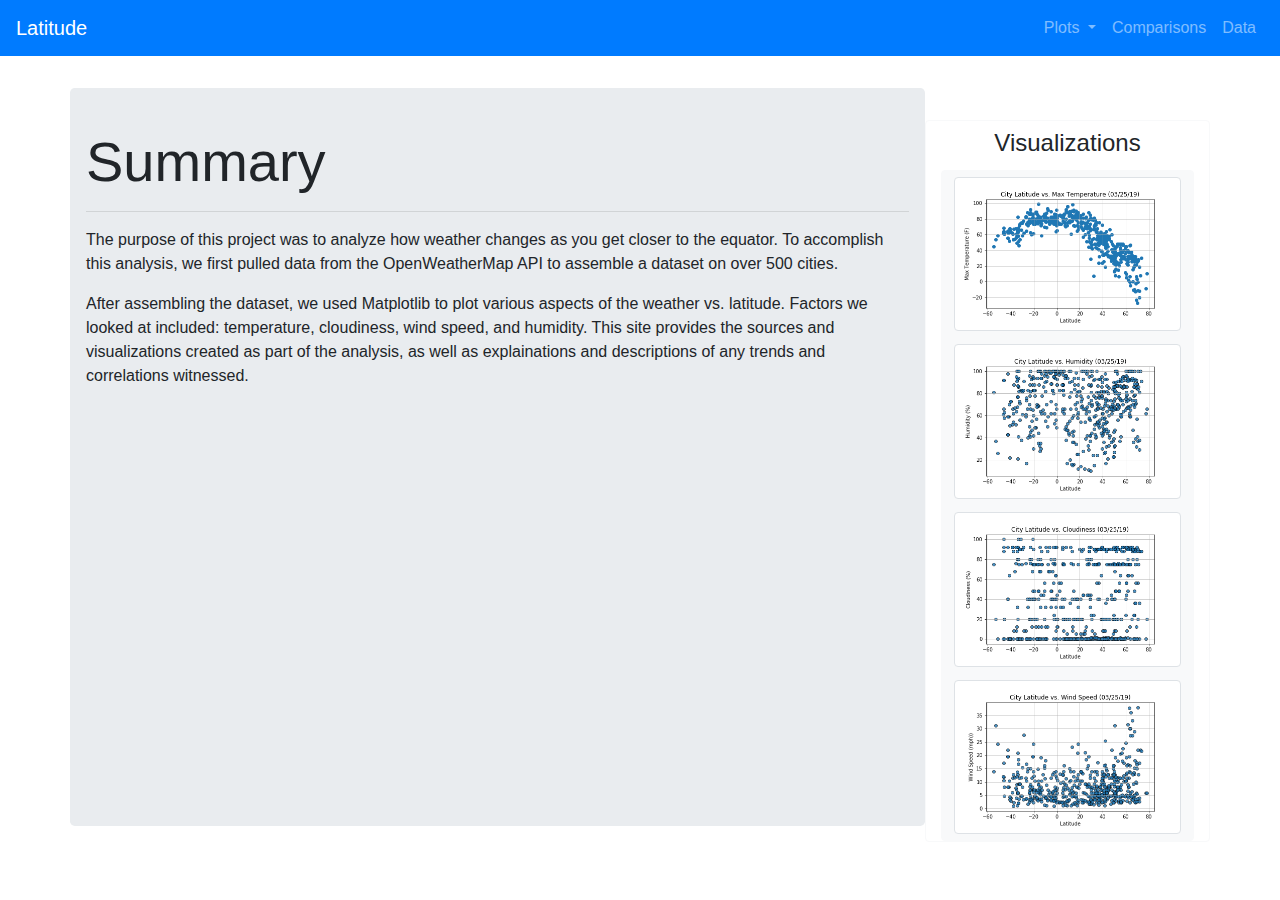
<file: index.html>
<!DOCTYPE html>
<html lang="en">

<head>
  <meta charset="UTF-8">
  <title>Latitude: Web Visualization Dashboard</title>
  <link rel="stylesheet" href="https://stackpath.bootstrapcdn.com/bootstrap/4.3.1/css/bootstrap.min.css"
    integrity="sha384-ggOyR0iXCbMQv3Xipma34MD+dH/1fQ784/j6cY/iJTQUOhcWr7x9JvoRxT2MZw1T" crossorigin="anonymous">

  <script src="https://code.jquery.com/jquery-3.3.1.slim.min.js"
    integrity="sha384-q8i/X+965DzO0rT7abK41JStQIAqVgRVzpbzo5smXKp4YfRvH+8abtTE1Pi6jizo"
    crossorigin="anonymous"></script>
  <script src="https://cdnjs.cloudflare.com/ajax/libs/popper.js/1.14.7/umd/popper.min.js"
    integrity="sha384-UO2eT0CpHqdSJQ6hJty5KVphtPhzWj9WO1clHTMGa3JDZwrnQq4sF86dIHNDz0W1"
    crossorigin="anonymous"></script>
  <script src="https://stackpath.bootstrapcdn.com/bootstrap/4.3.1/js/bootstrap.min.js"
    integrity="sha384-JjSmVgyd0p3pXB1rRibZUAYoIIy6OrQ6VrjIEaFf/nJGzIxFDsf4x0xIM+B07jRM"
    crossorigin="anonymous"></script>

  <link rel="stylesheet" href="style.css">
</head>

<body>
  <nav class="navbar navbar-expand-md navbar-dark bg-primary">
    <a class="navbar-brand" href="./index.html">Latitude</a>
    <button class="navbar-toggler" type="button" data-toggle="collapse" data-target="#navbarNavDropdown"
      aria-controls="navbarNavDropdown" aria-expanded="false" aria-label="Toggle navigation">
      <span class="navbar-toggler-icon"></span>
    </button>
    <div class="collapse navbar-collapse" id="navbarNavDropdown">
      <ul class="nav navbar-nav ml-auto">
        <li class="nav-item dropdown">
          <a class="nav-link dropdown-toggle" href="#" id="navbarDropdownMenuLink" data-toggle="dropdown"
            aria-haspopup="true" aria-expanded="false">
            Plots<span class="caret"></span>
          </a>
          <ul class="dropdown-menu" aria-labelledby="navbarDropdownMenuLink">
            <li class="dropdown-item"><a href="./temperature.html">Max Temperature</a></li>
            <li class="dropdown-item"><a href="./humidity.html">Humidity</a></li>
            <li class="dropdown-item"><a href="./cloudiness.html">Cloudiness</a></li>
            <li class="dropdown-item"><a href="./windspeed.html">Wind Speed</a></li>
          </ul>
        </li>
        <li class="nav-item">
          <a class="nav-link" href="./comparisons.html">Comparisons</a>
        </li>
        <li class="nav-item">
          <a class="nav-link" href="./data.html">Data</a>
        </li>
      </ul>
    </div>
  </nav>
  <div class="container margin-top-2rem">
    <div class="row">
      <div class="jumbotron col-lg-9 col-md-9 col-sm-12">
          <h1 class="display-4">Summary</h1>
          <hr>
          <p>
            The purpose of this project was to analyze how weather changes
            as you get closer to the equator. To accomplish this analysis, we first pulled data from the OpenWeatherMap
            API to assemble a dataset on over 500 cities.
          </p>
          <p>
            After assembling the dataset, we used Matplotlib to plot various
            aspects of the weather vs. latitude. Factors we looked at included:
            temperature, cloudiness, wind speed, and humidity. This site provides the sources and visualizations
            created as part of the analysis, as well as explainations and descriptions of any trends and correlations
            witnessed.          
          </p>
        </div>
      <div class="margin-top-2rem card border-light mb-3 col-lg-3 col-md-3 col-sm-12">
        <!-- <div class="card-body"> -->
        <h4 class="card-title text-center text-nowrap">Visualizations</h4>
        <div class="btn-group-vertical" role="group">
          <a href="./temperature.html" class="btn btn-light" role="button">
            <img src="./output_data/latitude_vs_temperature.png" class="img-thumbnail" alt="temperature">
          </a>
          <a href="./humidity.html" class="btn btn-light" role="button">
            <img src="./output_data/latitude_vs_humidity.png" class="img-thumbnail" alt="humidity">
          </a>
          <a href="./cloudiness.html" class="btn btn-light" role="button">
            <img src="./output_data/latitude_vs_cloudiness.png" class="img-thumbnail" alt="cloudiness">
          </a>
          <a href="./windspeed.html" class="btn btn-light" role="button">
            <img src="./output_data/latitude_vs_windspeed.png" class="img-thumbnail" alt="windspeed">
          </a>
        </div>
      </div>
      <!-- </div> -->
    </div>
</body>

</html>
</file>
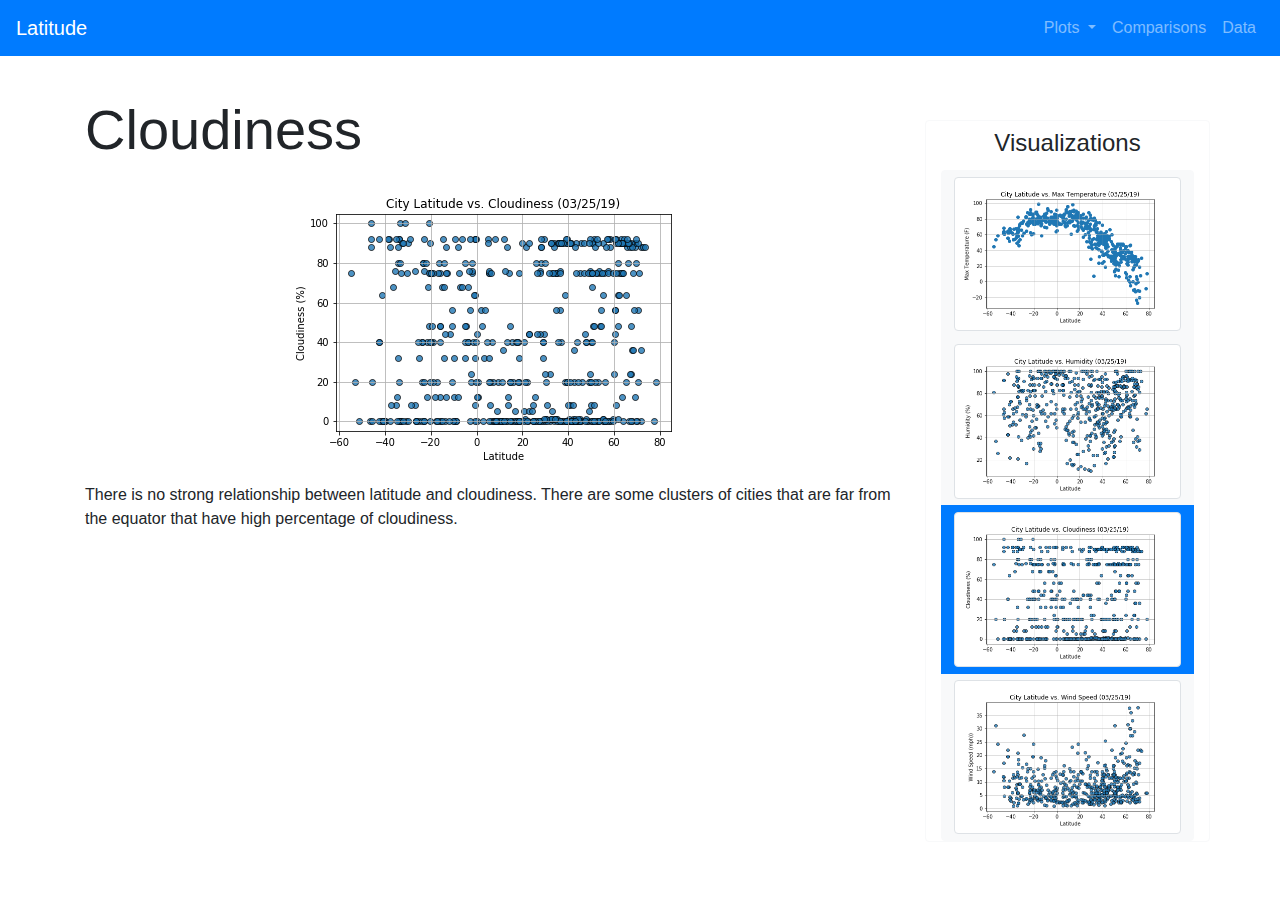
<file: cloudiness.html>
<!DOCTYPE html>
<html lang="en">

<head>
  <meta charset="UTF-8">
  <title>Latitude vs</title>
  <link rel="stylesheet" href="https://stackpath.bootstrapcdn.com/bootstrap/4.3.1/css/bootstrap.min.css"
    integrity="sha384-ggOyR0iXCbMQv3Xipma34MD+dH/1fQ784/j6cY/iJTQUOhcWr7x9JvoRxT2MZw1T" crossorigin="anonymous">

  <script src="https://code.jquery.com/jquery-3.3.1.slim.min.js"
    integrity="sha384-q8i/X+965DzO0rT7abK41JStQIAqVgRVzpbzo5smXKp4YfRvH+8abtTE1Pi6jizo"
    crossorigin="anonymous"></script>
  <script src="https://cdnjs.cloudflare.com/ajax/libs/popper.js/1.14.7/umd/popper.min.js"
    integrity="sha384-UO2eT0CpHqdSJQ6hJty5KVphtPhzWj9WO1clHTMGa3JDZwrnQq4sF86dIHNDz0W1"
    crossorigin="anonymous"></script>
  <script src="https://stackpath.bootstrapcdn.com/bootstrap/4.3.1/js/bootstrap.min.js"
    integrity="sha384-JjSmVgyd0p3pXB1rRibZUAYoIIy6OrQ6VrjIEaFf/nJGzIxFDsf4x0xIM+B07jRM"
    crossorigin="anonymous"></script>

  <link rel="stylesheet" href="style.css">
</head>

<body>
  <nav class="navbar navbar-expand-md navbar-dark bg-primary">
    <a class="navbar-brand" href="./index.html">Latitude</a>
    <button class="navbar-toggler" type="button" data-toggle="collapse" data-target="#navbarNavDropdown"
      aria-controls="navbarNavDropdown" aria-expanded="false" aria-label="Toggle navigation">
      <span class="navbar-toggler-icon"></span>
    </button>
    <div class="collapse navbar-collapse" id="navbarNavDropdown">
      <ul class="navbar-nav ml-auto">
        <li class="nav-item dropdown">
          <a class="nav-link dropdown-toggle" href="#" id="navbarDropdownMenuLink" data-toggle="dropdown"
            aria-haspopup="true" aria-expanded="false">
            Plots
          </a>
          <ul class="dropdown-menu" aria-labelledby="navbarDropdownMenuLink">
              <li class="dropdown-item"><a href="./temperature.html">Max Temperature</a></li>
              <li class="dropdown-item"><a href="./humidity.html">Humidity</a></li>
              <li class="dropdown-item"><a href="./cloudiness.html">Cloudiness</a></li>
              <li class="dropdown-item"><a href="./windspeed.html">Wind Speed</a></li>
          </ul>
        </li>
        <li class="nav-item">
          <a class="nav-link" href="./comparisons.html">Comparisons</a>
        </li>
        <li class="nav-item">
          <a class="nav-link" href="./data.html">Data</a>
        </li>
      </ul>
    </div>
  </nav>
  <div class="container margin-top-2rem">
    <div class="row">
      <div class="col-lg-9 col-md-9 col-sm-12">
        <h1 class="display-4">Cloudiness</h1>
        <p class="lead">
        </p>
        <div class="text-center">
          <a href="./temperature.html">
            <img src="./output_data/latitude_vs_cloudiness.png" class="rounded img-fluid"
              alt="latitude_vs_cloudiness">
          </a>
        </div>
        <p>
            There is no strong relationship between latitude and cloudiness. There are some clusters of cities that are far from the equator that have high percentage of cloudiness.
          </p>
      </div>
      <div class="margin-top-2rem card border-light mb-3 col-lg-3 col-md-3 col-sm-12">
        <!-- <div class="card-body"> -->
        <h4 class="card-title text-center text-nowrap">Visualizations</h4>
        <div class="btn-group-vertical" role="group">
          <a href="./temperature.html" class="btn btn-light" role="button" >
            <img src="./output_data/latitude_vs_temperature.png" class="img-thumbnail" alt="temperature">
          </a>
          <a href="./humidity.html" class="btn btn-light" role="button">
            <img src="./output_data/latitude_vs_humidity.png" class="img-thumbnail" alt="humidity">
          </a>
          <a href="./cloudiness.html" class="btn btn-outline-primary active" role="button" aria-pressed="true">
            <img src="./output_data/latitude_vs_cloudiness.png" class="img-thumbnail" alt="cloudiness">
          </a>
          <a href="./windspeed.html" class="btn btn-light" role="button">
            <img src="./output_data/latitude_vs_windspeed.png" class="img-thumbnail" alt="windspeed">
          </a>
        </div>
      </div>
      <!-- </div> -->
    </div>
</body>

</html>
</file>
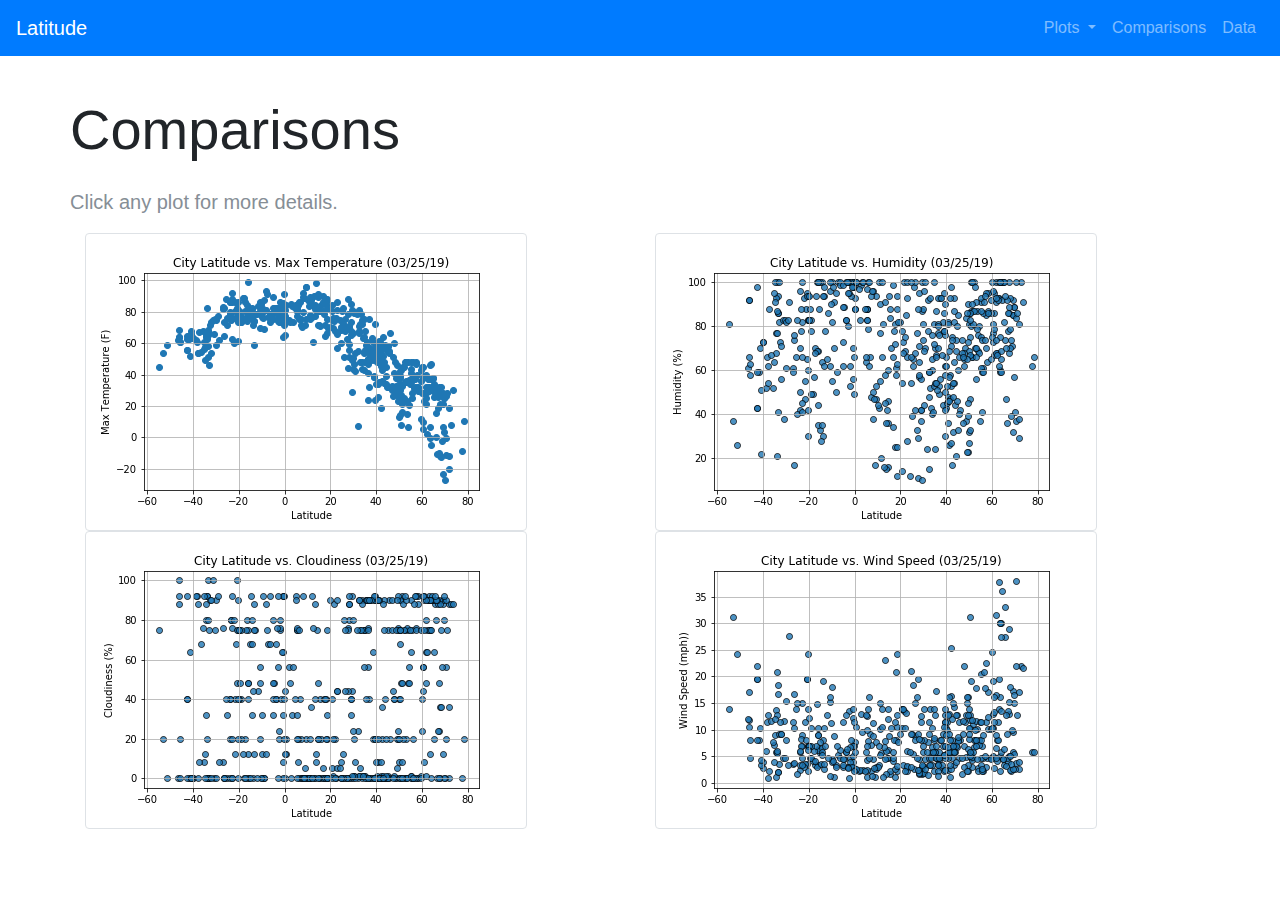
<file: comparisons.html>
<!DOCTYPE html>
<html lang="en">
  <head>
      <meta charset="UTF-8">
      <title>Latitude vs</title>
      <link rel="stylesheet" href="https://stackpath.bootstrapcdn.com/bootstrap/4.3.1/css/bootstrap.min.css" integrity="sha384-ggOyR0iXCbMQv3Xipma34MD+dH/1fQ784/j6cY/iJTQUOhcWr7x9JvoRxT2MZw1T" crossorigin="anonymous">

      <script src="https://code.jquery.com/jquery-3.3.1.slim.min.js" integrity="sha384-q8i/X+965DzO0rT7abK41JStQIAqVgRVzpbzo5smXKp4YfRvH+8abtTE1Pi6jizo" crossorigin="anonymous"></script>
      <script src="https://cdnjs.cloudflare.com/ajax/libs/popper.js/1.14.7/umd/popper.min.js" integrity="sha384-UO2eT0CpHqdSJQ6hJty5KVphtPhzWj9WO1clHTMGa3JDZwrnQq4sF86dIHNDz0W1" crossorigin="anonymous"></script>
      <script src="https://stackpath.bootstrapcdn.com/bootstrap/4.3.1/js/bootstrap.min.js" integrity="sha384-JjSmVgyd0p3pXB1rRibZUAYoIIy6OrQ6VrjIEaFf/nJGzIxFDsf4x0xIM+B07jRM" crossorigin="anonymous"></script>

      <link rel="stylesheet" href="style.css">
    </head>
<body>
    <nav class="navbar navbar-expand-md navbar-dark bg-primary">
        <a class="navbar-brand" href="./index.html">Latitude</a>
        <button class="navbar-toggler" type="button" data-toggle="collapse" data-target="#navbarNavDropdown" aria-controls="navbarNavDropdown" aria-expanded="false" aria-label="Toggle navigation">
          <span class="navbar-toggler-icon"></span>
        </button>
        <div class="collapse navbar-collapse" id="navbarNavDropdown">
          <ul class="navbar-nav ml-auto">
            <li class="nav-item dropdown">
                <a class="nav-link dropdown-toggle" href="#" id="navbarDropdownMenuLink" data-toggle="dropdown" aria-haspopup="true" aria-expanded="false">
                  Plots
                </a>
                <ul class="dropdown-menu" aria-labelledby="navbarDropdownMenuLink">
                    <li class="dropdown-item"><a href="./temperature.html">Max Temperature</a></li>
                    <li class="dropdown-item"><a href="./humidity.html">Humidity</a></li>
                    <li class="dropdown-item"><a href="./cloudiness.html">Cloudiness</a></li>
                    <li class="dropdown-item"><a href="./windspeed.html">Wind Speed</a></li>
                </ul>
              </li>
            <li class="nav-item">
                <a class="nav-link" href="./comparisons.html">Comparisons</a>
              </li>
              <li class="nav-item">
                <a class="nav-link" href="./data.html">Data</a>
            </li>
          </ul>
        </div>
      </nav>
      <div class="container margin-top-2rem">
          <div class="row">
              <h1 class="display-4">Comparisons</h1>
          </div>
          <div class="row">
              <p class="lead">
                  Click any plot for more details.
                </p>
          </div>
          <div class="row">
              <div class="col col-sm-12 col-md-6 col-lg-6">
                  <a href="./temperature.html">
                    <img src="./output_data/latitude_vs_temperature.png" class="img-thumbnail" alt="temperature">
                  </a>
                </div>
                <div class="col col-sm-12 col-md-6 col-lg-6">
                    <a href="./humidity.html">
                      <img src="./output_data/latitude_vs_humidity.png" class="img-thumbnail" alt="humidity">
                    </a>
                </div>  
              <div class="w-100"></div>
              <div class="col col-sm-12 col-md-6 col-lg-6">
                  <a href="./cloudiness.html">
                    <img src="./output_data/latitude_vs_cloudiness.png" class="img-thumbnail" alt="cloudiness">
                  </a>
                </div>
                <div class="col col-sm-12 col-md-6 col-lg-6">
                    <a href="./windspeed.html">
                      <img src="./output_data/latitude_vs_windspeed.png" class="img-thumbnail" alt="windspeed">
                    </a>
                </div>  
          </div>
      </div>
</body>
</html>
</file>
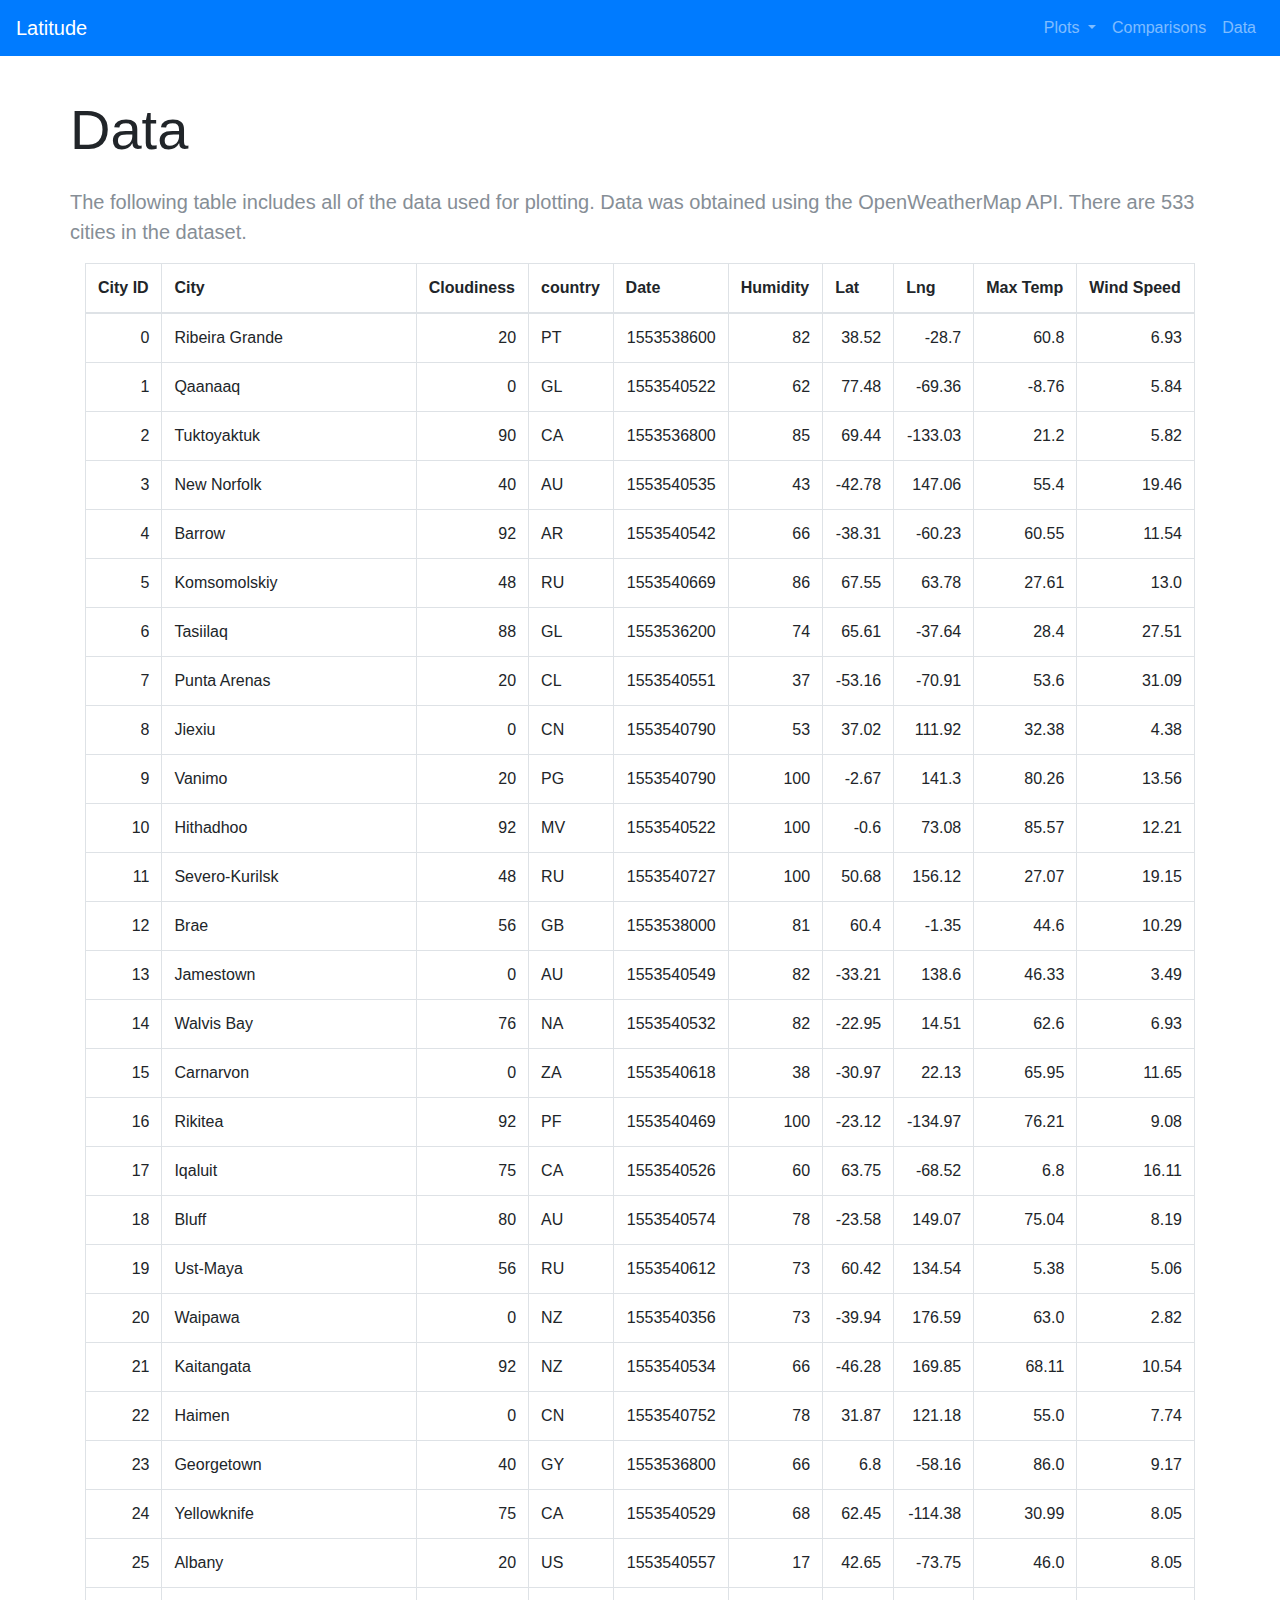
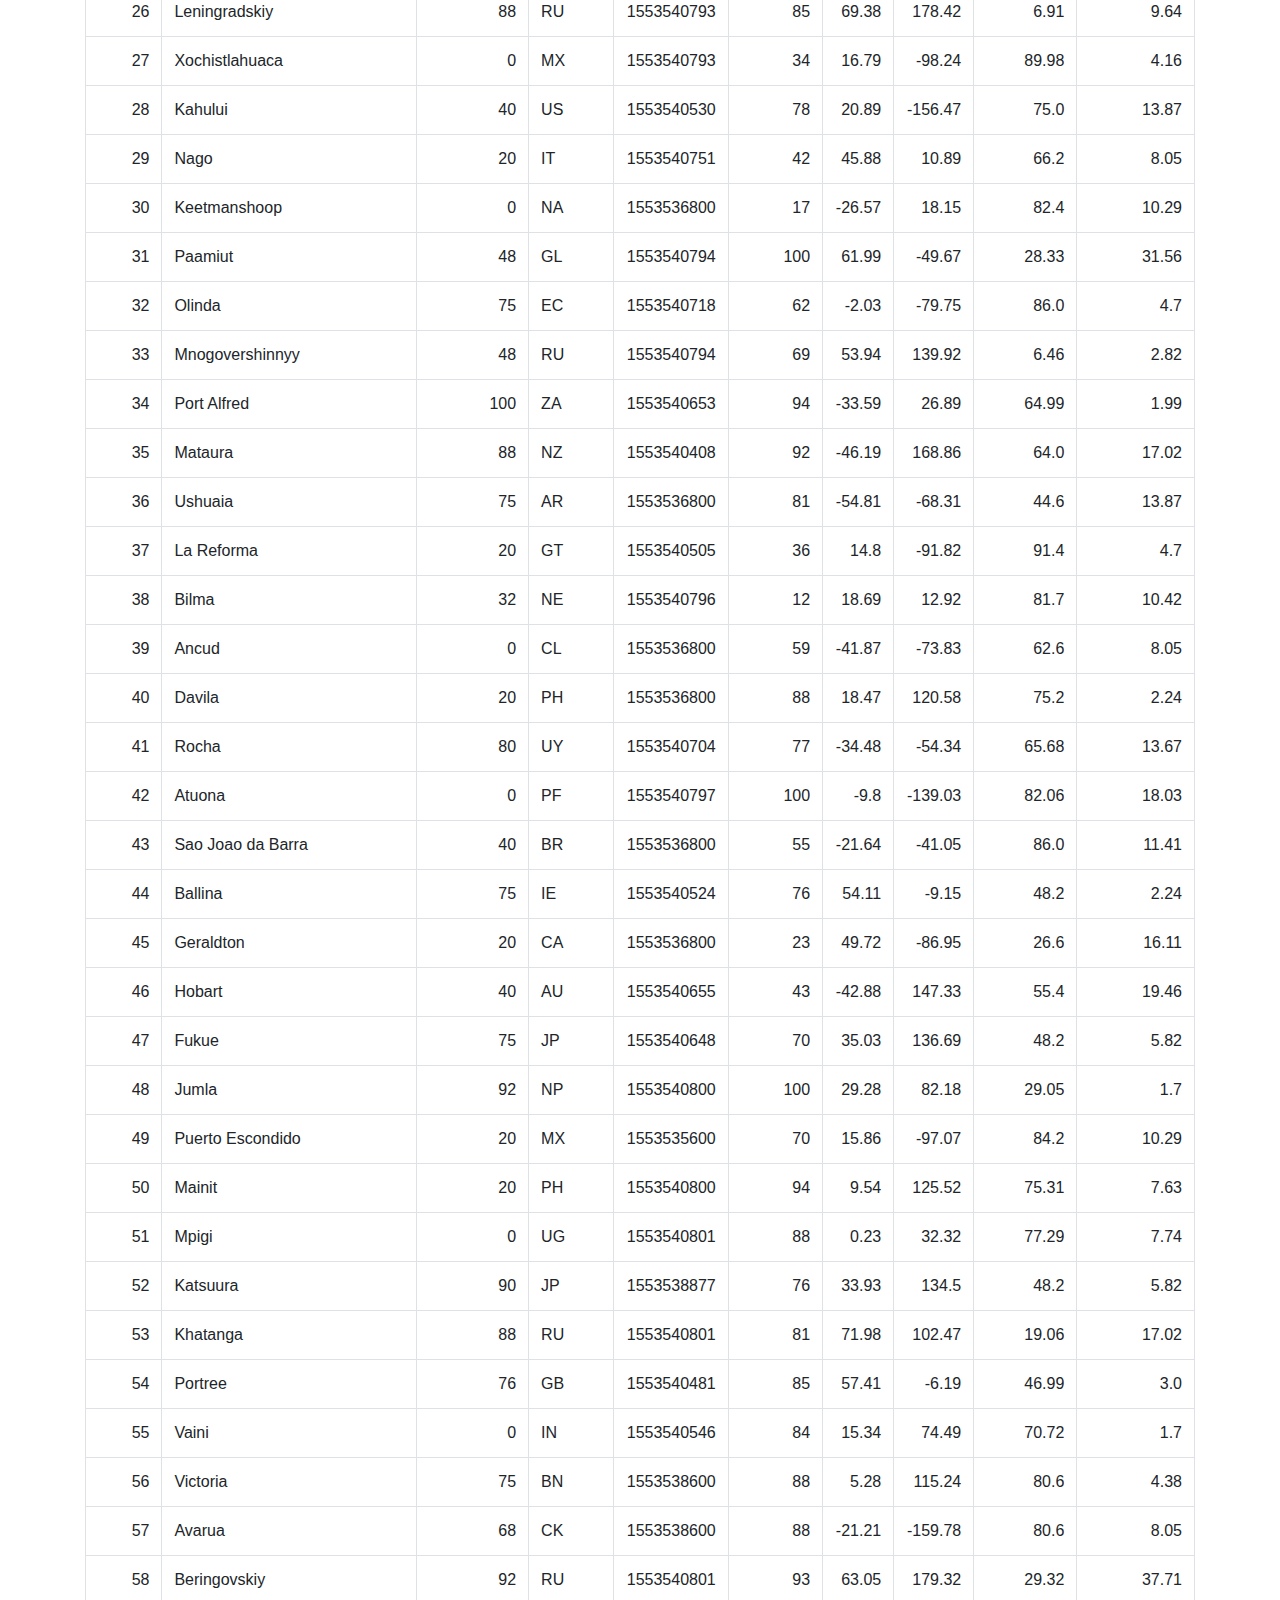
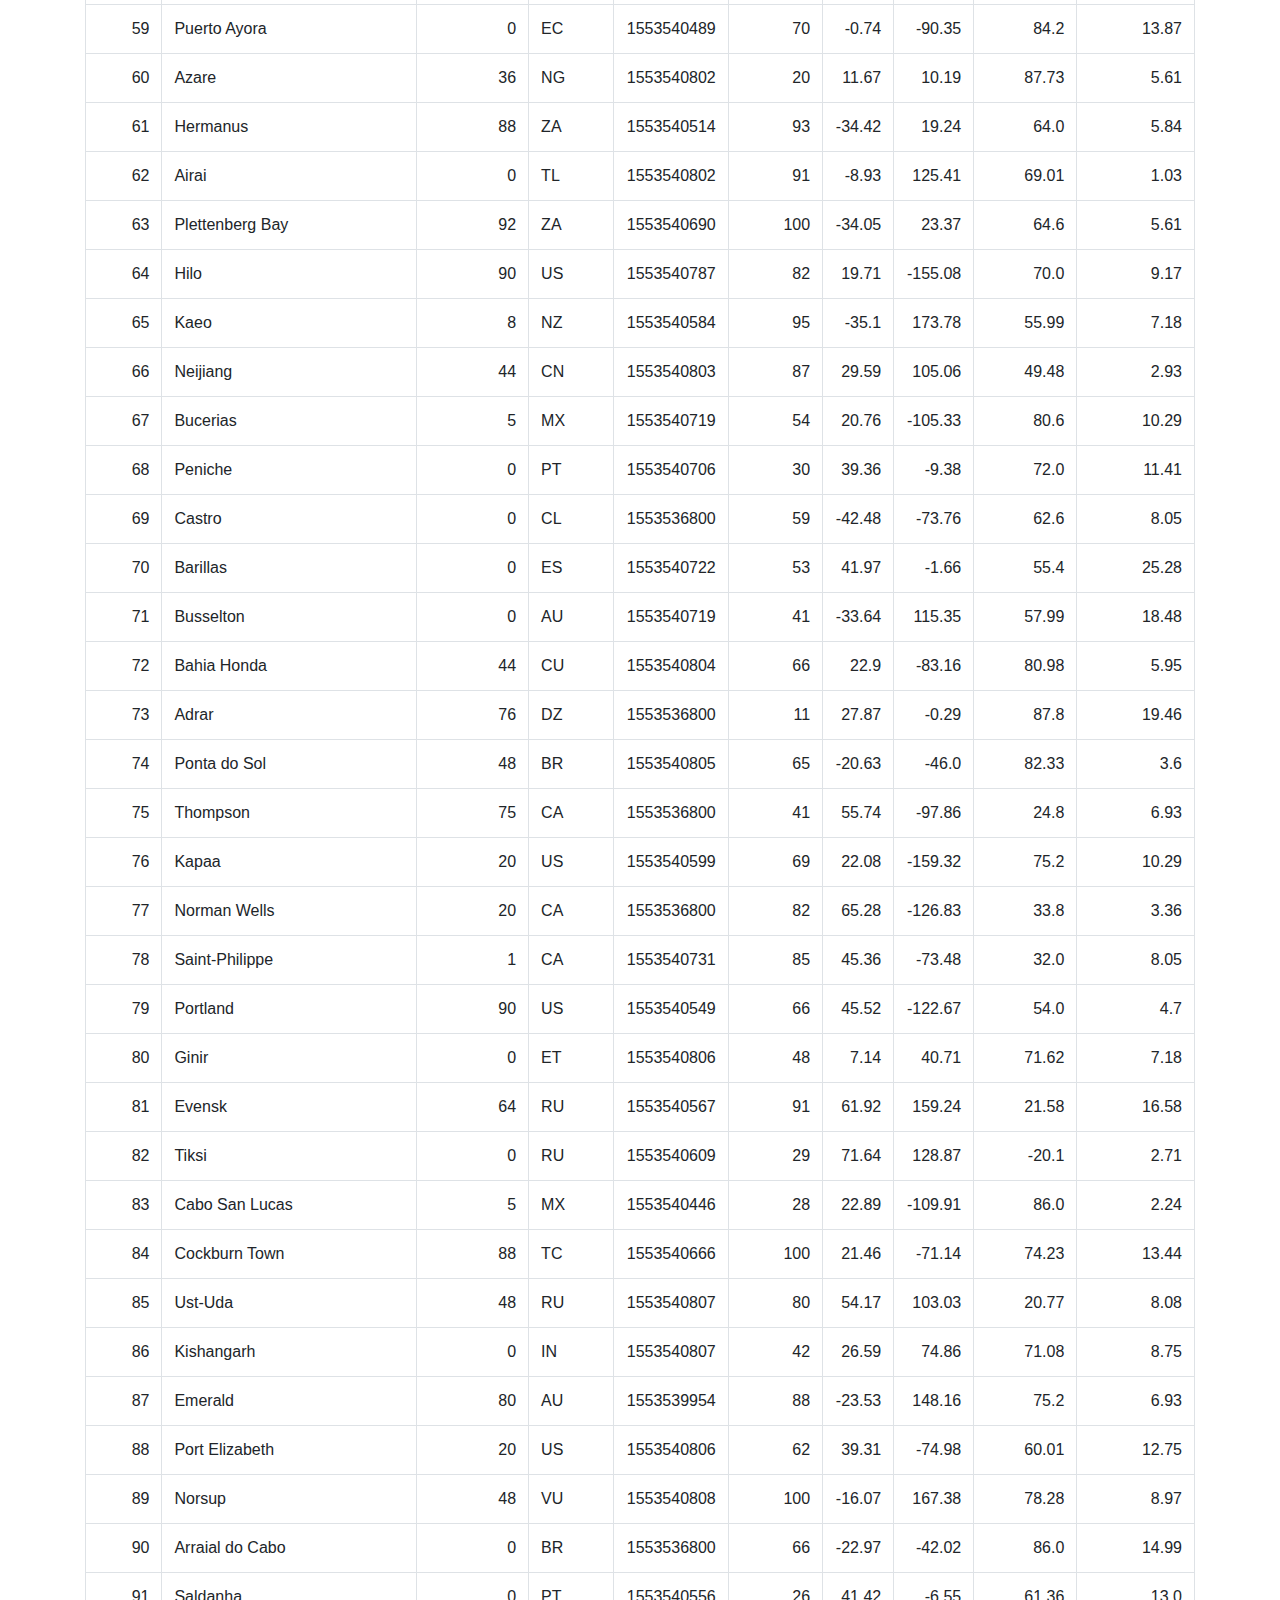
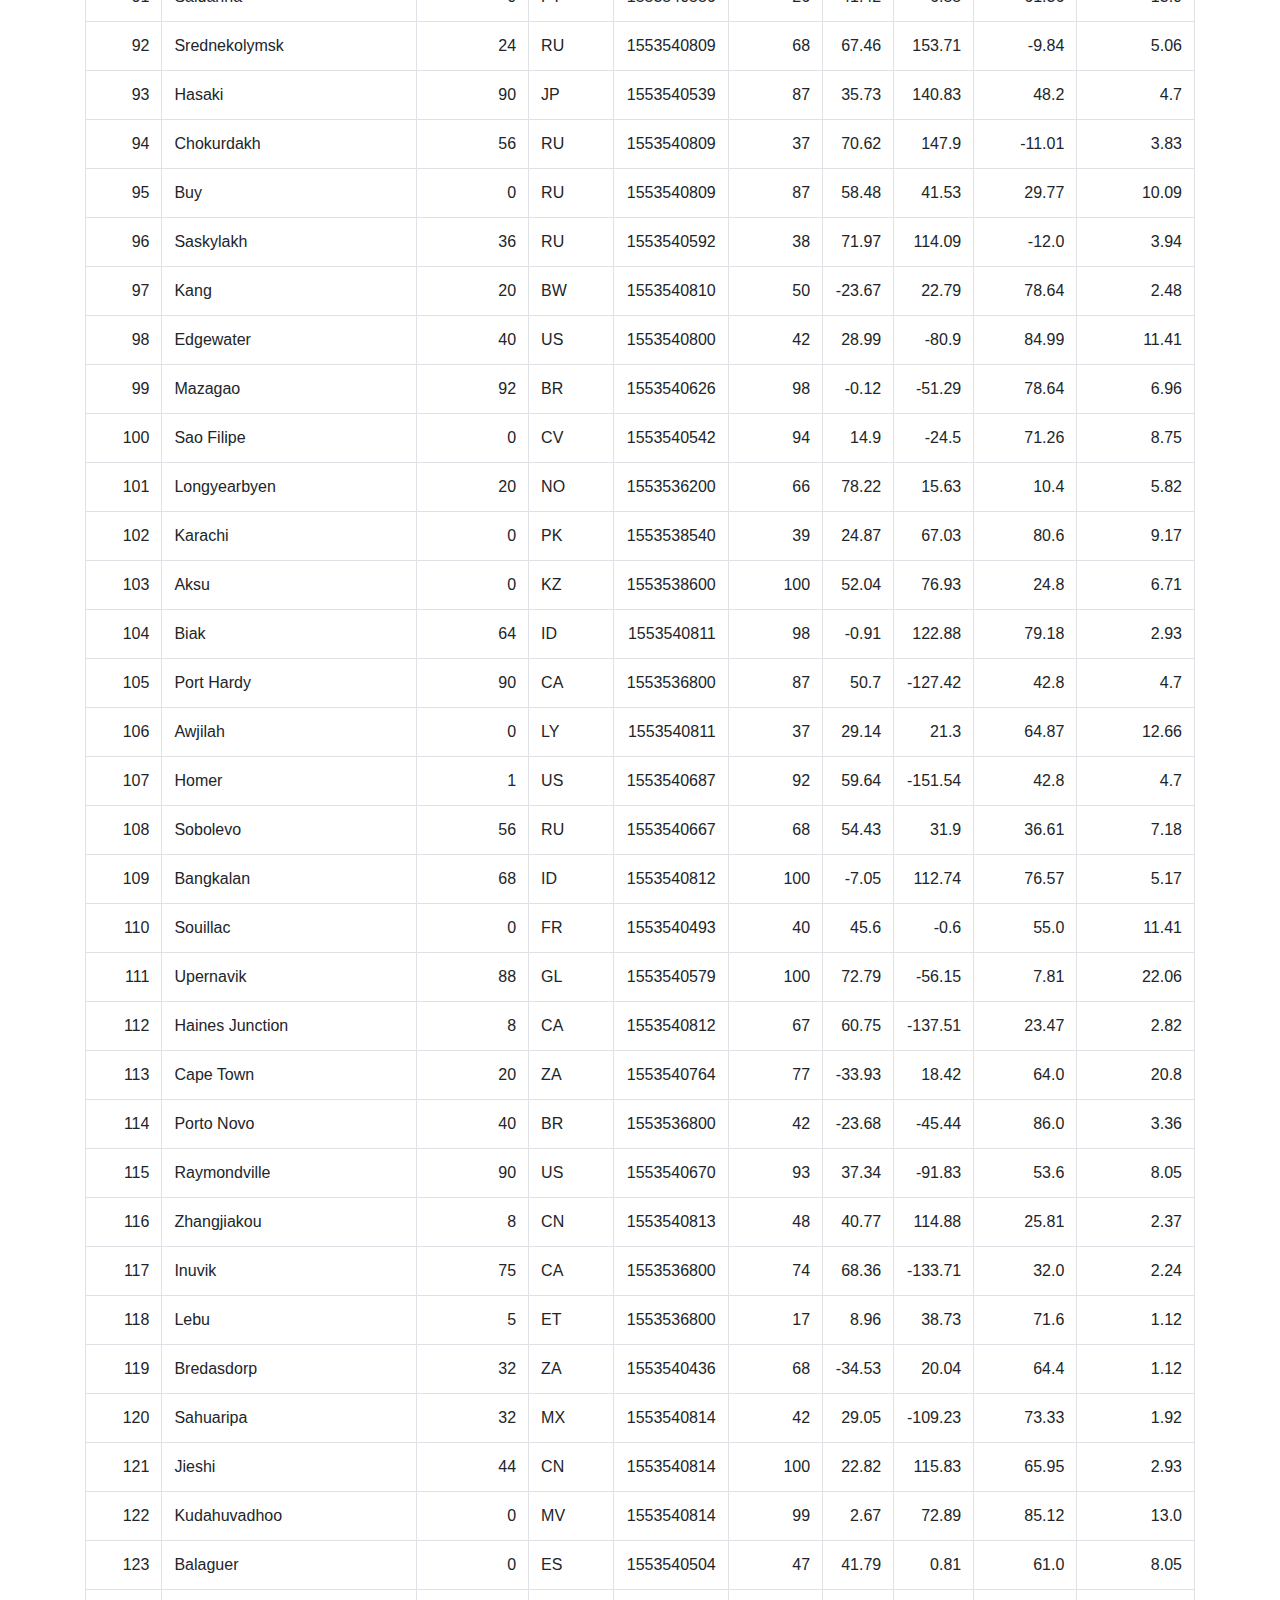
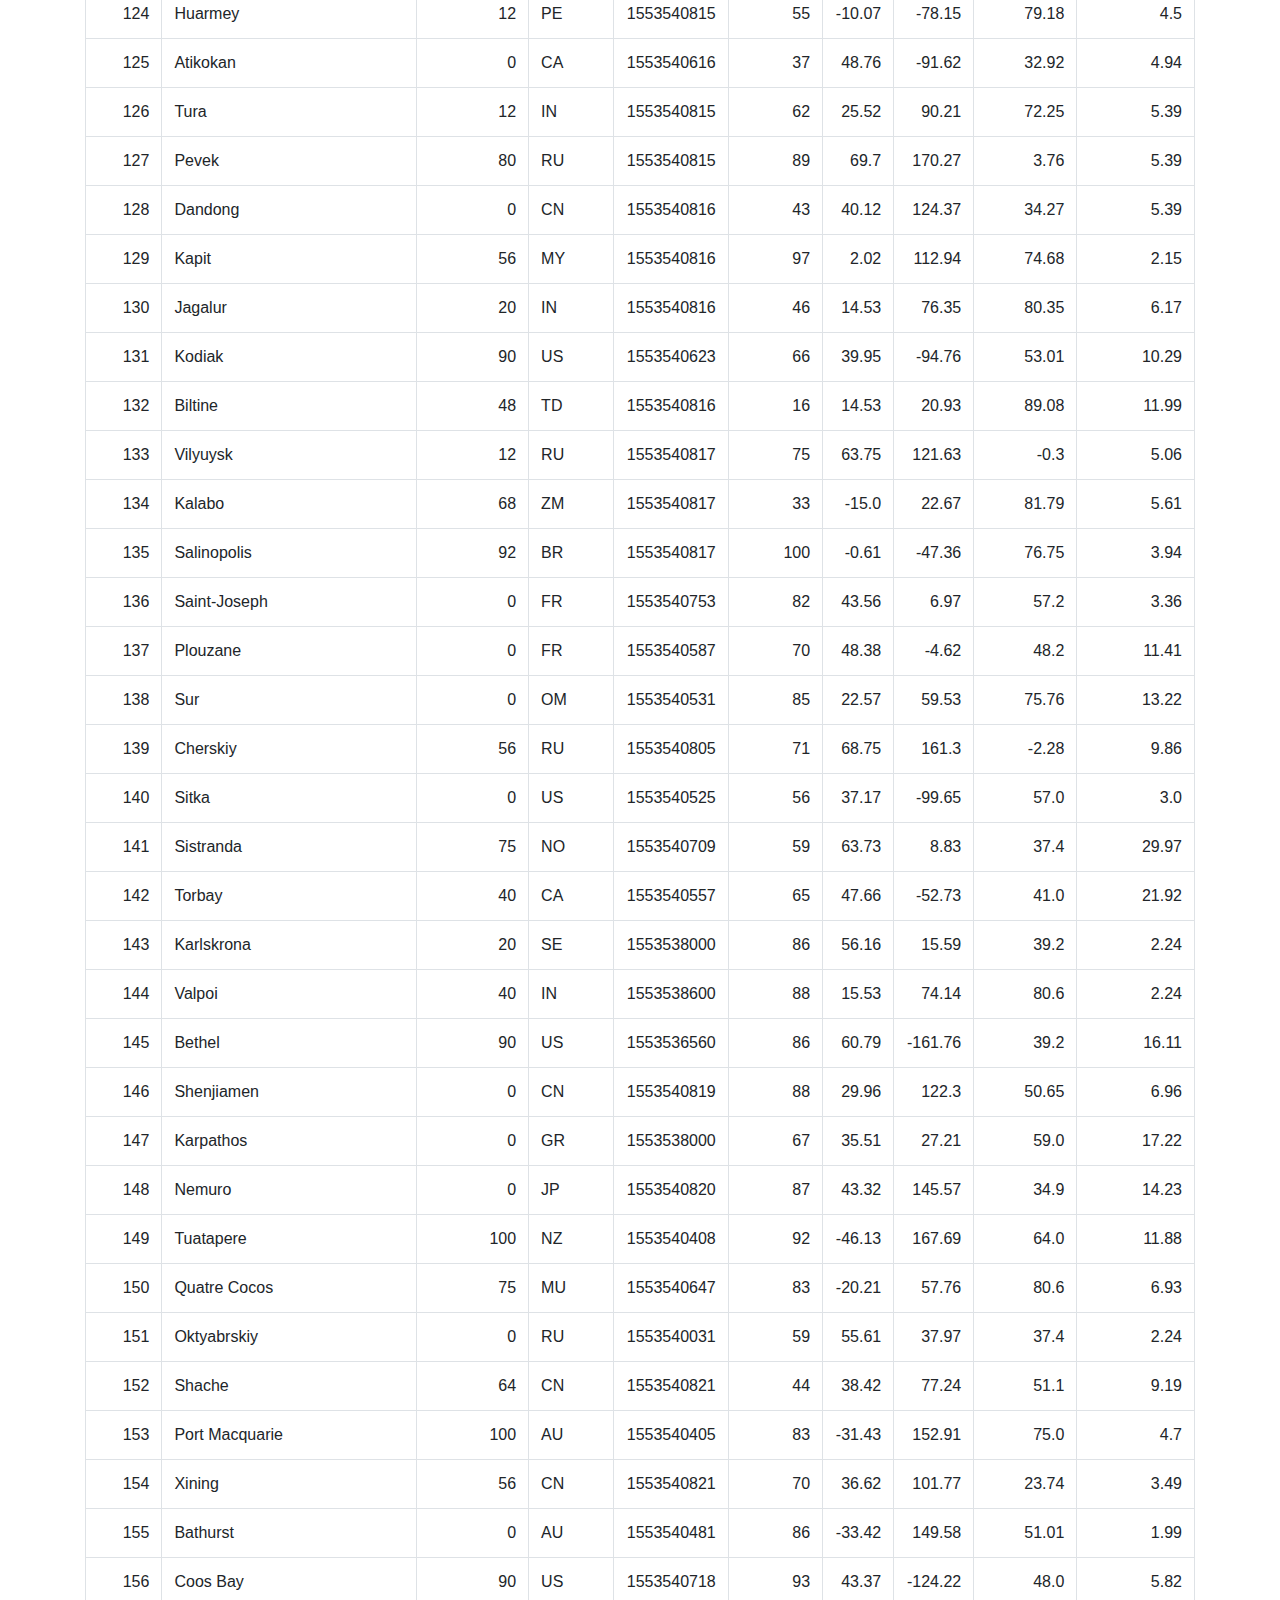
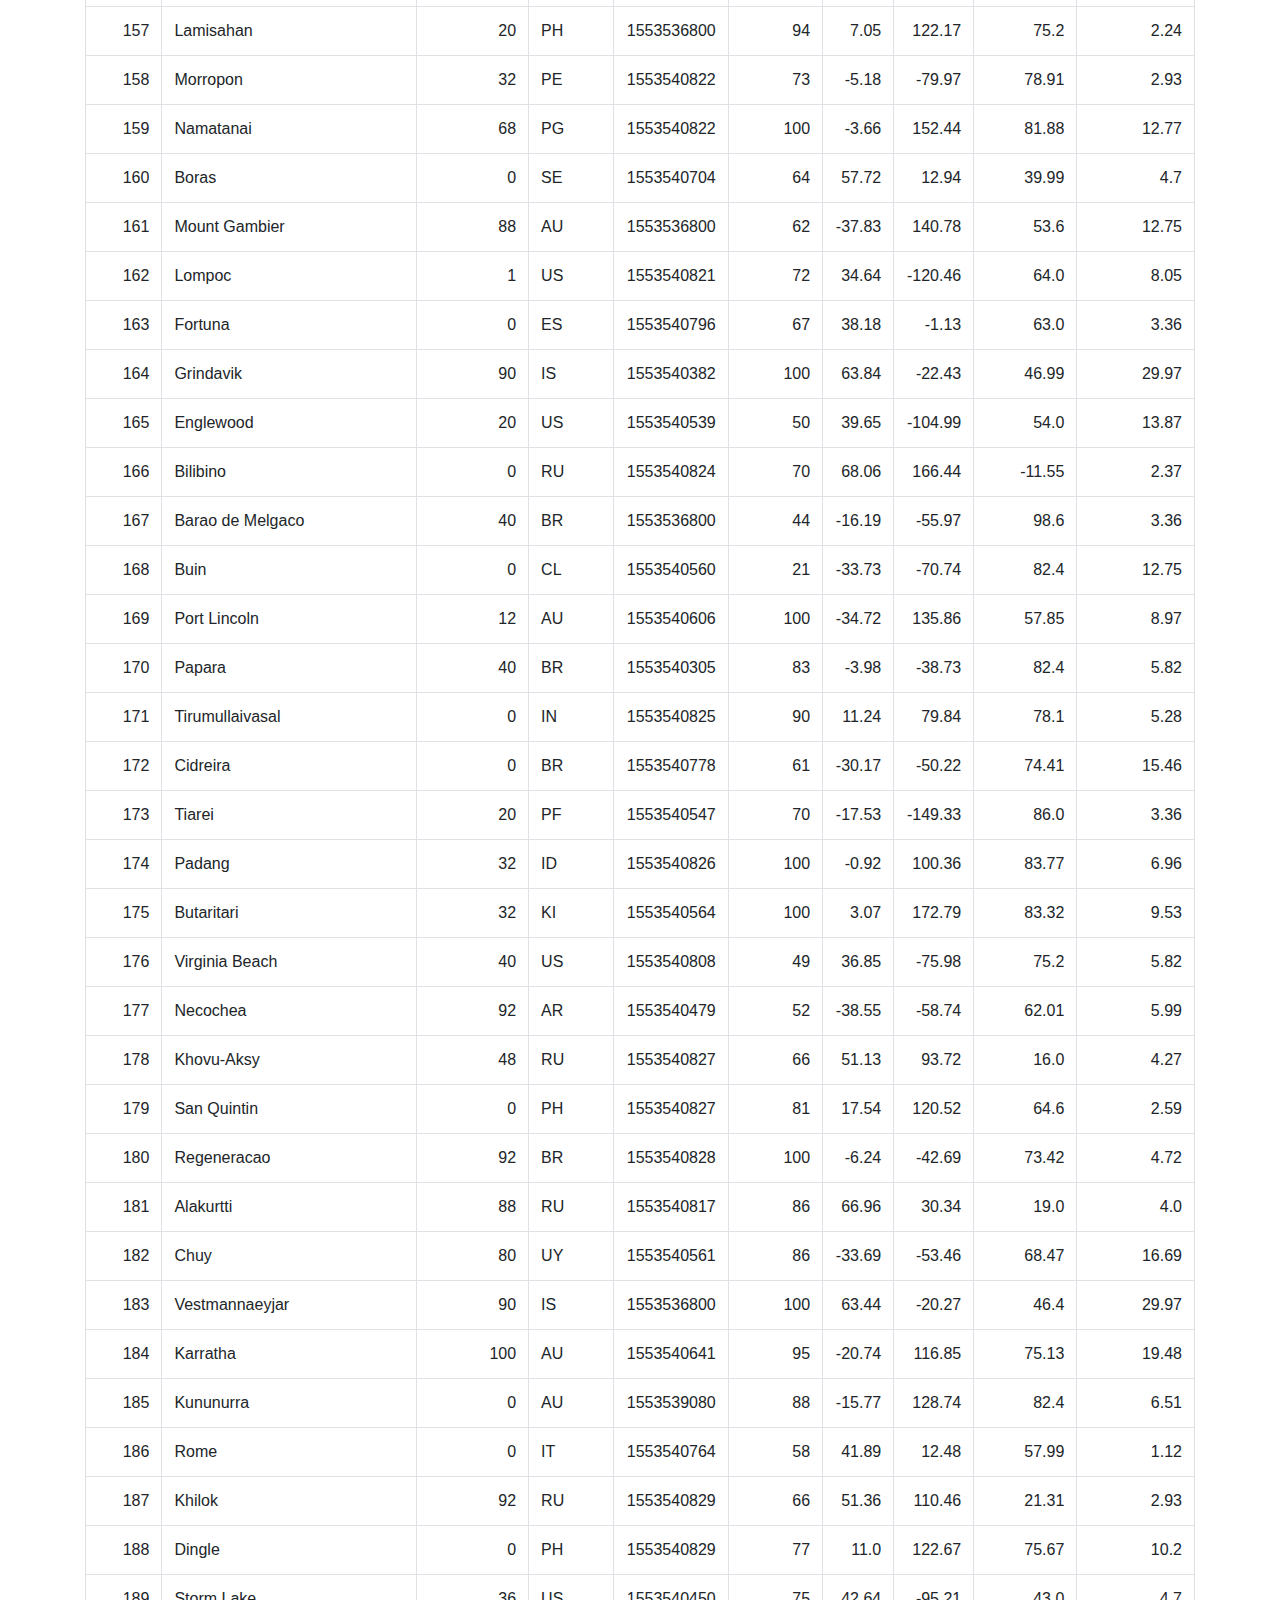
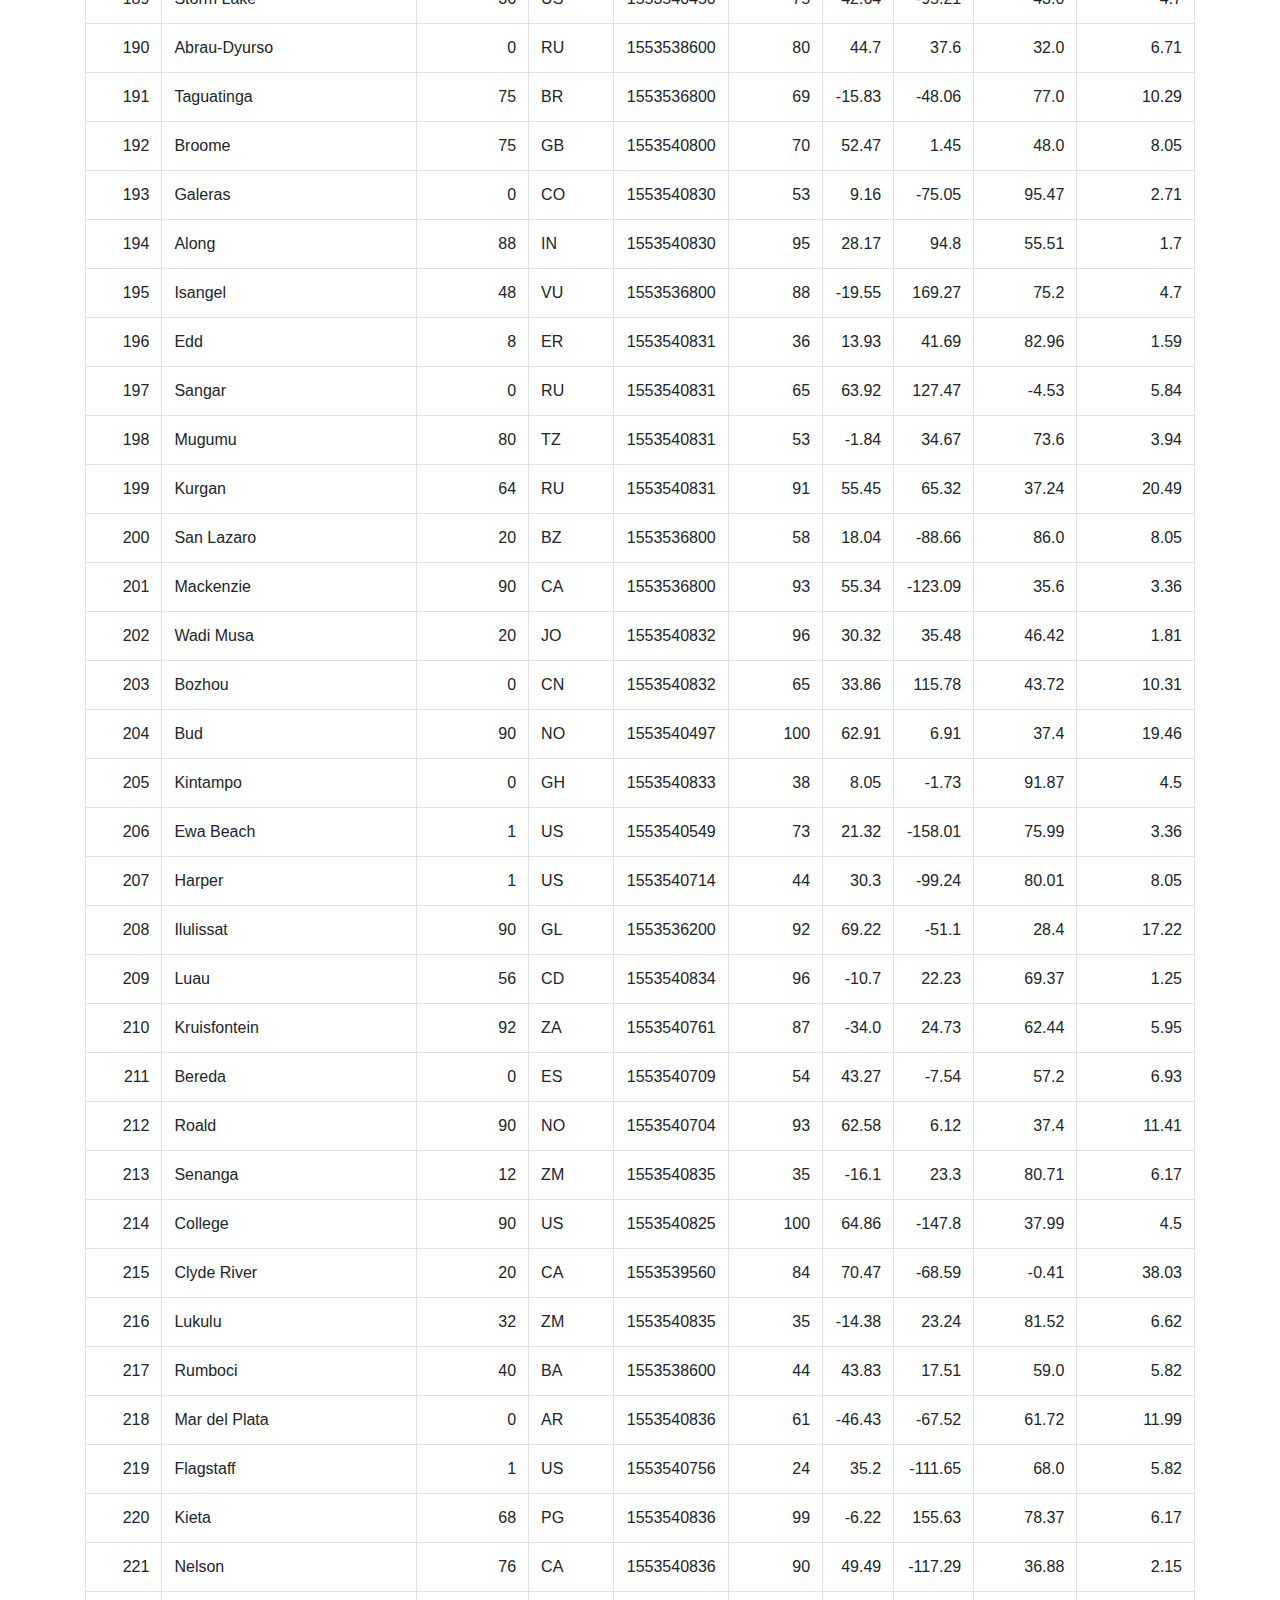
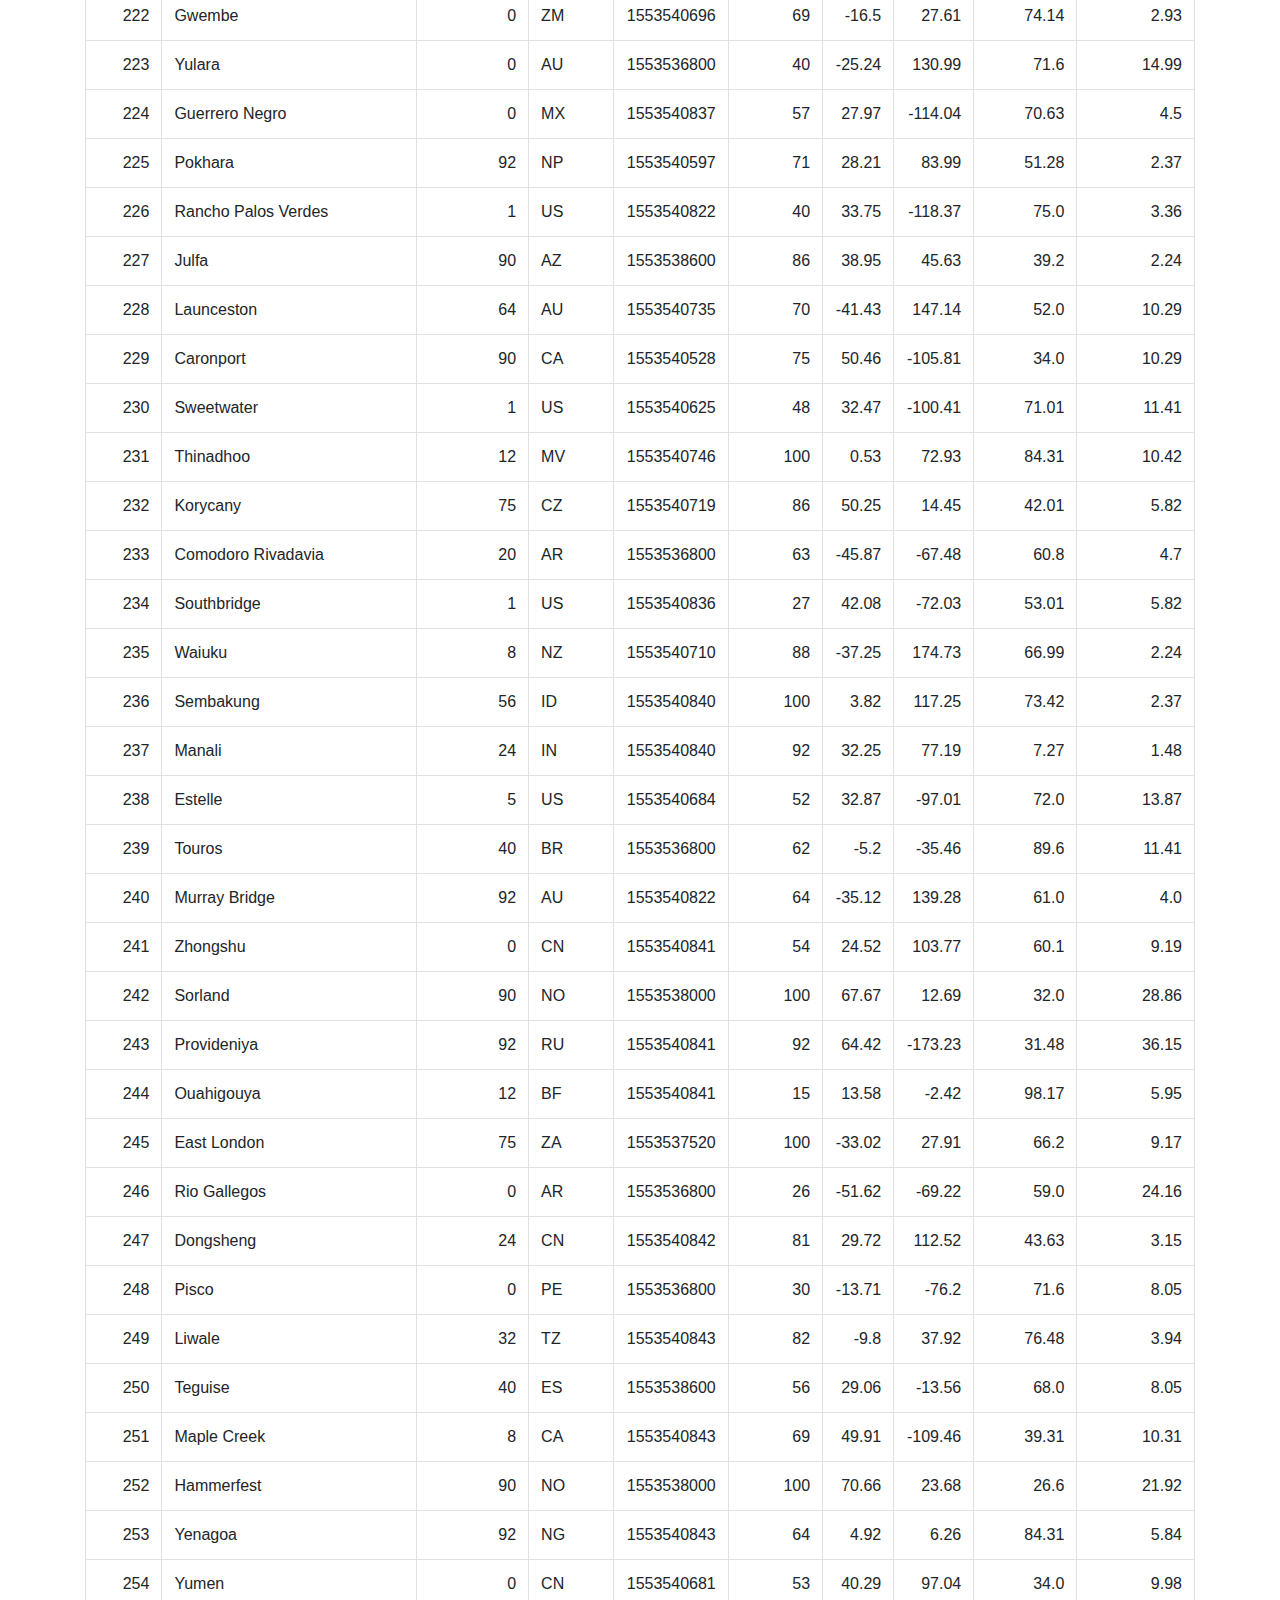
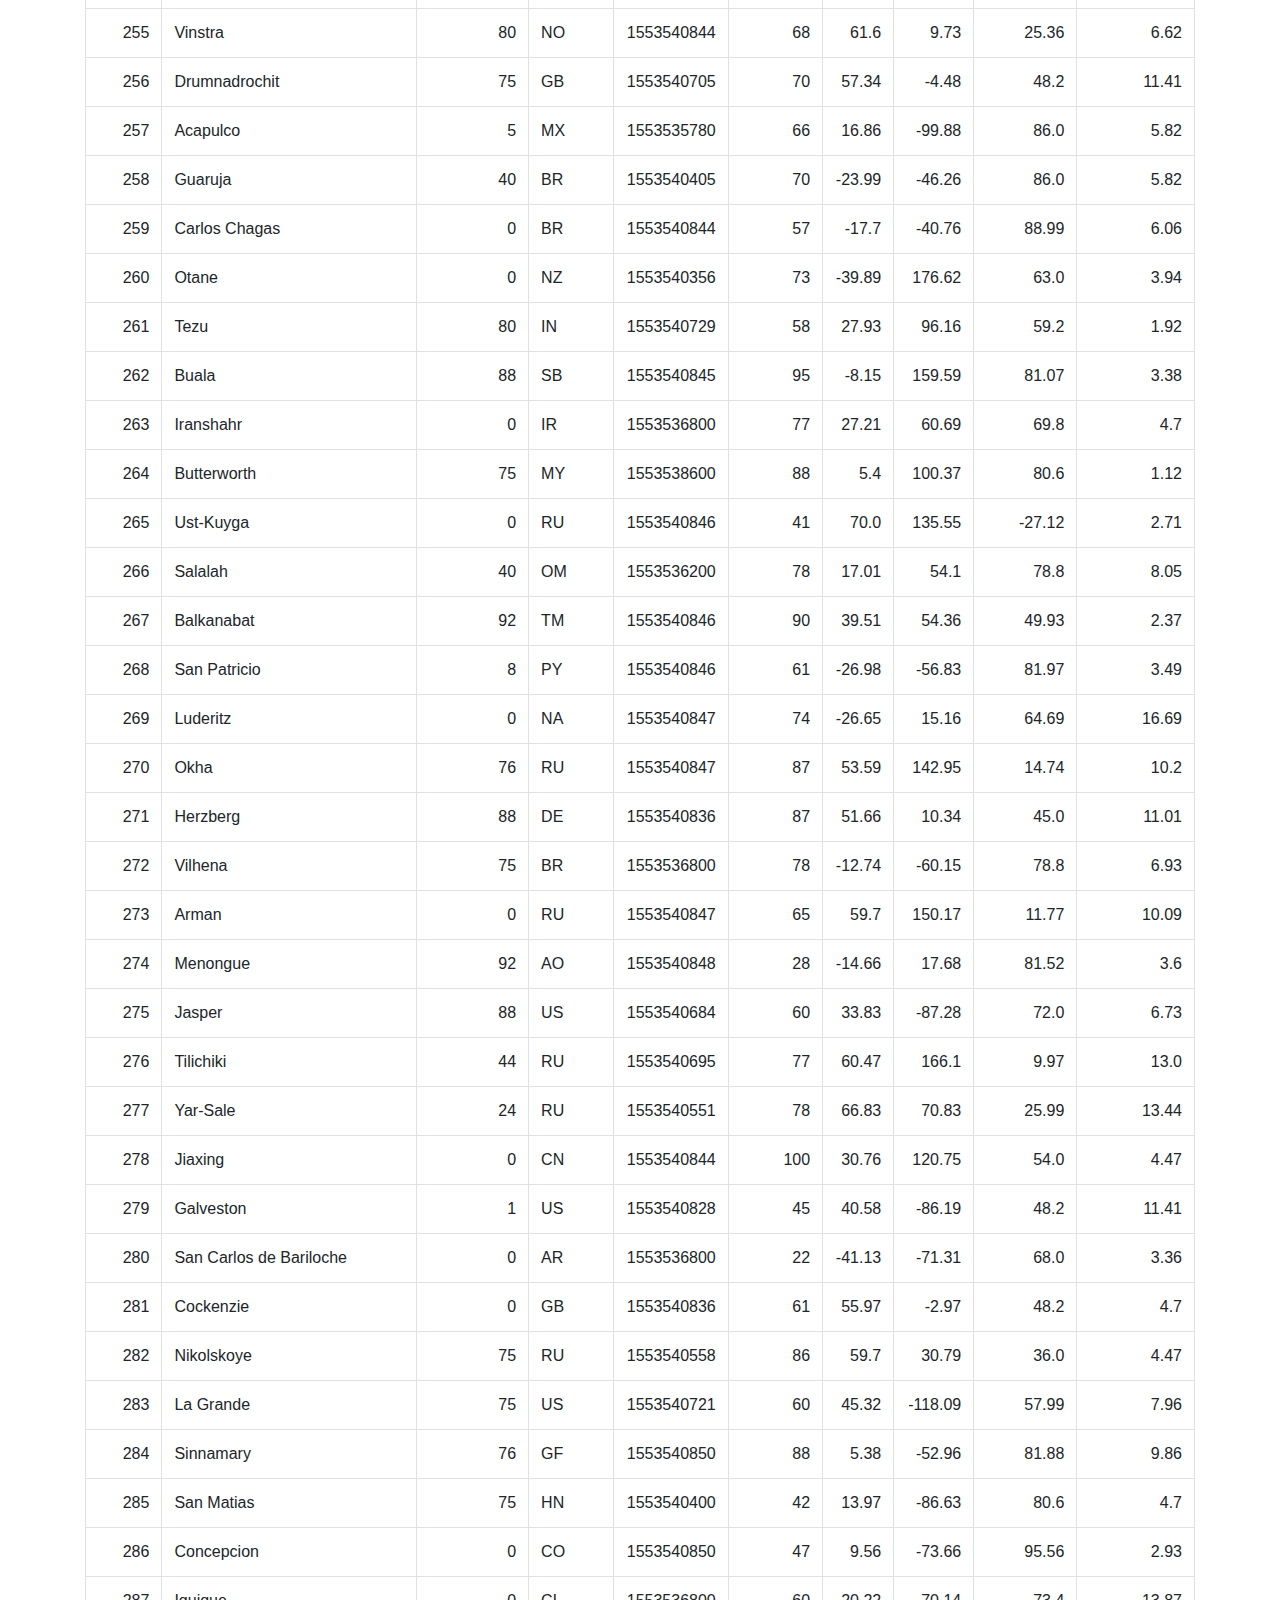
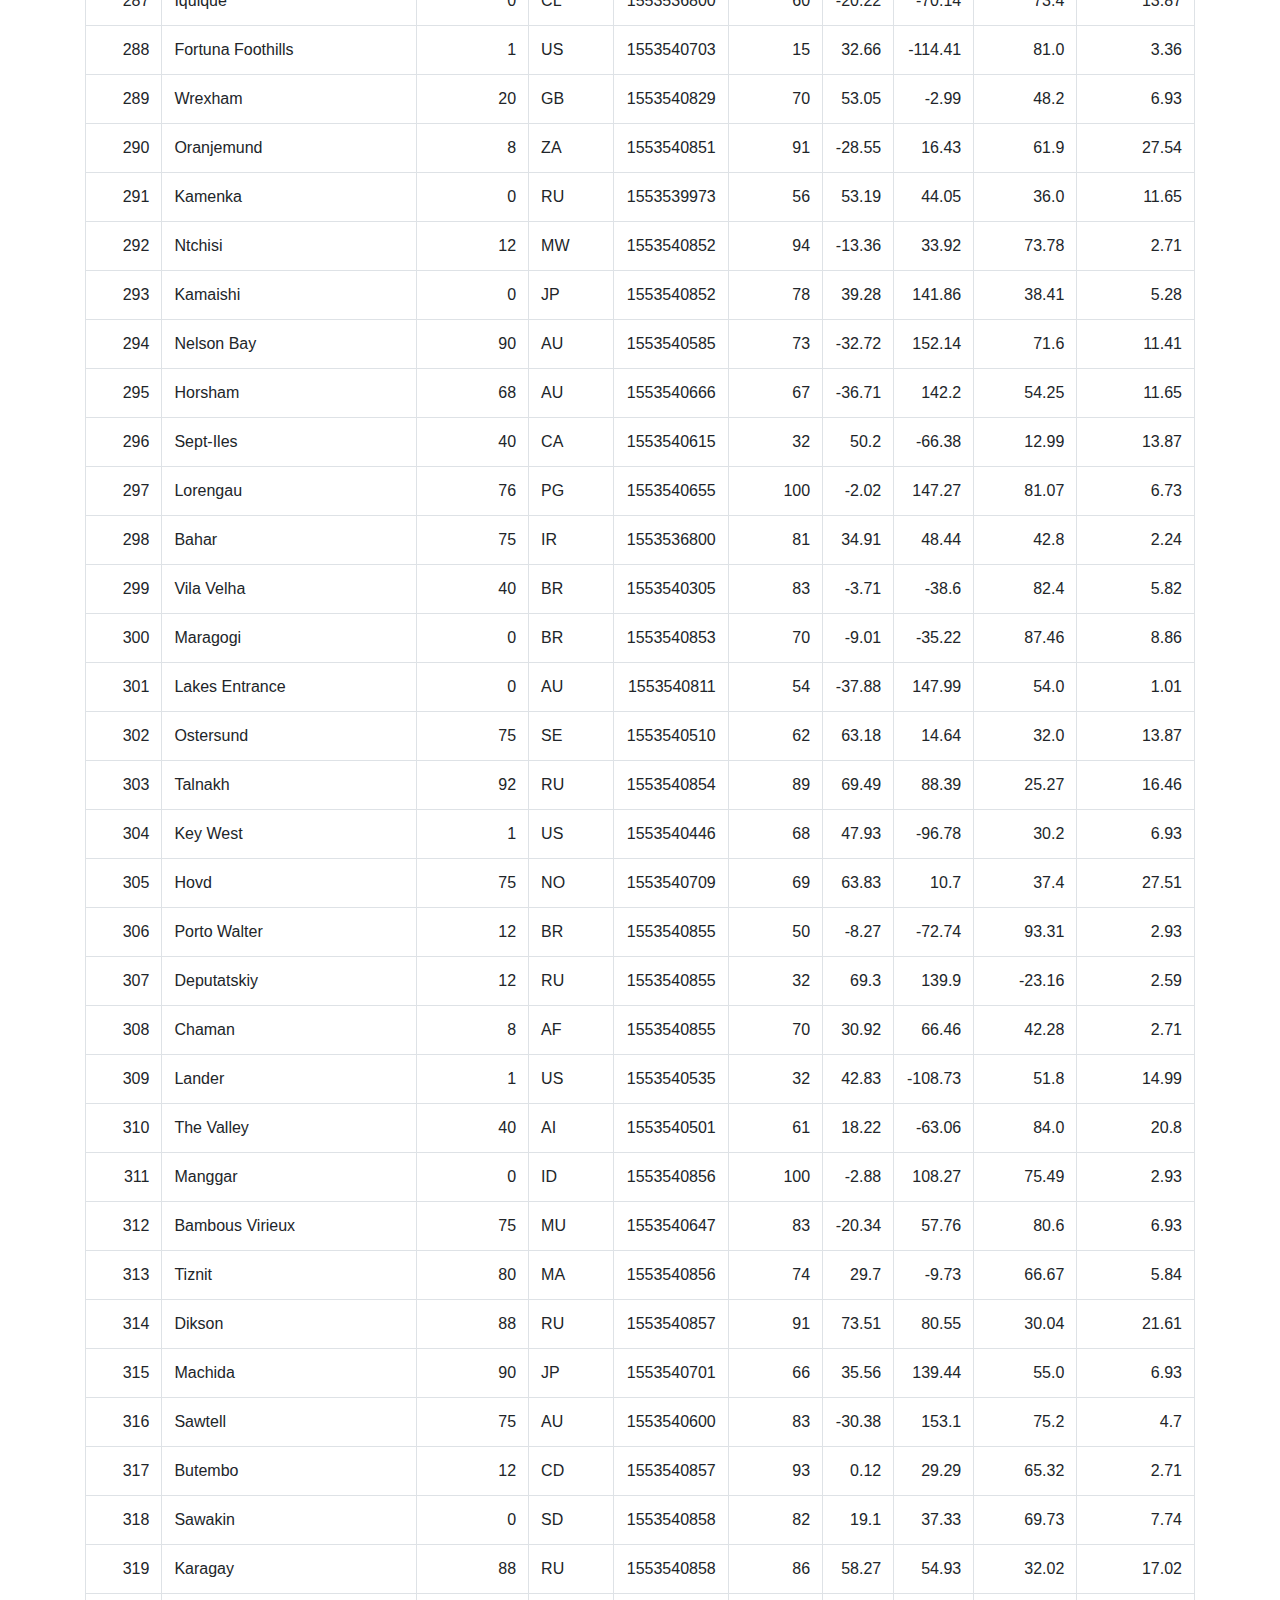
<file: data.html>
<!DOCTYPE html>
<html lang="en">
  <head>
      <meta charset="UTF-8">
      <title>Latitude vs</title>
      <link rel="stylesheet" href="https://stackpath.bootstrapcdn.com/bootstrap/4.3.1/css/bootstrap.min.css" integrity="sha384-ggOyR0iXCbMQv3Xipma34MD+dH/1fQ784/j6cY/iJTQUOhcWr7x9JvoRxT2MZw1T" crossorigin="anonymous">

      <script src="https://code.jquery.com/jquery-3.3.1.slim.min.js" integrity="sha384-q8i/X+965DzO0rT7abK41JStQIAqVgRVzpbzo5smXKp4YfRvH+8abtTE1Pi6jizo" crossorigin="anonymous"></script>
      <script src="https://cdnjs.cloudflare.com/ajax/libs/popper.js/1.14.7/umd/popper.min.js" integrity="sha384-UO2eT0CpHqdSJQ6hJty5KVphtPhzWj9WO1clHTMGa3JDZwrnQq4sF86dIHNDz0W1" crossorigin="anonymous"></script>
      <script src="https://stackpath.bootstrapcdn.com/bootstrap/4.3.1/js/bootstrap.min.js" integrity="sha384-JjSmVgyd0p3pXB1rRibZUAYoIIy6OrQ6VrjIEaFf/nJGzIxFDsf4x0xIM+B07jRM" crossorigin="anonymous"></script>

      <link rel="stylesheet" href="style.css">
    </head>
<body>
    <nav class="navbar navbar-expand-lg navbar-dark bg-primary">
        <a class="navbar-brand" href="./index.html">Latitude</a>
        <button class="navbar-toggler" type="button" data-toggle="collapse" data-target="#navbarNavDropdown" aria-controls="navbarNavDropdown" aria-expanded="false" aria-label="Toggle navigation">
          <span class="navbar-toggler-icon"></span>
        </button>
        <div class="collapse navbar-collapse" id="navbarNavDropdown">
          <ul class="navbar-nav ml-auto">
            <li class="nav-item dropdown">
                <a class="nav-link dropdown-toggle" href="#" id="navbarDropdownMenuLink" data-toggle="dropdown" aria-haspopup="true" aria-expanded="false">
                  Plots
                </a>
                <ul class="dropdown-menu" aria-labelledby="navbarDropdownMenuLink">
                        <li class="dropdown-item"><a href="./temperature.html">Max Temperature</a></li>
                        <li class="dropdown-item"><a href="./humidity.html">Humidity</a></li>
                        <li class="dropdown-item"><a href="./cloudiness.html">Cloudiness</a></li>
                        <li class="dropdown-item"><a href="./windspeed.html">Wind Speed</a></li>
                </ul>
              </li>
            <li class="nav-item">
                <a class="nav-link" href="./comparisons.html">Comparisons</a>
              </li>
              <li class="nav-item">
                <a class="nav-link" href="./data.html">Data</a>
            </li>
          </ul>
        </div>
      </nav>
    <div class="container margin-top-2rem">
      <div class="row">
          <h1 class="display-4">Data</h1>
        </div>
        <div class="row">
          <p class="lead">
            The following table includes all of the data used for plotting.
            Data was obtained using the OpenWeatherMap API. There are 533 cities in the dataset.
          </p>
      </div>
      <div class="table-responsive">
          <table class="table table-bordered table-hover table-condensed">
              <thead>
                  <tr>
                      <th title="Field #1">City ID</th>
                      <th title="Field #2">City</th>
                      <th title="Field #3">Cloudiness</th>
                      <th title="Field #4">country</th>
                      <th title="Field #5">Date</th>
                      <th title="Field #6">Humidity</th>
                      <th title="Field #7">Lat</th>
                      <th title="Field #8">Lng</th>
                      <th title="Field #9">Max Temp</th>
                      <th title="Field #10">Wind Speed</th>
                  </tr>
              </thead>
              <tbody>
                  <tr>
                      <td align="right">0</td>
                      <td>Ribeira Grande</td>
                      <td align="right">20</td>
                      <td>PT</td>
                      <td align="right">1553538600</td>
                      <td align="right">82</td>
                      <td align="right">38.52</td>
                      <td align="right">-28.7</td>
                      <td align="right">60.8</td>
                      <td align="right">6.93</td>
                  </tr>
                  <tr>
                      <td align="right">1</td>
                      <td>Qaanaaq</td>
                      <td align="right">0</td>
                      <td>GL</td>
                      <td align="right">1553540522</td>
                      <td align="right">62</td>
                      <td align="right">77.48</td>
                      <td align="right">-69.36</td>
                      <td align="right">-8.76</td>
                      <td align="right">5.84</td>
                  </tr>
                  <tr>
                      <td align="right">2</td>
                      <td>Tuktoyaktuk</td>
                      <td align="right">90</td>
                      <td>CA</td>
                      <td align="right">1553536800</td>
                      <td align="right">85</td>
                      <td align="right">69.44</td>
                      <td align="right">-133.03</td>
                      <td align="right">21.2</td>
                      <td align="right">5.82</td>
                  </tr>
                  <tr>
                      <td align="right">3</td>
                      <td>New Norfolk</td>
                      <td align="right">40</td>
                      <td>AU</td>
                      <td align="right">1553540535</td>
                      <td align="right">43</td>
                      <td align="right">-42.78</td>
                      <td align="right">147.06</td>
                      <td align="right">55.4</td>
                      <td align="right">19.46</td>
                  </tr>
                  <tr>
                      <td align="right">4</td>
                      <td>Barrow</td>
                      <td align="right">92</td>
                      <td>AR</td>
                      <td align="right">1553540542</td>
                      <td align="right">66</td>
                      <td align="right">-38.31</td>
                      <td align="right">-60.23</td>
                      <td align="right">60.55</td>
                      <td align="right">11.54</td>
                  </tr>
                  <tr>
                      <td align="right">5</td>
                      <td>Komsomolskiy</td>
                      <td align="right">48</td>
                      <td>RU</td>
                      <td align="right">1553540669</td>
                      <td align="right">86</td>
                      <td align="right">67.55</td>
                      <td align="right">63.78</td>
                      <td align="right">27.61</td>
                      <td align="right">13.0</td>
                  </tr>
                  <tr>
                      <td align="right">6</td>
                      <td>Tasiilaq</td>
                      <td align="right">88</td>
                      <td>GL</td>
                      <td align="right">1553536200</td>
                      <td align="right">74</td>
                      <td align="right">65.61</td>
                      <td align="right">-37.64</td>
                      <td align="right">28.4</td>
                      <td align="right">27.51</td>
                  </tr>
                  <tr>
                      <td align="right">7</td>
                      <td>Punta Arenas</td>
                      <td align="right">20</td>
                      <td>CL</td>
                      <td align="right">1553540551</td>
                      <td align="right">37</td>
                      <td align="right">-53.16</td>
                      <td align="right">-70.91</td>
                      <td align="right">53.6</td>
                      <td align="right">31.09</td>
                  </tr>
                  <tr>
                      <td align="right">8</td>
                      <td>Jiexiu</td>
                      <td align="right">0</td>
                      <td>CN</td>
                      <td align="right">1553540790</td>
                      <td align="right">53</td>
                      <td align="right">37.02</td>
                      <td align="right">111.92</td>
                      <td align="right">32.38</td>
                      <td align="right">4.38</td>
                  </tr>
                  <tr>
                      <td align="right">9</td>
                      <td>Vanimo</td>
                      <td align="right">20</td>
                      <td>PG</td>
                      <td align="right">1553540790</td>
                      <td align="right">100</td>
                      <td align="right">-2.67</td>
                      <td align="right">141.3</td>
                      <td align="right">80.26</td>
                      <td align="right">13.56</td>
                  </tr>
                  <tr>
                      <td align="right">10</td>
                      <td>Hithadhoo</td>
                      <td align="right">92</td>
                      <td>MV</td>
                      <td align="right">1553540522</td>
                      <td align="right">100</td>
                      <td align="right">-0.6</td>
                      <td align="right">73.08</td>
                      <td align="right">85.57</td>
                      <td align="right">12.21</td>
                  </tr>
                  <tr>
                      <td align="right">11</td>
                      <td>Severo-Kurilsk</td>
                      <td align="right">48</td>
                      <td>RU</td>
                      <td align="right">1553540727</td>
                      <td align="right">100</td>
                      <td align="right">50.68</td>
                      <td align="right">156.12</td>
                      <td align="right">27.07</td>
                      <td align="right">19.15</td>
                  </tr>
                  <tr>
                      <td align="right">12</td>
                      <td>Brae</td>
                      <td align="right">56</td>
                      <td>GB</td>
                      <td align="right">1553538000</td>
                      <td align="right">81</td>
                      <td align="right">60.4</td>
                      <td align="right">-1.35</td>
                      <td align="right">44.6</td>
                      <td align="right">10.29</td>
                  </tr>
                  <tr>
                      <td align="right">13</td>
                      <td>Jamestown</td>
                      <td align="right">0</td>
                      <td>AU</td>
                      <td align="right">1553540549</td>
                      <td align="right">82</td>
                      <td align="right">-33.21</td>
                      <td align="right">138.6</td>
                      <td align="right">46.33</td>
                      <td align="right">3.49</td>
                  </tr>
                  <tr>
                      <td align="right">14</td>
                      <td>Walvis Bay</td>
                      <td align="right">76</td>
                      <td>NA</td>
                      <td align="right">1553540532</td>
                      <td align="right">82</td>
                      <td align="right">-22.95</td>
                      <td align="right">14.51</td>
                      <td align="right">62.6</td>
                      <td align="right">6.93</td>
                  </tr>
                  <tr>
                      <td align="right">15</td>
                      <td>Carnarvon</td>
                      <td align="right">0</td>
                      <td>ZA</td>
                      <td align="right">1553540618</td>
                      <td align="right">38</td>
                      <td align="right">-30.97</td>
                      <td align="right">22.13</td>
                      <td align="right">65.95</td>
                      <td align="right">11.65</td>
                  </tr>
                  <tr>
                      <td align="right">16</td>
                      <td>Rikitea</td>
                      <td align="right">92</td>
                      <td>PF</td>
                      <td align="right">1553540469</td>
                      <td align="right">100</td>
                      <td align="right">-23.12</td>
                      <td align="right">-134.97</td>
                      <td align="right">76.21</td>
                      <td align="right">9.08</td>
                  </tr>
                  <tr>
                      <td align="right">17</td>
                      <td>Iqaluit</td>
                      <td align="right">75</td>
                      <td>CA</td>
                      <td align="right">1553540526</td>
                      <td align="right">60</td>
                      <td align="right">63.75</td>
                      <td align="right">-68.52</td>
                      <td align="right">6.8</td>
                      <td align="right">16.11</td>
                  </tr>
                  <tr>
                      <td align="right">18</td>
                      <td>Bluff</td>
                      <td align="right">80</td>
                      <td>AU</td>
                      <td align="right">1553540574</td>
                      <td align="right">78</td>
                      <td align="right">-23.58</td>
                      <td align="right">149.07</td>
                      <td align="right">75.04</td>
                      <td align="right">8.19</td>
                  </tr>
                  <tr>
                      <td align="right">19</td>
                      <td>Ust-Maya</td>
                      <td align="right">56</td>
                      <td>RU</td>
                      <td align="right">1553540612</td>
                      <td align="right">73</td>
                      <td align="right">60.42</td>
                      <td align="right">134.54</td>
                      <td align="right">5.38</td>
                      <td align="right">5.06</td>
                  </tr>
                  <tr>
                      <td align="right">20</td>
                      <td>Waipawa</td>
                      <td align="right">0</td>
                      <td>NZ</td>
                      <td align="right">1553540356</td>
                      <td align="right">73</td>
                      <td align="right">-39.94</td>
                      <td align="right">176.59</td>
                      <td align="right">63.0</td>
                      <td align="right">2.82</td>
                  </tr>
                  <tr>
                      <td align="right">21</td>
                      <td>Kaitangata</td>
                      <td align="right">92</td>
                      <td>NZ</td>
                      <td align="right">1553540534</td>
                      <td align="right">66</td>
                      <td align="right">-46.28</td>
                      <td align="right">169.85</td>
                      <td align="right">68.11</td>
                      <td align="right">10.54</td>
                  </tr>
                  <tr>
                      <td align="right">22</td>
                      <td>Haimen</td>
                      <td align="right">0</td>
                      <td>CN</td>
                      <td align="right">1553540752</td>
                      <td align="right">78</td>
                      <td align="right">31.87</td>
                      <td align="right">121.18</td>
                      <td align="right">55.0</td>
                      <td align="right">7.74</td>
                  </tr>
                  <tr>
                      <td align="right">23</td>
                      <td>Georgetown</td>
                      <td align="right">40</td>
                      <td>GY</td>
                      <td align="right">1553536800</td>
                      <td align="right">66</td>
                      <td align="right">6.8</td>
                      <td align="right">-58.16</td>
                      <td align="right">86.0</td>
                      <td align="right">9.17</td>
                  </tr>
                  <tr>
                      <td align="right">24</td>
                      <td>Yellowknife</td>
                      <td align="right">75</td>
                      <td>CA</td>
                      <td align="right">1553540529</td>
                      <td align="right">68</td>
                      <td align="right">62.45</td>
                      <td align="right">-114.38</td>
                      <td align="right">30.99</td>
                      <td align="right">8.05</td>
                  </tr>
                  <tr>
                      <td align="right">25</td>
                      <td>Albany</td>
                      <td align="right">20</td>
                      <td>US</td>
                      <td align="right">1553540557</td>
                      <td align="right">17</td>
                      <td align="right">42.65</td>
                      <td align="right">-73.75</td>
                      <td align="right">46.0</td>
                      <td align="right">8.05</td>
                  </tr>
                  <tr>
                      <td align="right">26</td>
                      <td>Leningradskiy</td>
                      <td align="right">88</td>
                      <td>RU</td>
                      <td align="right">1553540793</td>
                      <td align="right">85</td>
                      <td align="right">69.38</td>
                      <td align="right">178.42</td>
                      <td align="right">6.91</td>
                      <td align="right">9.64</td>
                  </tr>
                  <tr>
                      <td align="right">27</td>
                      <td>Xochistlahuaca</td>
                      <td align="right">0</td>
                      <td>MX</td>
                      <td align="right">1553540793</td>
                      <td align="right">34</td>
                      <td align="right">16.79</td>
                      <td align="right">-98.24</td>
                      <td align="right">89.98</td>
                      <td align="right">4.16</td>
                  </tr>
                  <tr>
                      <td align="right">28</td>
                      <td>Kahului</td>
                      <td align="right">40</td>
                      <td>US</td>
                      <td align="right">1553540530</td>
                      <td align="right">78</td>
                      <td align="right">20.89</td>
                      <td align="right">-156.47</td>
                      <td align="right">75.0</td>
                      <td align="right">13.87</td>
                  </tr>
                  <tr>
                      <td align="right">29</td>
                      <td>Nago</td>
                      <td align="right">20</td>
                      <td>IT</td>
                      <td align="right">1553540751</td>
                      <td align="right">42</td>
                      <td align="right">45.88</td>
                      <td align="right">10.89</td>
                      <td align="right">66.2</td>
                      <td align="right">8.05</td>
                  </tr>
                  <tr>
                      <td align="right">30</td>
                      <td>Keetmanshoop</td>
                      <td align="right">0</td>
                      <td>NA</td>
                      <td align="right">1553536800</td>
                      <td align="right">17</td>
                      <td align="right">-26.57</td>
                      <td align="right">18.15</td>
                      <td align="right">82.4</td>
                      <td align="right">10.29</td>
                  </tr>
                  <tr>
                      <td align="right">31</td>
                      <td>Paamiut</td>
                      <td align="right">48</td>
                      <td>GL</td>
                      <td align="right">1553540794</td>
                      <td align="right">100</td>
                      <td align="right">61.99</td>
                      <td align="right">-49.67</td>
                      <td align="right">28.33</td>
                      <td align="right">31.56</td>
                  </tr>
                  <tr>
                      <td align="right">32</td>
                      <td>Olinda</td>
                      <td align="right">75</td>
                      <td>EC</td>
                      <td align="right">1553540718</td>
                      <td align="right">62</td>
                      <td align="right">-2.03</td>
                      <td align="right">-79.75</td>
                      <td align="right">86.0</td>
                      <td align="right">4.7</td>
                  </tr>
                  <tr>
                      <td align="right">33</td>
                      <td>Mnogovershinnyy</td>
                      <td align="right">48</td>
                      <td>RU</td>
                      <td align="right">1553540794</td>
                      <td align="right">69</td>
                      <td align="right">53.94</td>
                      <td align="right">139.92</td>
                      <td align="right">6.46</td>
                      <td align="right">2.82</td>
                  </tr>
                  <tr>
                      <td align="right">34</td>
                      <td>Port Alfred</td>
                      <td align="right">100</td>
                      <td>ZA</td>
                      <td align="right">1553540653</td>
                      <td align="right">94</td>
                      <td align="right">-33.59</td>
                      <td align="right">26.89</td>
                      <td align="right">64.99</td>
                      <td align="right">1.99</td>
                  </tr>
                  <tr>
                      <td align="right">35</td>
                      <td>Mataura</td>
                      <td align="right">88</td>
                      <td>NZ</td>
                      <td align="right">1553540408</td>
                      <td align="right">92</td>
                      <td align="right">-46.19</td>
                      <td align="right">168.86</td>
                      <td align="right">64.0</td>
                      <td align="right">17.02</td>
                  </tr>
                  <tr>
                      <td align="right">36</td>
                      <td>Ushuaia</td>
                      <td align="right">75</td>
                      <td>AR</td>
                      <td align="right">1553536800</td>
                      <td align="right">81</td>
                      <td align="right">-54.81</td>
                      <td align="right">-68.31</td>
                      <td align="right">44.6</td>
                      <td align="right">13.87</td>
                  </tr>
                  <tr>
                      <td align="right">37</td>
                      <td>La Reforma</td>
                      <td align="right">20</td>
                      <td>GT</td>
                      <td align="right">1553540505</td>
                      <td align="right">36</td>
                      <td align="right">14.8</td>
                      <td align="right">-91.82</td>
                      <td align="right">91.4</td>
                      <td align="right">4.7</td>
                  </tr>
                  <tr>
                      <td align="right">38</td>
                      <td>Bilma</td>
                      <td align="right">32</td>
                      <td>NE</td>
                      <td align="right">1553540796</td>
                      <td align="right">12</td>
                      <td align="right">18.69</td>
                      <td align="right">12.92</td>
                      <td align="right">81.7</td>
                      <td align="right">10.42</td>
                  </tr>
                  <tr>
                      <td align="right">39</td>
                      <td>Ancud</td>
                      <td align="right">0</td>
                      <td>CL</td>
                      <td align="right">1553536800</td>
                      <td align="right">59</td>
                      <td align="right">-41.87</td>
                      <td align="right">-73.83</td>
                      <td align="right">62.6</td>
                      <td align="right">8.05</td>
                  </tr>
                  <tr>
                      <td align="right">40</td>
                      <td>Davila</td>
                      <td align="right">20</td>
                      <td>PH</td>
                      <td align="right">1553536800</td>
                      <td align="right">88</td>
                      <td align="right">18.47</td>
                      <td align="right">120.58</td>
                      <td align="right">75.2</td>
                      <td align="right">2.24</td>
                  </tr>
                  <tr>
                      <td align="right">41</td>
                      <td>Rocha</td>
                      <td align="right">80</td>
                      <td>UY</td>
                      <td align="right">1553540704</td>
                      <td align="right">77</td>
                      <td align="right">-34.48</td>
                      <td align="right">-54.34</td>
                      <td align="right">65.68</td>
                      <td align="right">13.67</td>
                  </tr>
                  <tr>
                      <td align="right">42</td>
                      <td>Atuona</td>
                      <td align="right">0</td>
                      <td>PF</td>
                      <td align="right">1553540797</td>
                      <td align="right">100</td>
                      <td align="right">-9.8</td>
                      <td align="right">-139.03</td>
                      <td align="right">82.06</td>
                      <td align="right">18.03</td>
                  </tr>
                  <tr>
                      <td align="right">43</td>
                      <td>Sao Joao da Barra</td>
                      <td align="right">40</td>
                      <td>BR</td>
                      <td align="right">1553536800</td>
                      <td align="right">55</td>
                      <td align="right">-21.64</td>
                      <td align="right">-41.05</td>
                      <td align="right">86.0</td>
                      <td align="right">11.41</td>
                  </tr>
                  <tr>
                      <td align="right">44</td>
                      <td>Ballina</td>
                      <td align="right">75</td>
                      <td>IE</td>
                      <td align="right">1553540524</td>
                      <td align="right">76</td>
                      <td align="right">54.11</td>
                      <td align="right">-9.15</td>
                      <td align="right">48.2</td>
                      <td align="right">2.24</td>
                  </tr>
                  <tr>
                      <td align="right">45</td>
                      <td>Geraldton</td>
                      <td align="right">20</td>
                      <td>CA</td>
                      <td align="right">1553536800</td>
                      <td align="right">23</td>
                      <td align="right">49.72</td>
                      <td align="right">-86.95</td>
                      <td align="right">26.6</td>
                      <td align="right">16.11</td>
                  </tr>
                  <tr>
                      <td align="right">46</td>
                      <td>Hobart</td>
                      <td align="right">40</td>
                      <td>AU</td>
                      <td align="right">1553540655</td>
                      <td align="right">43</td>
                      <td align="right">-42.88</td>
                      <td align="right">147.33</td>
                      <td align="right">55.4</td>
                      <td align="right">19.46</td>
                  </tr>
                  <tr>
                      <td align="right">47</td>
                      <td>Fukue</td>
                      <td align="right">75</td>
                      <td>JP</td>
                      <td align="right">1553540648</td>
                      <td align="right">70</td>
                      <td align="right">35.03</td>
                      <td align="right">136.69</td>
                      <td align="right">48.2</td>
                      <td align="right">5.82</td>
                  </tr>
                  <tr>
                      <td align="right">48</td>
                      <td>Jumla</td>
                      <td align="right">92</td>
                      <td>NP</td>
                      <td align="right">1553540800</td>
                      <td align="right">100</td>
                      <td align="right">29.28</td>
                      <td align="right">82.18</td>
                      <td align="right">29.05</td>
                      <td align="right">1.7</td>
                  </tr>
                  <tr>
                      <td align="right">49</td>
                      <td>Puerto Escondido</td>
                      <td align="right">20</td>
                      <td>MX</td>
                      <td align="right">1553535600</td>
                      <td align="right">70</td>
                      <td align="right">15.86</td>
                      <td align="right">-97.07</td>
                      <td align="right">84.2</td>
                      <td align="right">10.29</td>
                  </tr>
                  <tr>
                      <td align="right">50</td>
                      <td>Mainit</td>
                      <td align="right">20</td>
                      <td>PH</td>
                      <td align="right">1553540800</td>
                      <td align="right">94</td>
                      <td align="right">9.54</td>
                      <td align="right">125.52</td>
                      <td align="right">75.31</td>
                      <td align="right">7.63</td>
                  </tr>
                  <tr>
                      <td align="right">51</td>
                      <td>Mpigi</td>
                      <td align="right">0</td>
                      <td>UG</td>
                      <td align="right">1553540801</td>
                      <td align="right">88</td>
                      <td align="right">0.23</td>
                      <td align="right">32.32</td>
                      <td align="right">77.29</td>
                      <td align="right">7.74</td>
                  </tr>
                  <tr>
                      <td align="right">52</td>
                      <td>Katsuura</td>
                      <td align="right">90</td>
                      <td>JP</td>
                      <td align="right">1553538877</td>
                      <td align="right">76</td>
                      <td align="right">33.93</td>
                      <td align="right">134.5</td>
                      <td align="right">48.2</td>
                      <td align="right">5.82</td>
                  </tr>
                  <tr>
                      <td align="right">53</td>
                      <td>Khatanga</td>
                      <td align="right">88</td>
                      <td>RU</td>
                      <td align="right">1553540801</td>
                      <td align="right">81</td>
                      <td align="right">71.98</td>
                      <td align="right">102.47</td>
                      <td align="right">19.06</td>
                      <td align="right">17.02</td>
                  </tr>
                  <tr>
                      <td align="right">54</td>
                      <td>Portree</td>
                      <td align="right">76</td>
                      <td>GB</td>
                      <td align="right">1553540481</td>
                      <td align="right">85</td>
                      <td align="right">57.41</td>
                      <td align="right">-6.19</td>
                      <td align="right">46.99</td>
                      <td align="right">3.0</td>
                  </tr>
                  <tr>
                      <td align="right">55</td>
                      <td>Vaini</td>
                      <td align="right">0</td>
                      <td>IN</td>
                      <td align="right">1553540546</td>
                      <td align="right">84</td>
                      <td align="right">15.34</td>
                      <td align="right">74.49</td>
                      <td align="right">70.72</td>
                      <td align="right">1.7</td>
                  </tr>
                  <tr>
                      <td align="right">56</td>
                      <td>Victoria</td>
                      <td align="right">75</td>
                      <td>BN</td>
                      <td align="right">1553538600</td>
                      <td align="right">88</td>
                      <td align="right">5.28</td>
                      <td align="right">115.24</td>
                      <td align="right">80.6</td>
                      <td align="right">4.38</td>
                  </tr>
                  <tr>
                      <td align="right">57</td>
                      <td>Avarua</td>
                      <td align="right">68</td>
                      <td>CK</td>
                      <td align="right">1553538600</td>
                      <td align="right">88</td>
                      <td align="right">-21.21</td>
                      <td align="right">-159.78</td>
                      <td align="right">80.6</td>
                      <td align="right">8.05</td>
                  </tr>
                  <tr>
                      <td align="right">58</td>
                      <td>Beringovskiy</td>
                      <td align="right">92</td>
                      <td>RU</td>
                      <td align="right">1553540801</td>
                      <td align="right">93</td>
                      <td align="right">63.05</td>
                      <td align="right">179.32</td>
                      <td align="right">29.32</td>
                      <td align="right">37.71</td>
                  </tr>
                  <tr>
                      <td align="right">59</td>
                      <td>Puerto Ayora</td>
                      <td align="right">0</td>
                      <td>EC</td>
                      <td align="right">1553540489</td>
                      <td align="right">70</td>
                      <td align="right">-0.74</td>
                      <td align="right">-90.35</td>
                      <td align="right">84.2</td>
                      <td align="right">13.87</td>
                  </tr>
                  <tr>
                      <td align="right">60</td>
                      <td>Azare</td>
                      <td align="right">36</td>
                      <td>NG</td>
                      <td align="right">1553540802</td>
                      <td align="right">20</td>
                      <td align="right">11.67</td>
                      <td align="right">10.19</td>
                      <td align="right">87.73</td>
                      <td align="right">5.61</td>
                  </tr>
                  <tr>
                      <td align="right">61</td>
                      <td>Hermanus</td>
                      <td align="right">88</td>
                      <td>ZA</td>
                      <td align="right">1553540514</td>
                      <td align="right">93</td>
                      <td align="right">-34.42</td>
                      <td align="right">19.24</td>
                      <td align="right">64.0</td>
                      <td align="right">5.84</td>
                  </tr>
                  <tr>
                      <td align="right">62</td>
                      <td>Airai</td>
                      <td align="right">0</td>
                      <td>TL</td>
                      <td align="right">1553540802</td>
                      <td align="right">91</td>
                      <td align="right">-8.93</td>
                      <td align="right">125.41</td>
                      <td align="right">69.01</td>
                      <td align="right">1.03</td>
                  </tr>
                  <tr>
                      <td align="right">63</td>
                      <td>Plettenberg Bay</td>
                      <td align="right">92</td>
                      <td>ZA</td>
                      <td align="right">1553540690</td>
                      <td align="right">100</td>
                      <td align="right">-34.05</td>
                      <td align="right">23.37</td>
                      <td align="right">64.6</td>
                      <td align="right">5.61</td>
                  </tr>
                  <tr>
                      <td align="right">64</td>
                      <td>Hilo</td>
                      <td align="right">90</td>
                      <td>US</td>
                      <td align="right">1553540787</td>
                      <td align="right">82</td>
                      <td align="right">19.71</td>
                      <td align="right">-155.08</td>
                      <td align="right">70.0</td>
                      <td align="right">9.17</td>
                  </tr>
                  <tr>
                      <td align="right">65</td>
                      <td>Kaeo</td>
                      <td align="right">8</td>
                      <td>NZ</td>
                      <td align="right">1553540584</td>
                      <td align="right">95</td>
                      <td align="right">-35.1</td>
                      <td align="right">173.78</td>
                      <td align="right">55.99</td>
                      <td align="right">7.18</td>
                  </tr>
                  <tr>
                      <td align="right">66</td>
                      <td>Neijiang</td>
                      <td align="right">44</td>
                      <td>CN</td>
                      <td align="right">1553540803</td>
                      <td align="right">87</td>
                      <td align="right">29.59</td>
                      <td align="right">105.06</td>
                      <td align="right">49.48</td>
                      <td align="right">2.93</td>
                  </tr>
                  <tr>
                      <td align="right">67</td>
                      <td>Bucerias</td>
                      <td align="right">5</td>
                      <td>MX</td>
                      <td align="right">1553540719</td>
                      <td align="right">54</td>
                      <td align="right">20.76</td>
                      <td align="right">-105.33</td>
                      <td align="right">80.6</td>
                      <td align="right">10.29</td>
                  </tr>
                  <tr>
                      <td align="right">68</td>
                      <td>Peniche</td>
                      <td align="right">0</td>
                      <td>PT</td>
                      <td align="right">1553540706</td>
                      <td align="right">30</td>
                      <td align="right">39.36</td>
                      <td align="right">-9.38</td>
                      <td align="right">72.0</td>
                      <td align="right">11.41</td>
                  </tr>
                  <tr>
                      <td align="right">69</td>
                      <td>Castro</td>
                      <td align="right">0</td>
                      <td>CL</td>
                      <td align="right">1553536800</td>
                      <td align="right">59</td>
                      <td align="right">-42.48</td>
                      <td align="right">-73.76</td>
                      <td align="right">62.6</td>
                      <td align="right">8.05</td>
                  </tr>
                  <tr>
                      <td align="right">70</td>
                      <td>Barillas</td>
                      <td align="right">0</td>
                      <td>ES</td>
                      <td align="right">1553540722</td>
                      <td align="right">53</td>
                      <td align="right">41.97</td>
                      <td align="right">-1.66</td>
                      <td align="right">55.4</td>
                      <td align="right">25.28</td>
                  </tr>
                  <tr>
                      <td align="right">71</td>
                      <td>Busselton</td>
                      <td align="right">0</td>
                      <td>AU</td>
                      <td align="right">1553540719</td>
                      <td align="right">41</td>
                      <td align="right">-33.64</td>
                      <td align="right">115.35</td>
                      <td align="right">57.99</td>
                      <td align="right">18.48</td>
                  </tr>
                  <tr>
                      <td align="right">72</td>
                      <td>Bahia Honda</td>
                      <td align="right">44</td>
                      <td>CU</td>
                      <td align="right">1553540804</td>
                      <td align="right">66</td>
                      <td align="right">22.9</td>
                      <td align="right">-83.16</td>
                      <td align="right">80.98</td>
                      <td align="right">5.95</td>
                  </tr>
                  <tr>
                      <td align="right">73</td>
                      <td>Adrar</td>
                      <td align="right">76</td>
                      <td>DZ</td>
                      <td align="right">1553536800</td>
                      <td align="right">11</td>
                      <td align="right">27.87</td>
                      <td align="right">-0.29</td>
                      <td align="right">87.8</td>
                      <td align="right">19.46</td>
                  </tr>
                  <tr>
                      <td align="right">74</td>
                      <td>Ponta do Sol</td>
                      <td align="right">48</td>
                      <td>BR</td>
                      <td align="right">1553540805</td>
                      <td align="right">65</td>
                      <td align="right">-20.63</td>
                      <td align="right">-46.0</td>
                      <td align="right">82.33</td>
                      <td align="right">3.6</td>
                  </tr>
                  <tr>
                      <td align="right">75</td>
                      <td>Thompson</td>
                      <td align="right">75</td>
                      <td>CA</td>
                      <td align="right">1553536800</td>
                      <td align="right">41</td>
                      <td align="right">55.74</td>
                      <td align="right">-97.86</td>
                      <td align="right">24.8</td>
                      <td align="right">6.93</td>
                  </tr>
                  <tr>
                      <td align="right">76</td>
                      <td>Kapaa</td>
                      <td align="right">20</td>
                      <td>US</td>
                      <td align="right">1553540599</td>
                      <td align="right">69</td>
                      <td align="right">22.08</td>
                      <td align="right">-159.32</td>
                      <td align="right">75.2</td>
                      <td align="right">10.29</td>
                  </tr>
                  <tr>
                      <td align="right">77</td>
                      <td>Norman Wells</td>
                      <td align="right">20</td>
                      <td>CA</td>
                      <td align="right">1553536800</td>
                      <td align="right">82</td>
                      <td align="right">65.28</td>
                      <td align="right">-126.83</td>
                      <td align="right">33.8</td>
                      <td align="right">3.36</td>
                  </tr>
                  <tr>
                      <td align="right">78</td>
                      <td>Saint-Philippe</td>
                      <td align="right">1</td>
                      <td>CA</td>
                      <td align="right">1553540731</td>
                      <td align="right">85</td>
                      <td align="right">45.36</td>
                      <td align="right">-73.48</td>
                      <td align="right">32.0</td>
                      <td align="right">8.05</td>
                  </tr>
                  <tr>
                      <td align="right">79</td>
                      <td>Portland</td>
                      <td align="right">90</td>
                      <td>US</td>
                      <td align="right">1553540549</td>
                      <td align="right">66</td>
                      <td align="right">45.52</td>
                      <td align="right">-122.67</td>
                      <td align="right">54.0</td>
                      <td align="right">4.7</td>
                  </tr>
                  <tr>
                      <td align="right">80</td>
                      <td>Ginir</td>
                      <td align="right">0</td>
                      <td>ET</td>
                      <td align="right">1553540806</td>
                      <td align="right">48</td>
                      <td align="right">7.14</td>
                      <td align="right">40.71</td>
                      <td align="right">71.62</td>
                      <td align="right">7.18</td>
                  </tr>
                  <tr>
                      <td align="right">81</td>
                      <td>Evensk</td>
                      <td align="right">64</td>
                      <td>RU</td>
                      <td align="right">1553540567</td>
                      <td align="right">91</td>
                      <td align="right">61.92</td>
                      <td align="right">159.24</td>
                      <td align="right">21.58</td>
                      <td align="right">16.58</td>
                  </tr>
                  <tr>
                      <td align="right">82</td>
                      <td>Tiksi</td>
                      <td align="right">0</td>
                      <td>RU</td>
                      <td align="right">1553540609</td>
                      <td align="right">29</td>
                      <td align="right">71.64</td>
                      <td align="right">128.87</td>
                      <td align="right">-20.1</td>
                      <td align="right">2.71</td>
                  </tr>
                  <tr>
                      <td align="right">83</td>
                      <td>Cabo San Lucas</td>
                      <td align="right">5</td>
                      <td>MX</td>
                      <td align="right">1553540446</td>
                      <td align="right">28</td>
                      <td align="right">22.89</td>
                      <td align="right">-109.91</td>
                      <td align="right">86.0</td>
                      <td align="right">2.24</td>
                  </tr>
                  <tr>
                      <td align="right">84</td>
                      <td>Cockburn Town</td>
                      <td align="right">88</td>
                      <td>TC</td>
                      <td align="right">1553540666</td>
                      <td align="right">100</td>
                      <td align="right">21.46</td>
                      <td align="right">-71.14</td>
                      <td align="right">74.23</td>
                      <td align="right">13.44</td>
                  </tr>
                  <tr>
                      <td align="right">85</td>
                      <td>Ust-Uda</td>
                      <td align="right">48</td>
                      <td>RU</td>
                      <td align="right">1553540807</td>
                      <td align="right">80</td>
                      <td align="right">54.17</td>
                      <td align="right">103.03</td>
                      <td align="right">20.77</td>
                      <td align="right">8.08</td>
                  </tr>
                  <tr>
                      <td align="right">86</td>
                      <td>Kishangarh</td>
                      <td align="right">0</td>
                      <td>IN</td>
                      <td align="right">1553540807</td>
                      <td align="right">42</td>
                      <td align="right">26.59</td>
                      <td align="right">74.86</td>
                      <td align="right">71.08</td>
                      <td align="right">8.75</td>
                  </tr>
                  <tr>
                      <td align="right">87</td>
                      <td>Emerald</td>
                      <td align="right">80</td>
                      <td>AU</td>
                      <td align="right">1553539954</td>
                      <td align="right">88</td>
                      <td align="right">-23.53</td>
                      <td align="right">148.16</td>
                      <td align="right">75.2</td>
                      <td align="right">6.93</td>
                  </tr>
                  <tr>
                      <td align="right">88</td>
                      <td>Port Elizabeth</td>
                      <td align="right">20</td>
                      <td>US</td>
                      <td align="right">1553540806</td>
                      <td align="right">62</td>
                      <td align="right">39.31</td>
                      <td align="right">-74.98</td>
                      <td align="right">60.01</td>
                      <td align="right">12.75</td>
                  </tr>
                  <tr>
                      <td align="right">89</td>
                      <td>Norsup</td>
                      <td align="right">48</td>
                      <td>VU</td>
                      <td align="right">1553540808</td>
                      <td align="right">100</td>
                      <td align="right">-16.07</td>
                      <td align="right">167.38</td>
                      <td align="right">78.28</td>
                      <td align="right">8.97</td>
                  </tr>
                  <tr>
                      <td align="right">90</td>
                      <td>Arraial do Cabo</td>
                      <td align="right">0</td>
                      <td>BR</td>
                      <td align="right">1553536800</td>
                      <td align="right">66</td>
                      <td align="right">-22.97</td>
                      <td align="right">-42.02</td>
                      <td align="right">86.0</td>
                      <td align="right">14.99</td>
                  </tr>
                  <tr>
                      <td align="right">91</td>
                      <td>Saldanha</td>
                      <td align="right">0</td>
                      <td>PT</td>
                      <td align="right">1553540556</td>
                      <td align="right">26</td>
                      <td align="right">41.42</td>
                      <td align="right">-6.55</td>
                      <td align="right">61.36</td>
                      <td align="right">13.0</td>
                  </tr>
                  <tr>
                      <td align="right">92</td>
                      <td>Srednekolymsk</td>
                      <td align="right">24</td>
                      <td>RU</td>
                      <td align="right">1553540809</td>
                      <td align="right">68</td>
                      <td align="right">67.46</td>
                      <td align="right">153.71</td>
                      <td align="right">-9.84</td>
                      <td align="right">5.06</td>
                  </tr>
                  <tr>
                      <td align="right">93</td>
                      <td>Hasaki</td>
                      <td align="right">90</td>
                      <td>JP</td>
                      <td align="right">1553540539</td>
                      <td align="right">87</td>
                      <td align="right">35.73</td>
                      <td align="right">140.83</td>
                      <td align="right">48.2</td>
                      <td align="right">4.7</td>
                  </tr>
                  <tr>
                      <td align="right">94</td>
                      <td>Chokurdakh</td>
                      <td align="right">56</td>
                      <td>RU</td>
                      <td align="right">1553540809</td>
                      <td align="right">37</td>
                      <td align="right">70.62</td>
                      <td align="right">147.9</td>
                      <td align="right">-11.01</td>
                      <td align="right">3.83</td>
                  </tr>
                  <tr>
                      <td align="right">95</td>
                      <td>Buy</td>
                      <td align="right">0</td>
                      <td>RU</td>
                      <td align="right">1553540809</td>
                      <td align="right">87</td>
                      <td align="right">58.48</td>
                      <td align="right">41.53</td>
                      <td align="right">29.77</td>
                      <td align="right">10.09</td>
                  </tr>
                  <tr>
                      <td align="right">96</td>
                      <td>Saskylakh</td>
                      <td align="right">36</td>
                      <td>RU</td>
                      <td align="right">1553540592</td>
                      <td align="right">38</td>
                      <td align="right">71.97</td>
                      <td align="right">114.09</td>
                      <td align="right">-12.0</td>
                      <td align="right">3.94</td>
                  </tr>
                  <tr>
                      <td align="right">97</td>
                      <td>Kang</td>
                      <td align="right">20</td>
                      <td>BW</td>
                      <td align="right">1553540810</td>
                      <td align="right">50</td>
                      <td align="right">-23.67</td>
                      <td align="right">22.79</td>
                      <td align="right">78.64</td>
                      <td align="right">2.48</td>
                  </tr>
                  <tr>
                      <td align="right">98</td>
                      <td>Edgewater</td>
                      <td align="right">40</td>
                      <td>US</td>
                      <td align="right">1553540800</td>
                      <td align="right">42</td>
                      <td align="right">28.99</td>
                      <td align="right">-80.9</td>
                      <td align="right">84.99</td>
                      <td align="right">11.41</td>
                  </tr>
                  <tr>
                      <td align="right">99</td>
                      <td>Mazagao</td>
                      <td align="right">92</td>
                      <td>BR</td>
                      <td align="right">1553540626</td>
                      <td align="right">98</td>
                      <td align="right">-0.12</td>
                      <td align="right">-51.29</td>
                      <td align="right">78.64</td>
                      <td align="right">6.96</td>
                  </tr>
                  <tr>
                      <td align="right">100</td>
                      <td>Sao Filipe</td>
                      <td align="right">0</td>
                      <td>CV</td>
                      <td align="right">1553540542</td>
                      <td align="right">94</td>
                      <td align="right">14.9</td>
                      <td align="right">-24.5</td>
                      <td align="right">71.26</td>
                      <td align="right">8.75</td>
                  </tr>
                  <tr>
                      <td align="right">101</td>
                      <td>Longyearbyen</td>
                      <td align="right">20</td>
                      <td>NO</td>
                      <td align="right">1553536200</td>
                      <td align="right">66</td>
                      <td align="right">78.22</td>
                      <td align="right">15.63</td>
                      <td align="right">10.4</td>
                      <td align="right">5.82</td>
                  </tr>
                  <tr>
                      <td align="right">102</td>
                      <td>Karachi</td>
                      <td align="right">0</td>
                      <td>PK</td>
                      <td align="right">1553538540</td>
                      <td align="right">39</td>
                      <td align="right">24.87</td>
                      <td align="right">67.03</td>
                      <td align="right">80.6</td>
                      <td align="right">9.17</td>
                  </tr>
                  <tr>
                      <td align="right">103</td>
                      <td>Aksu</td>
                      <td align="right">0</td>
                      <td>KZ</td>
                      <td align="right">1553538600</td>
                      <td align="right">100</td>
                      <td align="right">52.04</td>
                      <td align="right">76.93</td>
                      <td align="right">24.8</td>
                      <td align="right">6.71</td>
                  </tr>
                  <tr>
                      <td align="right">104</td>
                      <td>Biak</td>
                      <td align="right">64</td>
                      <td>ID</td>
                      <td align="right">1553540811</td>
                      <td align="right">98</td>
                      <td align="right">-0.91</td>
                      <td align="right">122.88</td>
                      <td align="right">79.18</td>
                      <td align="right">2.93</td>
                  </tr>
                  <tr>
                      <td align="right">105</td>
                      <td>Port Hardy</td>
                      <td align="right">90</td>
                      <td>CA</td>
                      <td align="right">1553536800</td>
                      <td align="right">87</td>
                      <td align="right">50.7</td>
                      <td align="right">-127.42</td>
                      <td align="right">42.8</td>
                      <td align="right">4.7</td>
                  </tr>
                  <tr>
                      <td align="right">106</td>
                      <td>Awjilah</td>
                      <td align="right">0</td>
                      <td>LY</td>
                      <td align="right">1553540811</td>
                      <td align="right">37</td>
                      <td align="right">29.14</td>
                      <td align="right">21.3</td>
                      <td align="right">64.87</td>
                      <td align="right">12.66</td>
                  </tr>
                  <tr>
                      <td align="right">107</td>
                      <td>Homer</td>
                      <td align="right">1</td>
                      <td>US</td>
                      <td align="right">1553540687</td>
                      <td align="right">92</td>
                      <td align="right">59.64</td>
                      <td align="right">-151.54</td>
                      <td align="right">42.8</td>
                      <td align="right">4.7</td>
                  </tr>
                  <tr>
                      <td align="right">108</td>
                      <td>Sobolevo</td>
                      <td align="right">56</td>
                      <td>RU</td>
                      <td align="right">1553540667</td>
                      <td align="right">68</td>
                      <td align="right">54.43</td>
                      <td align="right">31.9</td>
                      <td align="right">36.61</td>
                      <td align="right">7.18</td>
                  </tr>
                  <tr>
                      <td align="right">109</td>
                      <td>Bangkalan</td>
                      <td align="right">68</td>
                      <td>ID</td>
                      <td align="right">1553540812</td>
                      <td align="right">100</td>
                      <td align="right">-7.05</td>
                      <td align="right">112.74</td>
                      <td align="right">76.57</td>
                      <td align="right">5.17</td>
                  </tr>
                  <tr>
                      <td align="right">110</td>
                      <td>Souillac</td>
                      <td align="right">0</td>
                      <td>FR</td>
                      <td align="right">1553540493</td>
                      <td align="right">40</td>
                      <td align="right">45.6</td>
                      <td align="right">-0.6</td>
                      <td align="right">55.0</td>
                      <td align="right">11.41</td>
                  </tr>
                  <tr>
                      <td align="right">111</td>
                      <td>Upernavik</td>
                      <td align="right">88</td>
                      <td>GL</td>
                      <td align="right">1553540579</td>
                      <td align="right">100</td>
                      <td align="right">72.79</td>
                      <td align="right">-56.15</td>
                      <td align="right">7.81</td>
                      <td align="right">22.06</td>
                  </tr>
                  <tr>
                      <td align="right">112</td>
                      <td>Haines Junction</td>
                      <td align="right">8</td>
                      <td>CA</td>
                      <td align="right">1553540812</td>
                      <td align="right">67</td>
                      <td align="right">60.75</td>
                      <td align="right">-137.51</td>
                      <td align="right">23.47</td>
                      <td align="right">2.82</td>
                  </tr>
                  <tr>
                      <td align="right">113</td>
                      <td>Cape Town</td>
                      <td align="right">20</td>
                      <td>ZA</td>
                      <td align="right">1553540764</td>
                      <td align="right">77</td>
                      <td align="right">-33.93</td>
                      <td align="right">18.42</td>
                      <td align="right">64.0</td>
                      <td align="right">20.8</td>
                  </tr>
                  <tr>
                      <td align="right">114</td>
                      <td>Porto Novo</td>
                      <td align="right">40</td>
                      <td>BR</td>
                      <td align="right">1553536800</td>
                      <td align="right">42</td>
                      <td align="right">-23.68</td>
                      <td align="right">-45.44</td>
                      <td align="right">86.0</td>
                      <td align="right">3.36</td>
                  </tr>
                  <tr>
                      <td align="right">115</td>
                      <td>Raymondville</td>
                      <td align="right">90</td>
                      <td>US</td>
                      <td align="right">1553540670</td>
                      <td align="right">93</td>
                      <td align="right">37.34</td>
                      <td align="right">-91.83</td>
                      <td align="right">53.6</td>
                      <td align="right">8.05</td>
                  </tr>
                  <tr>
                      <td align="right">116</td>
                      <td>Zhangjiakou</td>
                      <td align="right">8</td>
                      <td>CN</td>
                      <td align="right">1553540813</td>
                      <td align="right">48</td>
                      <td align="right">40.77</td>
                      <td align="right">114.88</td>
                      <td align="right">25.81</td>
                      <td align="right">2.37</td>
                  </tr>
                  <tr>
                      <td align="right">117</td>
                      <td>Inuvik</td>
                      <td align="right">75</td>
                      <td>CA</td>
                      <td align="right">1553536800</td>
                      <td align="right">74</td>
                      <td align="right">68.36</td>
                      <td align="right">-133.71</td>
                      <td align="right">32.0</td>
                      <td align="right">2.24</td>
                  </tr>
                  <tr>
                      <td align="right">118</td>
                      <td>Lebu</td>
                      <td align="right">5</td>
                      <td>ET</td>
                      <td align="right">1553536800</td>
                      <td align="right">17</td>
                      <td align="right">8.96</td>
                      <td align="right">38.73</td>
                      <td align="right">71.6</td>
                      <td align="right">1.12</td>
                  </tr>
                  <tr>
                      <td align="right">119</td>
                      <td>Bredasdorp</td>
                      <td align="right">32</td>
                      <td>ZA</td>
                      <td align="right">1553540436</td>
                      <td align="right">68</td>
                      <td align="right">-34.53</td>
                      <td align="right">20.04</td>
                      <td align="right">64.4</td>
                      <td align="right">1.12</td>
                  </tr>
                  <tr>
                      <td align="right">120</td>
                      <td>Sahuaripa</td>
                      <td align="right">32</td>
                      <td>MX</td>
                      <td align="right">1553540814</td>
                      <td align="right">42</td>
                      <td align="right">29.05</td>
                      <td align="right">-109.23</td>
                      <td align="right">73.33</td>
                      <td align="right">1.92</td>
                  </tr>
                  <tr>
                      <td align="right">121</td>
                      <td>Jieshi</td>
                      <td align="right">44</td>
                      <td>CN</td>
                      <td align="right">1553540814</td>
                      <td align="right">100</td>
                      <td align="right">22.82</td>
                      <td align="right">115.83</td>
                      <td align="right">65.95</td>
                      <td align="right">2.93</td>
                  </tr>
                  <tr>
                      <td align="right">122</td>
                      <td>Kudahuvadhoo</td>
                      <td align="right">0</td>
                      <td>MV</td>
                      <td align="right">1553540814</td>
                      <td align="right">99</td>
                      <td align="right">2.67</td>
                      <td align="right">72.89</td>
                      <td align="right">85.12</td>
                      <td align="right">13.0</td>
                  </tr>
                  <tr>
                      <td align="right">123</td>
                      <td>Balaguer</td>
                      <td align="right">0</td>
                      <td>ES</td>
                      <td align="right">1553540504</td>
                      <td align="right">47</td>
                      <td align="right">41.79</td>
                      <td align="right">0.81</td>
                      <td align="right">61.0</td>
                      <td align="right">8.05</td>
                  </tr>
                  <tr>
                      <td align="right">124</td>
                      <td>Huarmey</td>
                      <td align="right">12</td>
                      <td>PE</td>
                      <td align="right">1553540815</td>
                      <td align="right">55</td>
                      <td align="right">-10.07</td>
                      <td align="right">-78.15</td>
                      <td align="right">79.18</td>
                      <td align="right">4.5</td>
                  </tr>
                  <tr>
                      <td align="right">125</td>
                      <td>Atikokan</td>
                      <td align="right">0</td>
                      <td>CA</td>
                      <td align="right">1553540616</td>
                      <td align="right">37</td>
                      <td align="right">48.76</td>
                      <td align="right">-91.62</td>
                      <td align="right">32.92</td>
                      <td align="right">4.94</td>
                  </tr>
                  <tr>
                      <td align="right">126</td>
                      <td>Tura</td>
                      <td align="right">12</td>
                      <td>IN</td>
                      <td align="right">1553540815</td>
                      <td align="right">62</td>
                      <td align="right">25.52</td>
                      <td align="right">90.21</td>
                      <td align="right">72.25</td>
                      <td align="right">5.39</td>
                  </tr>
                  <tr>
                      <td align="right">127</td>
                      <td>Pevek</td>
                      <td align="right">80</td>
                      <td>RU</td>
                      <td align="right">1553540815</td>
                      <td align="right">89</td>
                      <td align="right">69.7</td>
                      <td align="right">170.27</td>
                      <td align="right">3.76</td>
                      <td align="right">5.39</td>
                  </tr>
                  <tr>
                      <td align="right">128</td>
                      <td>Dandong</td>
                      <td align="right">0</td>
                      <td>CN</td>
                      <td align="right">1553540816</td>
                      <td align="right">43</td>
                      <td align="right">40.12</td>
                      <td align="right">124.37</td>
                      <td align="right">34.27</td>
                      <td align="right">5.39</td>
                  </tr>
                  <tr>
                      <td align="right">129</td>
                      <td>Kapit</td>
                      <td align="right">56</td>
                      <td>MY</td>
                      <td align="right">1553540816</td>
                      <td align="right">97</td>
                      <td align="right">2.02</td>
                      <td align="right">112.94</td>
                      <td align="right">74.68</td>
                      <td align="right">2.15</td>
                  </tr>
                  <tr>
                      <td align="right">130</td>
                      <td>Jagalur</td>
                      <td align="right">20</td>
                      <td>IN</td>
                      <td align="right">1553540816</td>
                      <td align="right">46</td>
                      <td align="right">14.53</td>
                      <td align="right">76.35</td>
                      <td align="right">80.35</td>
                      <td align="right">6.17</td>
                  </tr>
                  <tr>
                      <td align="right">131</td>
                      <td>Kodiak</td>
                      <td align="right">90</td>
                      <td>US</td>
                      <td align="right">1553540623</td>
                      <td align="right">66</td>
                      <td align="right">39.95</td>
                      <td align="right">-94.76</td>
                      <td align="right">53.01</td>
                      <td align="right">10.29</td>
                  </tr>
                  <tr>
                      <td align="right">132</td>
                      <td>Biltine</td>
                      <td align="right">48</td>
                      <td>TD</td>
                      <td align="right">1553540816</td>
                      <td align="right">16</td>
                      <td align="right">14.53</td>
                      <td align="right">20.93</td>
                      <td align="right">89.08</td>
                      <td align="right">11.99</td>
                  </tr>
                  <tr>
                      <td align="right">133</td>
                      <td>Vilyuysk</td>
                      <td align="right">12</td>
                      <td>RU</td>
                      <td align="right">1553540817</td>
                      <td align="right">75</td>
                      <td align="right">63.75</td>
                      <td align="right">121.63</td>
                      <td align="right">-0.3</td>
                      <td align="right">5.06</td>
                  </tr>
                  <tr>
                      <td align="right">134</td>
                      <td>Kalabo</td>
                      <td align="right">68</td>
                      <td>ZM</td>
                      <td align="right">1553540817</td>
                      <td align="right">33</td>
                      <td align="right">-15.0</td>
                      <td align="right">22.67</td>
                      <td align="right">81.79</td>
                      <td align="right">5.61</td>
                  </tr>
                  <tr>
                      <td align="right">135</td>
                      <td>Salinopolis</td>
                      <td align="right">92</td>
                      <td>BR</td>
                      <td align="right">1553540817</td>
                      <td align="right">100</td>
                      <td align="right">-0.61</td>
                      <td align="right">-47.36</td>
                      <td align="right">76.75</td>
                      <td align="right">3.94</td>
                  </tr>
                  <tr>
                      <td align="right">136</td>
                      <td>Saint-Joseph</td>
                      <td align="right">0</td>
                      <td>FR</td>
                      <td align="right">1553540753</td>
                      <td align="right">82</td>
                      <td align="right">43.56</td>
                      <td align="right">6.97</td>
                      <td align="right">57.2</td>
                      <td align="right">3.36</td>
                  </tr>
                  <tr>
                      <td align="right">137</td>
                      <td>Plouzane</td>
                      <td align="right">0</td>
                      <td>FR</td>
                      <td align="right">1553540587</td>
                      <td align="right">70</td>
                      <td align="right">48.38</td>
                      <td align="right">-4.62</td>
                      <td align="right">48.2</td>
                      <td align="right">11.41</td>
                  </tr>
                  <tr>
                      <td align="right">138</td>
                      <td>Sur</td>
                      <td align="right">0</td>
                      <td>OM</td>
                      <td align="right">1553540531</td>
                      <td align="right">85</td>
                      <td align="right">22.57</td>
                      <td align="right">59.53</td>
                      <td align="right">75.76</td>
                      <td align="right">13.22</td>
                  </tr>
                  <tr>
                      <td align="right">139</td>
                      <td>Cherskiy</td>
                      <td align="right">56</td>
                      <td>RU</td>
                      <td align="right">1553540805</td>
                      <td align="right">71</td>
                      <td align="right">68.75</td>
                      <td align="right">161.3</td>
                      <td align="right">-2.28</td>
                      <td align="right">9.86</td>
                  </tr>
                  <tr>
                      <td align="right">140</td>
                      <td>Sitka</td>
                      <td align="right">0</td>
                      <td>US</td>
                      <td align="right">1553540525</td>
                      <td align="right">56</td>
                      <td align="right">37.17</td>
                      <td align="right">-99.65</td>
                      <td align="right">57.0</td>
                      <td align="right">3.0</td>
                  </tr>
                  <tr>
                      <td align="right">141</td>
                      <td>Sistranda</td>
                      <td align="right">75</td>
                      <td>NO</td>
                      <td align="right">1553540709</td>
                      <td align="right">59</td>
                      <td align="right">63.73</td>
                      <td align="right">8.83</td>
                      <td align="right">37.4</td>
                      <td align="right">29.97</td>
                  </tr>
                  <tr>
                      <td align="right">142</td>
                      <td>Torbay</td>
                      <td align="right">40</td>
                      <td>CA</td>
                      <td align="right">1553540557</td>
                      <td align="right">65</td>
                      <td align="right">47.66</td>
                      <td align="right">-52.73</td>
                      <td align="right">41.0</td>
                      <td align="right">21.92</td>
                  </tr>
                  <tr>
                      <td align="right">143</td>
                      <td>Karlskrona</td>
                      <td align="right">20</td>
                      <td>SE</td>
                      <td align="right">1553538000</td>
                      <td align="right">86</td>
                      <td align="right">56.16</td>
                      <td align="right">15.59</td>
                      <td align="right">39.2</td>
                      <td align="right">2.24</td>
                  </tr>
                  <tr>
                      <td align="right">144</td>
                      <td>Valpoi</td>
                      <td align="right">40</td>
                      <td>IN</td>
                      <td align="right">1553538600</td>
                      <td align="right">88</td>
                      <td align="right">15.53</td>
                      <td align="right">74.14</td>
                      <td align="right">80.6</td>
                      <td align="right">2.24</td>
                  </tr>
                  <tr>
                      <td align="right">145</td>
                      <td>Bethel</td>
                      <td align="right">90</td>
                      <td>US</td>
                      <td align="right">1553536560</td>
                      <td align="right">86</td>
                      <td align="right">60.79</td>
                      <td align="right">-161.76</td>
                      <td align="right">39.2</td>
                      <td align="right">16.11</td>
                  </tr>
                  <tr>
                      <td align="right">146</td>
                      <td>Shenjiamen</td>
                      <td align="right">0</td>
                      <td>CN</td>
                      <td align="right">1553540819</td>
                      <td align="right">88</td>
                      <td align="right">29.96</td>
                      <td align="right">122.3</td>
                      <td align="right">50.65</td>
                      <td align="right">6.96</td>
                  </tr>
                  <tr>
                      <td align="right">147</td>
                      <td>Karpathos</td>
                      <td align="right">0</td>
                      <td>GR</td>
                      <td align="right">1553538000</td>
                      <td align="right">67</td>
                      <td align="right">35.51</td>
                      <td align="right">27.21</td>
                      <td align="right">59.0</td>
                      <td align="right">17.22</td>
                  </tr>
                  <tr>
                      <td align="right">148</td>
                      <td>Nemuro</td>
                      <td align="right">0</td>
                      <td>JP</td>
                      <td align="right">1553540820</td>
                      <td align="right">87</td>
                      <td align="right">43.32</td>
                      <td align="right">145.57</td>
                      <td align="right">34.9</td>
                      <td align="right">14.23</td>
                  </tr>
                  <tr>
                      <td align="right">149</td>
                      <td>Tuatapere</td>
                      <td align="right">100</td>
                      <td>NZ</td>
                      <td align="right">1553540408</td>
                      <td align="right">92</td>
                      <td align="right">-46.13</td>
                      <td align="right">167.69</td>
                      <td align="right">64.0</td>
                      <td align="right">11.88</td>
                  </tr>
                  <tr>
                      <td align="right">150</td>
                      <td>Quatre Cocos</td>
                      <td align="right">75</td>
                      <td>MU</td>
                      <td align="right">1553540647</td>
                      <td align="right">83</td>
                      <td align="right">-20.21</td>
                      <td align="right">57.76</td>
                      <td align="right">80.6</td>
                      <td align="right">6.93</td>
                  </tr>
                  <tr>
                      <td align="right">151</td>
                      <td>Oktyabrskiy</td>
                      <td align="right">0</td>
                      <td>RU</td>
                      <td align="right">1553540031</td>
                      <td align="right">59</td>
                      <td align="right">55.61</td>
                      <td align="right">37.97</td>
                      <td align="right">37.4</td>
                      <td align="right">2.24</td>
                  </tr>
                  <tr>
                      <td align="right">152</td>
                      <td>Shache</td>
                      <td align="right">64</td>
                      <td>CN</td>
                      <td align="right">1553540821</td>
                      <td align="right">44</td>
                      <td align="right">38.42</td>
                      <td align="right">77.24</td>
                      <td align="right">51.1</td>
                      <td align="right">9.19</td>
                  </tr>
                  <tr>
                      <td align="right">153</td>
                      <td>Port Macquarie</td>
                      <td align="right">100</td>
                      <td>AU</td>
                      <td align="right">1553540405</td>
                      <td align="right">83</td>
                      <td align="right">-31.43</td>
                      <td align="right">152.91</td>
                      <td align="right">75.0</td>
                      <td align="right">4.7</td>
                  </tr>
                  <tr>
                      <td align="right">154</td>
                      <td>Xining</td>
                      <td align="right">56</td>
                      <td>CN</td>
                      <td align="right">1553540821</td>
                      <td align="right">70</td>
                      <td align="right">36.62</td>
                      <td align="right">101.77</td>
                      <td align="right">23.74</td>
                      <td align="right">3.49</td>
                  </tr>
                  <tr>
                      <td align="right">155</td>
                      <td>Bathurst</td>
                      <td align="right">0</td>
                      <td>AU</td>
                      <td align="right">1553540481</td>
                      <td align="right">86</td>
                      <td align="right">-33.42</td>
                      <td align="right">149.58</td>
                      <td align="right">51.01</td>
                      <td align="right">1.99</td>
                  </tr>
                  <tr>
                      <td align="right">156</td>
                      <td>Coos Bay</td>
                      <td align="right">90</td>
                      <td>US</td>
                      <td align="right">1553540718</td>
                      <td align="right">93</td>
                      <td align="right">43.37</td>
                      <td align="right">-124.22</td>
                      <td align="right">48.0</td>
                      <td align="right">5.82</td>
                  </tr>
                  <tr>
                      <td align="right">157</td>
                      <td>Lamisahan</td>
                      <td align="right">20</td>
                      <td>PH</td>
                      <td align="right">1553536800</td>
                      <td align="right">94</td>
                      <td align="right">7.05</td>
                      <td align="right">122.17</td>
                      <td align="right">75.2</td>
                      <td align="right">2.24</td>
                  </tr>
                  <tr>
                      <td align="right">158</td>
                      <td>Morropon</td>
                      <td align="right">32</td>
                      <td>PE</td>
                      <td align="right">1553540822</td>
                      <td align="right">73</td>
                      <td align="right">-5.18</td>
                      <td align="right">-79.97</td>
                      <td align="right">78.91</td>
                      <td align="right">2.93</td>
                  </tr>
                  <tr>
                      <td align="right">159</td>
                      <td>Namatanai</td>
                      <td align="right">68</td>
                      <td>PG</td>
                      <td align="right">1553540822</td>
                      <td align="right">100</td>
                      <td align="right">-3.66</td>
                      <td align="right">152.44</td>
                      <td align="right">81.88</td>
                      <td align="right">12.77</td>
                  </tr>
                  <tr>
                      <td align="right">160</td>
                      <td>Boras</td>
                      <td align="right">0</td>
                      <td>SE</td>
                      <td align="right">1553540704</td>
                      <td align="right">64</td>
                      <td align="right">57.72</td>
                      <td align="right">12.94</td>
                      <td align="right">39.99</td>
                      <td align="right">4.7</td>
                  </tr>
                  <tr>
                      <td align="right">161</td>
                      <td>Mount Gambier</td>
                      <td align="right">88</td>
                      <td>AU</td>
                      <td align="right">1553536800</td>
                      <td align="right">62</td>
                      <td align="right">-37.83</td>
                      <td align="right">140.78</td>
                      <td align="right">53.6</td>
                      <td align="right">12.75</td>
                  </tr>
                  <tr>
                      <td align="right">162</td>
                      <td>Lompoc</td>
                      <td align="right">1</td>
                      <td>US</td>
                      <td align="right">1553540821</td>
                      <td align="right">72</td>
                      <td align="right">34.64</td>
                      <td align="right">-120.46</td>
                      <td align="right">64.0</td>
                      <td align="right">8.05</td>
                  </tr>
                  <tr>
                      <td align="right">163</td>
                      <td>Fortuna</td>
                      <td align="right">0</td>
                      <td>ES</td>
                      <td align="right">1553540796</td>
                      <td align="right">67</td>
                      <td align="right">38.18</td>
                      <td align="right">-1.13</td>
                      <td align="right">63.0</td>
                      <td align="right">3.36</td>
                  </tr>
                  <tr>
                      <td align="right">164</td>
                      <td>Grindavik</td>
                      <td align="right">90</td>
                      <td>IS</td>
                      <td align="right">1553540382</td>
                      <td align="right">100</td>
                      <td align="right">63.84</td>
                      <td align="right">-22.43</td>
                      <td align="right">46.99</td>
                      <td align="right">29.97</td>
                  </tr>
                  <tr>
                      <td align="right">165</td>
                      <td>Englewood</td>
                      <td align="right">20</td>
                      <td>US</td>
                      <td align="right">1553540539</td>
                      <td align="right">50</td>
                      <td align="right">39.65</td>
                      <td align="right">-104.99</td>
                      <td align="right">54.0</td>
                      <td align="right">13.87</td>
                  </tr>
                  <tr>
                      <td align="right">166</td>
                      <td>Bilibino</td>
                      <td align="right">0</td>
                      <td>RU</td>
                      <td align="right">1553540824</td>
                      <td align="right">70</td>
                      <td align="right">68.06</td>
                      <td align="right">166.44</td>
                      <td align="right">-11.55</td>
                      <td align="right">2.37</td>
                  </tr>
                  <tr>
                      <td align="right">167</td>
                      <td>Barao de Melgaco</td>
                      <td align="right">40</td>
                      <td>BR</td>
                      <td align="right">1553536800</td>
                      <td align="right">44</td>
                      <td align="right">-16.19</td>
                      <td align="right">-55.97</td>
                      <td align="right">98.6</td>
                      <td align="right">3.36</td>
                  </tr>
                  <tr>
                      <td align="right">168</td>
                      <td>Buin</td>
                      <td align="right">0</td>
                      <td>CL</td>
                      <td align="right">1553540560</td>
                      <td align="right">21</td>
                      <td align="right">-33.73</td>
                      <td align="right">-70.74</td>
                      <td align="right">82.4</td>
                      <td align="right">12.75</td>
                  </tr>
                  <tr>
                      <td align="right">169</td>
                      <td>Port Lincoln</td>
                      <td align="right">12</td>
                      <td>AU</td>
                      <td align="right">1553540606</td>
                      <td align="right">100</td>
                      <td align="right">-34.72</td>
                      <td align="right">135.86</td>
                      <td align="right">57.85</td>
                      <td align="right">8.97</td>
                  </tr>
                  <tr>
                      <td align="right">170</td>
                      <td>Papara</td>
                      <td align="right">40</td>
                      <td>BR</td>
                      <td align="right">1553540305</td>
                      <td align="right">83</td>
                      <td align="right">-3.98</td>
                      <td align="right">-38.73</td>
                      <td align="right">82.4</td>
                      <td align="right">5.82</td>
                  </tr>
                  <tr>
                      <td align="right">171</td>
                      <td>Tirumullaivasal</td>
                      <td align="right">0</td>
                      <td>IN</td>
                      <td align="right">1553540825</td>
                      <td align="right">90</td>
                      <td align="right">11.24</td>
                      <td align="right">79.84</td>
                      <td align="right">78.1</td>
                      <td align="right">5.28</td>
                  </tr>
                  <tr>
                      <td align="right">172</td>
                      <td>Cidreira</td>
                      <td align="right">0</td>
                      <td>BR</td>
                      <td align="right">1553540778</td>
                      <td align="right">61</td>
                      <td align="right">-30.17</td>
                      <td align="right">-50.22</td>
                      <td align="right">74.41</td>
                      <td align="right">15.46</td>
                  </tr>
                  <tr>
                      <td align="right">173</td>
                      <td>Tiarei</td>
                      <td align="right">20</td>
                      <td>PF</td>
                      <td align="right">1553540547</td>
                      <td align="right">70</td>
                      <td align="right">-17.53</td>
                      <td align="right">-149.33</td>
                      <td align="right">86.0</td>
                      <td align="right">3.36</td>
                  </tr>
                  <tr>
                      <td align="right">174</td>
                      <td>Padang</td>
                      <td align="right">32</td>
                      <td>ID</td>
                      <td align="right">1553540826</td>
                      <td align="right">100</td>
                      <td align="right">-0.92</td>
                      <td align="right">100.36</td>
                      <td align="right">83.77</td>
                      <td align="right">6.96</td>
                  </tr>
                  <tr>
                      <td align="right">175</td>
                      <td>Butaritari</td>
                      <td align="right">32</td>
                      <td>KI</td>
                      <td align="right">1553540564</td>
                      <td align="right">100</td>
                      <td align="right">3.07</td>
                      <td align="right">172.79</td>
                      <td align="right">83.32</td>
                      <td align="right">9.53</td>
                  </tr>
                  <tr>
                      <td align="right">176</td>
                      <td>Virginia Beach</td>
                      <td align="right">40</td>
                      <td>US</td>
                      <td align="right">1553540808</td>
                      <td align="right">49</td>
                      <td align="right">36.85</td>
                      <td align="right">-75.98</td>
                      <td align="right">75.2</td>
                      <td align="right">5.82</td>
                  </tr>
                  <tr>
                      <td align="right">177</td>
                      <td>Necochea</td>
                      <td align="right">92</td>
                      <td>AR</td>
                      <td align="right">1553540479</td>
                      <td align="right">52</td>
                      <td align="right">-38.55</td>
                      <td align="right">-58.74</td>
                      <td align="right">62.01</td>
                      <td align="right">5.99</td>
                  </tr>
                  <tr>
                      <td align="right">178</td>
                      <td>Khovu-Aksy</td>
                      <td align="right">48</td>
                      <td>RU</td>
                      <td align="right">1553540827</td>
                      <td align="right">66</td>
                      <td align="right">51.13</td>
                      <td align="right">93.72</td>
                      <td align="right">16.0</td>
                      <td align="right">4.27</td>
                  </tr>
                  <tr>
                      <td align="right">179</td>
                      <td>San Quintin</td>
                      <td align="right">0</td>
                      <td>PH</td>
                      <td align="right">1553540827</td>
                      <td align="right">81</td>
                      <td align="right">17.54</td>
                      <td align="right">120.52</td>
                      <td align="right">64.6</td>
                      <td align="right">2.59</td>
                  </tr>
                  <tr>
                      <td align="right">180</td>
                      <td>Regeneracao</td>
                      <td align="right">92</td>
                      <td>BR</td>
                      <td align="right">1553540828</td>
                      <td align="right">100</td>
                      <td align="right">-6.24</td>
                      <td align="right">-42.69</td>
                      <td align="right">73.42</td>
                      <td align="right">4.72</td>
                  </tr>
                  <tr>
                      <td align="right">181</td>
                      <td>Alakurtti</td>
                      <td align="right">88</td>
                      <td>RU</td>
                      <td align="right">1553540817</td>
                      <td align="right">86</td>
                      <td align="right">66.96</td>
                      <td align="right">30.34</td>
                      <td align="right">19.0</td>
                      <td align="right">4.0</td>
                  </tr>
                  <tr>
                      <td align="right">182</td>
                      <td>Chuy</td>
                      <td align="right">80</td>
                      <td>UY</td>
                      <td align="right">1553540561</td>
                      <td align="right">86</td>
                      <td align="right">-33.69</td>
                      <td align="right">-53.46</td>
                      <td align="right">68.47</td>
                      <td align="right">16.69</td>
                  </tr>
                  <tr>
                      <td align="right">183</td>
                      <td>Vestmannaeyjar</td>
                      <td align="right">90</td>
                      <td>IS</td>
                      <td align="right">1553536800</td>
                      <td align="right">100</td>
                      <td align="right">63.44</td>
                      <td align="right">-20.27</td>
                      <td align="right">46.4</td>
                      <td align="right">29.97</td>
                  </tr>
                  <tr>
                      <td align="right">184</td>
                      <td>Karratha</td>
                      <td align="right">100</td>
                      <td>AU</td>
                      <td align="right">1553540641</td>
                      <td align="right">95</td>
                      <td align="right">-20.74</td>
                      <td align="right">116.85</td>
                      <td align="right">75.13</td>
                      <td align="right">19.48</td>
                  </tr>
                  <tr>
                      <td align="right">185</td>
                      <td>Kununurra</td>
                      <td align="right">0</td>
                      <td>AU</td>
                      <td align="right">1553539080</td>
                      <td align="right">88</td>
                      <td align="right">-15.77</td>
                      <td align="right">128.74</td>
                      <td align="right">82.4</td>
                      <td align="right">6.51</td>
                  </tr>
                  <tr>
                      <td align="right">186</td>
                      <td>Rome</td>
                      <td align="right">0</td>
                      <td>IT</td>
                      <td align="right">1553540764</td>
                      <td align="right">58</td>
                      <td align="right">41.89</td>
                      <td align="right">12.48</td>
                      <td align="right">57.99</td>
                      <td align="right">1.12</td>
                  </tr>
                  <tr>
                      <td align="right">187</td>
                      <td>Khilok</td>
                      <td align="right">92</td>
                      <td>RU</td>
                      <td align="right">1553540829</td>
                      <td align="right">66</td>
                      <td align="right">51.36</td>
                      <td align="right">110.46</td>
                      <td align="right">21.31</td>
                      <td align="right">2.93</td>
                  </tr>
                  <tr>
                      <td align="right">188</td>
                      <td>Dingle</td>
                      <td align="right">0</td>
                      <td>PH</td>
                      <td align="right">1553540829</td>
                      <td align="right">77</td>
                      <td align="right">11.0</td>
                      <td align="right">122.67</td>
                      <td align="right">75.67</td>
                      <td align="right">10.2</td>
                  </tr>
                  <tr>
                      <td align="right">189</td>
                      <td>Storm Lake</td>
                      <td align="right">36</td>
                      <td>US</td>
                      <td align="right">1553540450</td>
                      <td align="right">75</td>
                      <td align="right">42.64</td>
                      <td align="right">-95.21</td>
                      <td align="right">43.0</td>
                      <td align="right">4.7</td>
                  </tr>
                  <tr>
                      <td align="right">190</td>
                      <td>Abrau-Dyurso</td>
                      <td align="right">0</td>
                      <td>RU</td>
                      <td align="right">1553538600</td>
                      <td align="right">80</td>
                      <td align="right">44.7</td>
                      <td align="right">37.6</td>
                      <td align="right">32.0</td>
                      <td align="right">6.71</td>
                  </tr>
                  <tr>
                      <td align="right">191</td>
                      <td>Taguatinga</td>
                      <td align="right">75</td>
                      <td>BR</td>
                      <td align="right">1553536800</td>
                      <td align="right">69</td>
                      <td align="right">-15.83</td>
                      <td align="right">-48.06</td>
                      <td align="right">77.0</td>
                      <td align="right">10.29</td>
                  </tr>
                  <tr>
                      <td align="right">192</td>
                      <td>Broome</td>
                      <td align="right">75</td>
                      <td>GB</td>
                      <td align="right">1553540800</td>
                      <td align="right">70</td>
                      <td align="right">52.47</td>
                      <td align="right">1.45</td>
                      <td align="right">48.0</td>
                      <td align="right">8.05</td>
                  </tr>
                  <tr>
                      <td align="right">193</td>
                      <td>Galeras</td>
                      <td align="right">0</td>
                      <td>CO</td>
                      <td align="right">1553540830</td>
                      <td align="right">53</td>
                      <td align="right">9.16</td>
                      <td align="right">-75.05</td>
                      <td align="right">95.47</td>
                      <td align="right">2.71</td>
                  </tr>
                  <tr>
                      <td align="right">194</td>
                      <td>Along</td>
                      <td align="right">88</td>
                      <td>IN</td>
                      <td align="right">1553540830</td>
                      <td align="right">95</td>
                      <td align="right">28.17</td>
                      <td align="right">94.8</td>
                      <td align="right">55.51</td>
                      <td align="right">1.7</td>
                  </tr>
                  <tr>
                      <td align="right">195</td>
                      <td>Isangel</td>
                      <td align="right">48</td>
                      <td>VU</td>
                      <td align="right">1553536800</td>
                      <td align="right">88</td>
                      <td align="right">-19.55</td>
                      <td align="right">169.27</td>
                      <td align="right">75.2</td>
                      <td align="right">4.7</td>
                  </tr>
                  <tr>
                      <td align="right">196</td>
                      <td>Edd</td>
                      <td align="right">8</td>
                      <td>ER</td>
                      <td align="right">1553540831</td>
                      <td align="right">36</td>
                      <td align="right">13.93</td>
                      <td align="right">41.69</td>
                      <td align="right">82.96</td>
                      <td align="right">1.59</td>
                  </tr>
                  <tr>
                      <td align="right">197</td>
                      <td>Sangar</td>
                      <td align="right">0</td>
                      <td>RU</td>
                      <td align="right">1553540831</td>
                      <td align="right">65</td>
                      <td align="right">63.92</td>
                      <td align="right">127.47</td>
                      <td align="right">-4.53</td>
                      <td align="right">5.84</td>
                  </tr>
                  <tr>
                      <td align="right">198</td>
                      <td>Mugumu</td>
                      <td align="right">80</td>
                      <td>TZ</td>
                      <td align="right">1553540831</td>
                      <td align="right">53</td>
                      <td align="right">-1.84</td>
                      <td align="right">34.67</td>
                      <td align="right">73.6</td>
                      <td align="right">3.94</td>
                  </tr>
                  <tr>
                      <td align="right">199</td>
                      <td>Kurgan</td>
                      <td align="right">64</td>
                      <td>RU</td>
                      <td align="right">1553540831</td>
                      <td align="right">91</td>
                      <td align="right">55.45</td>
                      <td align="right">65.32</td>
                      <td align="right">37.24</td>
                      <td align="right">20.49</td>
                  </tr>
                  <tr>
                      <td align="right">200</td>
                      <td>San Lazaro</td>
                      <td align="right">20</td>
                      <td>BZ</td>
                      <td align="right">1553536800</td>
                      <td align="right">58</td>
                      <td align="right">18.04</td>
                      <td align="right">-88.66</td>
                      <td align="right">86.0</td>
                      <td align="right">8.05</td>
                  </tr>
                  <tr>
                      <td align="right">201</td>
                      <td>Mackenzie</td>
                      <td align="right">90</td>
                      <td>CA</td>
                      <td align="right">1553536800</td>
                      <td align="right">93</td>
                      <td align="right">55.34</td>
                      <td align="right">-123.09</td>
                      <td align="right">35.6</td>
                      <td align="right">3.36</td>
                  </tr>
                  <tr>
                      <td align="right">202</td>
                      <td>Wadi Musa</td>
                      <td align="right">20</td>
                      <td>JO</td>
                      <td align="right">1553540832</td>
                      <td align="right">96</td>
                      <td align="right">30.32</td>
                      <td align="right">35.48</td>
                      <td align="right">46.42</td>
                      <td align="right">1.81</td>
                  </tr>
                  <tr>
                      <td align="right">203</td>
                      <td>Bozhou</td>
                      <td align="right">0</td>
                      <td>CN</td>
                      <td align="right">1553540832</td>
                      <td align="right">65</td>
                      <td align="right">33.86</td>
                      <td align="right">115.78</td>
                      <td align="right">43.72</td>
                      <td align="right">10.31</td>
                  </tr>
                  <tr>
                      <td align="right">204</td>
                      <td>Bud</td>
                      <td align="right">90</td>
                      <td>NO</td>
                      <td align="right">1553540497</td>
                      <td align="right">100</td>
                      <td align="right">62.91</td>
                      <td align="right">6.91</td>
                      <td align="right">37.4</td>
                      <td align="right">19.46</td>
                  </tr>
                  <tr>
                      <td align="right">205</td>
                      <td>Kintampo</td>
                      <td align="right">0</td>
                      <td>GH</td>
                      <td align="right">1553540833</td>
                      <td align="right">38</td>
                      <td align="right">8.05</td>
                      <td align="right">-1.73</td>
                      <td align="right">91.87</td>
                      <td align="right">4.5</td>
                  </tr>
                  <tr>
                      <td align="right">206</td>
                      <td>Ewa Beach</td>
                      <td align="right">1</td>
                      <td>US</td>
                      <td align="right">1553540549</td>
                      <td align="right">73</td>
                      <td align="right">21.32</td>
                      <td align="right">-158.01</td>
                      <td align="right">75.99</td>
                      <td align="right">3.36</td>
                  </tr>
                  <tr>
                      <td align="right">207</td>
                      <td>Harper</td>
                      <td align="right">1</td>
                      <td>US</td>
                      <td align="right">1553540714</td>
                      <td align="right">44</td>
                      <td align="right">30.3</td>
                      <td align="right">-99.24</td>
                      <td align="right">80.01</td>
                      <td align="right">8.05</td>
                  </tr>
                  <tr>
                      <td align="right">208</td>
                      <td>Ilulissat</td>
                      <td align="right">90</td>
                      <td>GL</td>
                      <td align="right">1553536200</td>
                      <td align="right">92</td>
                      <td align="right">69.22</td>
                      <td align="right">-51.1</td>
                      <td align="right">28.4</td>
                      <td align="right">17.22</td>
                  </tr>
                  <tr>
                      <td align="right">209</td>
                      <td>Luau</td>
                      <td align="right">56</td>
                      <td>CD</td>
                      <td align="right">1553540834</td>
                      <td align="right">96</td>
                      <td align="right">-10.7</td>
                      <td align="right">22.23</td>
                      <td align="right">69.37</td>
                      <td align="right">1.25</td>
                  </tr>
                  <tr>
                      <td align="right">210</td>
                      <td>Kruisfontein</td>
                      <td align="right">92</td>
                      <td>ZA</td>
                      <td align="right">1553540761</td>
                      <td align="right">87</td>
                      <td align="right">-34.0</td>
                      <td align="right">24.73</td>
                      <td align="right">62.44</td>
                      <td align="right">5.95</td>
                  </tr>
                  <tr>
                      <td align="right">211</td>
                      <td>Bereda</td>
                      <td align="right">0</td>
                      <td>ES</td>
                      <td align="right">1553540709</td>
                      <td align="right">54</td>
                      <td align="right">43.27</td>
                      <td align="right">-7.54</td>
                      <td align="right">57.2</td>
                      <td align="right">6.93</td>
                  </tr>
                  <tr>
                      <td align="right">212</td>
                      <td>Roald</td>
                      <td align="right">90</td>
                      <td>NO</td>
                      <td align="right">1553540704</td>
                      <td align="right">93</td>
                      <td align="right">62.58</td>
                      <td align="right">6.12</td>
                      <td align="right">37.4</td>
                      <td align="right">11.41</td>
                  </tr>
                  <tr>
                      <td align="right">213</td>
                      <td>Senanga</td>
                      <td align="right">12</td>
                      <td>ZM</td>
                      <td align="right">1553540835</td>
                      <td align="right">35</td>
                      <td align="right">-16.1</td>
                      <td align="right">23.3</td>
                      <td align="right">80.71</td>
                      <td align="right">6.17</td>
                  </tr>
                  <tr>
                      <td align="right">214</td>
                      <td>College</td>
                      <td align="right">90</td>
                      <td>US</td>
                      <td align="right">1553540825</td>
                      <td align="right">100</td>
                      <td align="right">64.86</td>
                      <td align="right">-147.8</td>
                      <td align="right">37.99</td>
                      <td align="right">4.5</td>
                  </tr>
                  <tr>
                      <td align="right">215</td>
                      <td>Clyde River</td>
                      <td align="right">20</td>
                      <td>CA</td>
                      <td align="right">1553539560</td>
                      <td align="right">84</td>
                      <td align="right">70.47</td>
                      <td align="right">-68.59</td>
                      <td align="right">-0.41</td>
                      <td align="right">38.03</td>
                  </tr>
                  <tr>
                      <td align="right">216</td>
                      <td>Lukulu</td>
                      <td align="right">32</td>
                      <td>ZM</td>
                      <td align="right">1553540835</td>
                      <td align="right">35</td>
                      <td align="right">-14.38</td>
                      <td align="right">23.24</td>
                      <td align="right">81.52</td>
                      <td align="right">6.62</td>
                  </tr>
                  <tr>
                      <td align="right">217</td>
                      <td>Rumboci</td>
                      <td align="right">40</td>
                      <td>BA</td>
                      <td align="right">1553538600</td>
                      <td align="right">44</td>
                      <td align="right">43.83</td>
                      <td align="right">17.51</td>
                      <td align="right">59.0</td>
                      <td align="right">5.82</td>
                  </tr>
                  <tr>
                      <td align="right">218</td>
                      <td>Mar del Plata</td>
                      <td align="right">0</td>
                      <td>AR</td>
                      <td align="right">1553540836</td>
                      <td align="right">61</td>
                      <td align="right">-46.43</td>
                      <td align="right">-67.52</td>
                      <td align="right">61.72</td>
                      <td align="right">11.99</td>
                  </tr>
                  <tr>
                      <td align="right">219</td>
                      <td>Flagstaff</td>
                      <td align="right">1</td>
                      <td>US</td>
                      <td align="right">1553540756</td>
                      <td align="right">24</td>
                      <td align="right">35.2</td>
                      <td align="right">-111.65</td>
                      <td align="right">68.0</td>
                      <td align="right">5.82</td>
                  </tr>
                  <tr>
                      <td align="right">220</td>
                      <td>Kieta</td>
                      <td align="right">68</td>
                      <td>PG</td>
                      <td align="right">1553540836</td>
                      <td align="right">99</td>
                      <td align="right">-6.22</td>
                      <td align="right">155.63</td>
                      <td align="right">78.37</td>
                      <td align="right">6.17</td>
                  </tr>
                  <tr>
                      <td align="right">221</td>
                      <td>Nelson</td>
                      <td align="right">76</td>
                      <td>CA</td>
                      <td align="right">1553540836</td>
                      <td align="right">90</td>
                      <td align="right">49.49</td>
                      <td align="right">-117.29</td>
                      <td align="right">36.88</td>
                      <td align="right">2.15</td>
                  </tr>
                  <tr>
                      <td align="right">222</td>
                      <td>Gwembe</td>
                      <td align="right">0</td>
                      <td>ZM</td>
                      <td align="right">1553540696</td>
                      <td align="right">69</td>
                      <td align="right">-16.5</td>
                      <td align="right">27.61</td>
                      <td align="right">74.14</td>
                      <td align="right">2.93</td>
                  </tr>
                  <tr>
                      <td align="right">223</td>
                      <td>Yulara</td>
                      <td align="right">0</td>
                      <td>AU</td>
                      <td align="right">1553536800</td>
                      <td align="right">40</td>
                      <td align="right">-25.24</td>
                      <td align="right">130.99</td>
                      <td align="right">71.6</td>
                      <td align="right">14.99</td>
                  </tr>
                  <tr>
                      <td align="right">224</td>
                      <td>Guerrero Negro</td>
                      <td align="right">0</td>
                      <td>MX</td>
                      <td align="right">1553540837</td>
                      <td align="right">57</td>
                      <td align="right">27.97</td>
                      <td align="right">-114.04</td>
                      <td align="right">70.63</td>
                      <td align="right">4.5</td>
                  </tr>
                  <tr>
                      <td align="right">225</td>
                      <td>Pokhara</td>
                      <td align="right">92</td>
                      <td>NP</td>
                      <td align="right">1553540597</td>
                      <td align="right">71</td>
                      <td align="right">28.21</td>
                      <td align="right">83.99</td>
                      <td align="right">51.28</td>
                      <td align="right">2.37</td>
                  </tr>
                  <tr>
                      <td align="right">226</td>
                      <td>Rancho Palos Verdes</td>
                      <td align="right">1</td>
                      <td>US</td>
                      <td align="right">1553540822</td>
                      <td align="right">40</td>
                      <td align="right">33.75</td>
                      <td align="right">-118.37</td>
                      <td align="right">75.0</td>
                      <td align="right">3.36</td>
                  </tr>
                  <tr>
                      <td align="right">227</td>
                      <td>Julfa</td>
                      <td align="right">90</td>
                      <td>AZ</td>
                      <td align="right">1553538600</td>
                      <td align="right">86</td>
                      <td align="right">38.95</td>
                      <td align="right">45.63</td>
                      <td align="right">39.2</td>
                      <td align="right">2.24</td>
                  </tr>
                  <tr>
                      <td align="right">228</td>
                      <td>Launceston</td>
                      <td align="right">64</td>
                      <td>AU</td>
                      <td align="right">1553540735</td>
                      <td align="right">70</td>
                      <td align="right">-41.43</td>
                      <td align="right">147.14</td>
                      <td align="right">52.0</td>
                      <td align="right">10.29</td>
                  </tr>
                  <tr>
                      <td align="right">229</td>
                      <td>Caronport</td>
                      <td align="right">90</td>
                      <td>CA</td>
                      <td align="right">1553540528</td>
                      <td align="right">75</td>
                      <td align="right">50.46</td>
                      <td align="right">-105.81</td>
                      <td align="right">34.0</td>
                      <td align="right">10.29</td>
                  </tr>
                  <tr>
                      <td align="right">230</td>
                      <td>Sweetwater</td>
                      <td align="right">1</td>
                      <td>US</td>
                      <td align="right">1553540625</td>
                      <td align="right">48</td>
                      <td align="right">32.47</td>
                      <td align="right">-100.41</td>
                      <td align="right">71.01</td>
                      <td align="right">11.41</td>
                  </tr>
                  <tr>
                      <td align="right">231</td>
                      <td>Thinadhoo</td>
                      <td align="right">12</td>
                      <td>MV</td>
                      <td align="right">1553540746</td>
                      <td align="right">100</td>
                      <td align="right">0.53</td>
                      <td align="right">72.93</td>
                      <td align="right">84.31</td>
                      <td align="right">10.42</td>
                  </tr>
                  <tr>
                      <td align="right">232</td>
                      <td>Korycany</td>
                      <td align="right">75</td>
                      <td>CZ</td>
                      <td align="right">1553540719</td>
                      <td align="right">86</td>
                      <td align="right">50.25</td>
                      <td align="right">14.45</td>
                      <td align="right">42.01</td>
                      <td align="right">5.82</td>
                  </tr>
                  <tr>
                      <td align="right">233</td>
                      <td>Comodoro Rivadavia</td>
                      <td align="right">20</td>
                      <td>AR</td>
                      <td align="right">1553536800</td>
                      <td align="right">63</td>
                      <td align="right">-45.87</td>
                      <td align="right">-67.48</td>
                      <td align="right">60.8</td>
                      <td align="right">4.7</td>
                  </tr>
                  <tr>
                      <td align="right">234</td>
                      <td>Southbridge</td>
                      <td align="right">1</td>
                      <td>US</td>
                      <td align="right">1553540836</td>
                      <td align="right">27</td>
                      <td align="right">42.08</td>
                      <td align="right">-72.03</td>
                      <td align="right">53.01</td>
                      <td align="right">5.82</td>
                  </tr>
                  <tr>
                      <td align="right">235</td>
                      <td>Waiuku</td>
                      <td align="right">8</td>
                      <td>NZ</td>
                      <td align="right">1553540710</td>
                      <td align="right">88</td>
                      <td align="right">-37.25</td>
                      <td align="right">174.73</td>
                      <td align="right">66.99</td>
                      <td align="right">2.24</td>
                  </tr>
                  <tr>
                      <td align="right">236</td>
                      <td>Sembakung</td>
                      <td align="right">56</td>
                      <td>ID</td>
                      <td align="right">1553540840</td>
                      <td align="right">100</td>
                      <td align="right">3.82</td>
                      <td align="right">117.25</td>
                      <td align="right">73.42</td>
                      <td align="right">2.37</td>
                  </tr>
                  <tr>
                      <td align="right">237</td>
                      <td>Manali</td>
                      <td align="right">24</td>
                      <td>IN</td>
                      <td align="right">1553540840</td>
                      <td align="right">92</td>
                      <td align="right">32.25</td>
                      <td align="right">77.19</td>
                      <td align="right">7.27</td>
                      <td align="right">1.48</td>
                  </tr>
                  <tr>
                      <td align="right">238</td>
                      <td>Estelle</td>
                      <td align="right">5</td>
                      <td>US</td>
                      <td align="right">1553540684</td>
                      <td align="right">52</td>
                      <td align="right">32.87</td>
                      <td align="right">-97.01</td>
                      <td align="right">72.0</td>
                      <td align="right">13.87</td>
                  </tr>
                  <tr>
                      <td align="right">239</td>
                      <td>Touros</td>
                      <td align="right">40</td>
                      <td>BR</td>
                      <td align="right">1553536800</td>
                      <td align="right">62</td>
                      <td align="right">-5.2</td>
                      <td align="right">-35.46</td>
                      <td align="right">89.6</td>
                      <td align="right">11.41</td>
                  </tr>
                  <tr>
                      <td align="right">240</td>
                      <td>Murray Bridge</td>
                      <td align="right">92</td>
                      <td>AU</td>
                      <td align="right">1553540822</td>
                      <td align="right">64</td>
                      <td align="right">-35.12</td>
                      <td align="right">139.28</td>
                      <td align="right">61.0</td>
                      <td align="right">4.0</td>
                  </tr>
                  <tr>
                      <td align="right">241</td>
                      <td>Zhongshu</td>
                      <td align="right">0</td>
                      <td>CN</td>
                      <td align="right">1553540841</td>
                      <td align="right">54</td>
                      <td align="right">24.52</td>
                      <td align="right">103.77</td>
                      <td align="right">60.1</td>
                      <td align="right">9.19</td>
                  </tr>
                  <tr>
                      <td align="right">242</td>
                      <td>Sorland</td>
                      <td align="right">90</td>
                      <td>NO</td>
                      <td align="right">1553538000</td>
                      <td align="right">100</td>
                      <td align="right">67.67</td>
                      <td align="right">12.69</td>
                      <td align="right">32.0</td>
                      <td align="right">28.86</td>
                  </tr>
                  <tr>
                      <td align="right">243</td>
                      <td>Provideniya</td>
                      <td align="right">92</td>
                      <td>RU</td>
                      <td align="right">1553540841</td>
                      <td align="right">92</td>
                      <td align="right">64.42</td>
                      <td align="right">-173.23</td>
                      <td align="right">31.48</td>
                      <td align="right">36.15</td>
                  </tr>
                  <tr>
                      <td align="right">244</td>
                      <td>Ouahigouya</td>
                      <td align="right">12</td>
                      <td>BF</td>
                      <td align="right">1553540841</td>
                      <td align="right">15</td>
                      <td align="right">13.58</td>
                      <td align="right">-2.42</td>
                      <td align="right">98.17</td>
                      <td align="right">5.95</td>
                  </tr>
                  <tr>
                      <td align="right">245</td>
                      <td>East London</td>
                      <td align="right">75</td>
                      <td>ZA</td>
                      <td align="right">1553537520</td>
                      <td align="right">100</td>
                      <td align="right">-33.02</td>
                      <td align="right">27.91</td>
                      <td align="right">66.2</td>
                      <td align="right">9.17</td>
                  </tr>
                  <tr>
                      <td align="right">246</td>
                      <td>Rio Gallegos</td>
                      <td align="right">0</td>
                      <td>AR</td>
                      <td align="right">1553536800</td>
                      <td align="right">26</td>
                      <td align="right">-51.62</td>
                      <td align="right">-69.22</td>
                      <td align="right">59.0</td>
                      <td align="right">24.16</td>
                  </tr>
                  <tr>
                      <td align="right">247</td>
                      <td>Dongsheng</td>
                      <td align="right">24</td>
                      <td>CN</td>
                      <td align="right">1553540842</td>
                      <td align="right">81</td>
                      <td align="right">29.72</td>
                      <td align="right">112.52</td>
                      <td align="right">43.63</td>
                      <td align="right">3.15</td>
                  </tr>
                  <tr>
                      <td align="right">248</td>
                      <td>Pisco</td>
                      <td align="right">0</td>
                      <td>PE</td>
                      <td align="right">1553536800</td>
                      <td align="right">30</td>
                      <td align="right">-13.71</td>
                      <td align="right">-76.2</td>
                      <td align="right">71.6</td>
                      <td align="right">8.05</td>
                  </tr>
                  <tr>
                      <td align="right">249</td>
                      <td>Liwale</td>
                      <td align="right">32</td>
                      <td>TZ</td>
                      <td align="right">1553540843</td>
                      <td align="right">82</td>
                      <td align="right">-9.8</td>
                      <td align="right">37.92</td>
                      <td align="right">76.48</td>
                      <td align="right">3.94</td>
                  </tr>
                  <tr>
                      <td align="right">250</td>
                      <td>Teguise</td>
                      <td align="right">40</td>
                      <td>ES</td>
                      <td align="right">1553538600</td>
                      <td align="right">56</td>
                      <td align="right">29.06</td>
                      <td align="right">-13.56</td>
                      <td align="right">68.0</td>
                      <td align="right">8.05</td>
                  </tr>
                  <tr>
                      <td align="right">251</td>
                      <td>Maple Creek</td>
                      <td align="right">8</td>
                      <td>CA</td>
                      <td align="right">1553540843</td>
                      <td align="right">69</td>
                      <td align="right">49.91</td>
                      <td align="right">-109.46</td>
                      <td align="right">39.31</td>
                      <td align="right">10.31</td>
                  </tr>
                  <tr>
                      <td align="right">252</td>
                      <td>Hammerfest</td>
                      <td align="right">90</td>
                      <td>NO</td>
                      <td align="right">1553538000</td>
                      <td align="right">100</td>
                      <td align="right">70.66</td>
                      <td align="right">23.68</td>
                      <td align="right">26.6</td>
                      <td align="right">21.92</td>
                  </tr>
                  <tr>
                      <td align="right">253</td>
                      <td>Yenagoa</td>
                      <td align="right">92</td>
                      <td>NG</td>
                      <td align="right">1553540843</td>
                      <td align="right">64</td>
                      <td align="right">4.92</td>
                      <td align="right">6.26</td>
                      <td align="right">84.31</td>
                      <td align="right">5.84</td>
                  </tr>
                  <tr>
                      <td align="right">254</td>
                      <td>Yumen</td>
                      <td align="right">0</td>
                      <td>CN</td>
                      <td align="right">1553540681</td>
                      <td align="right">53</td>
                      <td align="right">40.29</td>
                      <td align="right">97.04</td>
                      <td align="right">34.0</td>
                      <td align="right">9.98</td>
                  </tr>
                  <tr>
                      <td align="right">255</td>
                      <td>Vinstra</td>
                      <td align="right">80</td>
                      <td>NO</td>
                      <td align="right">1553540844</td>
                      <td align="right">68</td>
                      <td align="right">61.6</td>
                      <td align="right">9.73</td>
                      <td align="right">25.36</td>
                      <td align="right">6.62</td>
                  </tr>
                  <tr>
                      <td align="right">256</td>
                      <td>Drumnadrochit</td>
                      <td align="right">75</td>
                      <td>GB</td>
                      <td align="right">1553540705</td>
                      <td align="right">70</td>
                      <td align="right">57.34</td>
                      <td align="right">-4.48</td>
                      <td align="right">48.2</td>
                      <td align="right">11.41</td>
                  </tr>
                  <tr>
                      <td align="right">257</td>
                      <td>Acapulco</td>
                      <td align="right">5</td>
                      <td>MX</td>
                      <td align="right">1553535780</td>
                      <td align="right">66</td>
                      <td align="right">16.86</td>
                      <td align="right">-99.88</td>
                      <td align="right">86.0</td>
                      <td align="right">5.82</td>
                  </tr>
                  <tr>
                      <td align="right">258</td>
                      <td>Guaruja</td>
                      <td align="right">40</td>
                      <td>BR</td>
                      <td align="right">1553540405</td>
                      <td align="right">70</td>
                      <td align="right">-23.99</td>
                      <td align="right">-46.26</td>
                      <td align="right">86.0</td>
                      <td align="right">5.82</td>
                  </tr>
                  <tr>
                      <td align="right">259</td>
                      <td>Carlos Chagas</td>
                      <td align="right">0</td>
                      <td>BR</td>
                      <td align="right">1553540844</td>
                      <td align="right">57</td>
                      <td align="right">-17.7</td>
                      <td align="right">-40.76</td>
                      <td align="right">88.99</td>
                      <td align="right">6.06</td>
                  </tr>
                  <tr>
                      <td align="right">260</td>
                      <td>Otane</td>
                      <td align="right">0</td>
                      <td>NZ</td>
                      <td align="right">1553540356</td>
                      <td align="right">73</td>
                      <td align="right">-39.89</td>
                      <td align="right">176.62</td>
                      <td align="right">63.0</td>
                      <td align="right">3.94</td>
                  </tr>
                  <tr>
                      <td align="right">261</td>
                      <td>Tezu</td>
                      <td align="right">80</td>
                      <td>IN</td>
                      <td align="right">1553540729</td>
                      <td align="right">58</td>
                      <td align="right">27.93</td>
                      <td align="right">96.16</td>
                      <td align="right">59.2</td>
                      <td align="right">1.92</td>
                  </tr>
                  <tr>
                      <td align="right">262</td>
                      <td>Buala</td>
                      <td align="right">88</td>
                      <td>SB</td>
                      <td align="right">1553540845</td>
                      <td align="right">95</td>
                      <td align="right">-8.15</td>
                      <td align="right">159.59</td>
                      <td align="right">81.07</td>
                      <td align="right">3.38</td>
                  </tr>
                  <tr>
                      <td align="right">263</td>
                      <td>Iranshahr</td>
                      <td align="right">0</td>
                      <td>IR</td>
                      <td align="right">1553536800</td>
                      <td align="right">77</td>
                      <td align="right">27.21</td>
                      <td align="right">60.69</td>
                      <td align="right">69.8</td>
                      <td align="right">4.7</td>
                  </tr>
                  <tr>
                      <td align="right">264</td>
                      <td>Butterworth</td>
                      <td align="right">75</td>
                      <td>MY</td>
                      <td align="right">1553538600</td>
                      <td align="right">88</td>
                      <td align="right">5.4</td>
                      <td align="right">100.37</td>
                      <td align="right">80.6</td>
                      <td align="right">1.12</td>
                  </tr>
                  <tr>
                      <td align="right">265</td>
                      <td>Ust-Kuyga</td>
                      <td align="right">0</td>
                      <td>RU</td>
                      <td align="right">1553540846</td>
                      <td align="right">41</td>
                      <td align="right">70.0</td>
                      <td align="right">135.55</td>
                      <td align="right">-27.12</td>
                      <td align="right">2.71</td>
                  </tr>
                  <tr>
                      <td align="right">266</td>
                      <td>Salalah</td>
                      <td align="right">40</td>
                      <td>OM</td>
                      <td align="right">1553536200</td>
                      <td align="right">78</td>
                      <td align="right">17.01</td>
                      <td align="right">54.1</td>
                      <td align="right">78.8</td>
                      <td align="right">8.05</td>
                  </tr>
                  <tr>
                      <td align="right">267</td>
                      <td>Balkanabat</td>
                      <td align="right">92</td>
                      <td>TM</td>
                      <td align="right">1553540846</td>
                      <td align="right">90</td>
                      <td align="right">39.51</td>
                      <td align="right">54.36</td>
                      <td align="right">49.93</td>
                      <td align="right">2.37</td>
                  </tr>
                  <tr>
                      <td align="right">268</td>
                      <td>San Patricio</td>
                      <td align="right">8</td>
                      <td>PY</td>
                      <td align="right">1553540846</td>
                      <td align="right">61</td>
                      <td align="right">-26.98</td>
                      <td align="right">-56.83</td>
                      <td align="right">81.97</td>
                      <td align="right">3.49</td>
                  </tr>
                  <tr>
                      <td align="right">269</td>
                      <td>Luderitz</td>
                      <td align="right">0</td>
                      <td>NA</td>
                      <td align="right">1553540847</td>
                      <td align="right">74</td>
                      <td align="right">-26.65</td>
                      <td align="right">15.16</td>
                      <td align="right">64.69</td>
                      <td align="right">16.69</td>
                  </tr>
                  <tr>
                      <td align="right">270</td>
                      <td>Okha</td>
                      <td align="right">76</td>
                      <td>RU</td>
                      <td align="right">1553540847</td>
                      <td align="right">87</td>
                      <td align="right">53.59</td>
                      <td align="right">142.95</td>
                      <td align="right">14.74</td>
                      <td align="right">10.2</td>
                  </tr>
                  <tr>
                      <td align="right">271</td>
                      <td>Herzberg</td>
                      <td align="right">88</td>
                      <td>DE</td>
                      <td align="right">1553540836</td>
                      <td align="right">87</td>
                      <td align="right">51.66</td>
                      <td align="right">10.34</td>
                      <td align="right">45.0</td>
                      <td align="right">11.01</td>
                  </tr>
                  <tr>
                      <td align="right">272</td>
                      <td>Vilhena</td>
                      <td align="right">75</td>
                      <td>BR</td>
                      <td align="right">1553536800</td>
                      <td align="right">78</td>
                      <td align="right">-12.74</td>
                      <td align="right">-60.15</td>
                      <td align="right">78.8</td>
                      <td align="right">6.93</td>
                  </tr>
                  <tr>
                      <td align="right">273</td>
                      <td>Arman</td>
                      <td align="right">0</td>
                      <td>RU</td>
                      <td align="right">1553540847</td>
                      <td align="right">65</td>
                      <td align="right">59.7</td>
                      <td align="right">150.17</td>
                      <td align="right">11.77</td>
                      <td align="right">10.09</td>
                  </tr>
                  <tr>
                      <td align="right">274</td>
                      <td>Menongue</td>
                      <td align="right">92</td>
                      <td>AO</td>
                      <td align="right">1553540848</td>
                      <td align="right">28</td>
                      <td align="right">-14.66</td>
                      <td align="right">17.68</td>
                      <td align="right">81.52</td>
                      <td align="right">3.6</td>
                  </tr>
                  <tr>
                      <td align="right">275</td>
                      <td>Jasper</td>
                      <td align="right">88</td>
                      <td>US</td>
                      <td align="right">1553540684</td>
                      <td align="right">60</td>
                      <td align="right">33.83</td>
                      <td align="right">-87.28</td>
                      <td align="right">72.0</td>
                      <td align="right">6.73</td>
                  </tr>
                  <tr>
                      <td align="right">276</td>
                      <td>Tilichiki</td>
                      <td align="right">44</td>
                      <td>RU</td>
                      <td align="right">1553540695</td>
                      <td align="right">77</td>
                      <td align="right">60.47</td>
                      <td align="right">166.1</td>
                      <td align="right">9.97</td>
                      <td align="right">13.0</td>
                  </tr>
                  <tr>
                      <td align="right">277</td>
                      <td>Yar-Sale</td>
                      <td align="right">24</td>
                      <td>RU</td>
                      <td align="right">1553540551</td>
                      <td align="right">78</td>
                      <td align="right">66.83</td>
                      <td align="right">70.83</td>
                      <td align="right">25.99</td>
                      <td align="right">13.44</td>
                  </tr>
                  <tr>
                      <td align="right">278</td>
                      <td>Jiaxing</td>
                      <td align="right">0</td>
                      <td>CN</td>
                      <td align="right">1553540844</td>
                      <td align="right">100</td>
                      <td align="right">30.76</td>
                      <td align="right">120.75</td>
                      <td align="right">54.0</td>
                      <td align="right">4.47</td>
                  </tr>
                  <tr>
                      <td align="right">279</td>
                      <td>Galveston</td>
                      <td align="right">1</td>
                      <td>US</td>
                      <td align="right">1553540828</td>
                      <td align="right">45</td>
                      <td align="right">40.58</td>
                      <td align="right">-86.19</td>
                      <td align="right">48.2</td>
                      <td align="right">11.41</td>
                  </tr>
                  <tr>
                      <td align="right">280</td>
                      <td>San Carlos de Bariloche</td>
                      <td align="right">0</td>
                      <td>AR</td>
                      <td align="right">1553536800</td>
                      <td align="right">22</td>
                      <td align="right">-41.13</td>
                      <td align="right">-71.31</td>
                      <td align="right">68.0</td>
                      <td align="right">3.36</td>
                  </tr>
                  <tr>
                      <td align="right">281</td>
                      <td>Cockenzie</td>
                      <td align="right">0</td>
                      <td>GB</td>
                      <td align="right">1553540836</td>
                      <td align="right">61</td>
                      <td align="right">55.97</td>
                      <td align="right">-2.97</td>
                      <td align="right">48.2</td>
                      <td align="right">4.7</td>
                  </tr>
                  <tr>
                      <td align="right">282</td>
                      <td>Nikolskoye</td>
                      <td align="right">75</td>
                      <td>RU</td>
                      <td align="right">1553540558</td>
                      <td align="right">86</td>
                      <td align="right">59.7</td>
                      <td align="right">30.79</td>
                      <td align="right">36.0</td>
                      <td align="right">4.47</td>
                  </tr>
                  <tr>
                      <td align="right">283</td>
                      <td>La Grande</td>
                      <td align="right">75</td>
                      <td>US</td>
                      <td align="right">1553540721</td>
                      <td align="right">60</td>
                      <td align="right">45.32</td>
                      <td align="right">-118.09</td>
                      <td align="right">57.99</td>
                      <td align="right">7.96</td>
                  </tr>
                  <tr>
                      <td align="right">284</td>
                      <td>Sinnamary</td>
                      <td align="right">76</td>
                      <td>GF</td>
                      <td align="right">1553540850</td>
                      <td align="right">88</td>
                      <td align="right">5.38</td>
                      <td align="right">-52.96</td>
                      <td align="right">81.88</td>
                      <td align="right">9.86</td>
                  </tr>
                  <tr>
                      <td align="right">285</td>
                      <td>San Matias</td>
                      <td align="right">75</td>
                      <td>HN</td>
                      <td align="right">1553540400</td>
                      <td align="right">42</td>
                      <td align="right">13.97</td>
                      <td align="right">-86.63</td>
                      <td align="right">80.6</td>
                      <td align="right">4.7</td>
                  </tr>
                  <tr>
                      <td align="right">286</td>
                      <td>Concepcion</td>
                      <td align="right">0</td>
                      <td>CO</td>
                      <td align="right">1553540850</td>
                      <td align="right">47</td>
                      <td align="right">9.56</td>
                      <td align="right">-73.66</td>
                      <td align="right">95.56</td>
                      <td align="right">2.93</td>
                  </tr>
                  <tr>
                      <td align="right">287</td>
                      <td>Iquique</td>
                      <td align="right">0</td>
                      <td>CL</td>
                      <td align="right">1553536800</td>
                      <td align="right">60</td>
                      <td align="right">-20.22</td>
                      <td align="right">-70.14</td>
                      <td align="right">73.4</td>
                      <td align="right">13.87</td>
                  </tr>
                  <tr>
                      <td align="right">288</td>
                      <td>Fortuna Foothills</td>
                      <td align="right">1</td>
                      <td>US</td>
                      <td align="right">1553540703</td>
                      <td align="right">15</td>
                      <td align="right">32.66</td>
                      <td align="right">-114.41</td>
                      <td align="right">81.0</td>
                      <td align="right">3.36</td>
                  </tr>
                  <tr>
                      <td align="right">289</td>
                      <td>Wrexham</td>
                      <td align="right">20</td>
                      <td>GB</td>
                      <td align="right">1553540829</td>
                      <td align="right">70</td>
                      <td align="right">53.05</td>
                      <td align="right">-2.99</td>
                      <td align="right">48.2</td>
                      <td align="right">6.93</td>
                  </tr>
                  <tr>
                      <td align="right">290</td>
                      <td>Oranjemund</td>
                      <td align="right">8</td>
                      <td>ZA</td>
                      <td align="right">1553540851</td>
                      <td align="right">91</td>
                      <td align="right">-28.55</td>
                      <td align="right">16.43</td>
                      <td align="right">61.9</td>
                      <td align="right">27.54</td>
                  </tr>
                  <tr>
                      <td align="right">291</td>
                      <td>Kamenka</td>
                      <td align="right">0</td>
                      <td>RU</td>
                      <td align="right">1553539973</td>
                      <td align="right">56</td>
                      <td align="right">53.19</td>
                      <td align="right">44.05</td>
                      <td align="right">36.0</td>
                      <td align="right">11.65</td>
                  </tr>
                  <tr>
                      <td align="right">292</td>
                      <td>Ntchisi</td>
                      <td align="right">12</td>
                      <td>MW</td>
                      <td align="right">1553540852</td>
                      <td align="right">94</td>
                      <td align="right">-13.36</td>
                      <td align="right">33.92</td>
                      <td align="right">73.78</td>
                      <td align="right">2.71</td>
                  </tr>
                  <tr>
                      <td align="right">293</td>
                      <td>Kamaishi</td>
                      <td align="right">0</td>
                      <td>JP</td>
                      <td align="right">1553540852</td>
                      <td align="right">78</td>
                      <td align="right">39.28</td>
                      <td align="right">141.86</td>
                      <td align="right">38.41</td>
                      <td align="right">5.28</td>
                  </tr>
                  <tr>
                      <td align="right">294</td>
                      <td>Nelson Bay</td>
                      <td align="right">90</td>
                      <td>AU</td>
                      <td align="right">1553540585</td>
                      <td align="right">73</td>
                      <td align="right">-32.72</td>
                      <td align="right">152.14</td>
                      <td align="right">71.6</td>
                      <td align="right">11.41</td>
                  </tr>
                  <tr>
                      <td align="right">295</td>
                      <td>Horsham</td>
                      <td align="right">68</td>
                      <td>AU</td>
                      <td align="right">1553540666</td>
                      <td align="right">67</td>
                      <td align="right">-36.71</td>
                      <td align="right">142.2</td>
                      <td align="right">54.25</td>
                      <td align="right">11.65</td>
                  </tr>
                  <tr>
                      <td align="right">296</td>
                      <td>Sept-Iles</td>
                      <td align="right">40</td>
                      <td>CA</td>
                      <td align="right">1553540615</td>
                      <td align="right">32</td>
                      <td align="right">50.2</td>
                      <td align="right">-66.38</td>
                      <td align="right">12.99</td>
                      <td align="right">13.87</td>
                  </tr>
                  <tr>
                      <td align="right">297</td>
                      <td>Lorengau</td>
                      <td align="right">76</td>
                      <td>PG</td>
                      <td align="right">1553540655</td>
                      <td align="right">100</td>
                      <td align="right">-2.02</td>
                      <td align="right">147.27</td>
                      <td align="right">81.07</td>
                      <td align="right">6.73</td>
                  </tr>
                  <tr>
                      <td align="right">298</td>
                      <td>Bahar</td>
                      <td align="right">75</td>
                      <td>IR</td>
                      <td align="right">1553536800</td>
                      <td align="right">81</td>
                      <td align="right">34.91</td>
                      <td align="right">48.44</td>
                      <td align="right">42.8</td>
                      <td align="right">2.24</td>
                  </tr>
                  <tr>
                      <td align="right">299</td>
                      <td>Vila Velha</td>
                      <td align="right">40</td>
                      <td>BR</td>
                      <td align="right">1553540305</td>
                      <td align="right">83</td>
                      <td align="right">-3.71</td>
                      <td align="right">-38.6</td>
                      <td align="right">82.4</td>
                      <td align="right">5.82</td>
                  </tr>
                  <tr>
                      <td align="right">300</td>
                      <td>Maragogi</td>
                      <td align="right">0</td>
                      <td>BR</td>
                      <td align="right">1553540853</td>
                      <td align="right">70</td>
                      <td align="right">-9.01</td>
                      <td align="right">-35.22</td>
                      <td align="right">87.46</td>
                      <td align="right">8.86</td>
                  </tr>
                  <tr>
                      <td align="right">301</td>
                      <td>Lakes Entrance</td>
                      <td align="right">0</td>
                      <td>AU</td>
                      <td align="right">1553540811</td>
                      <td align="right">54</td>
                      <td align="right">-37.88</td>
                      <td align="right">147.99</td>
                      <td align="right">54.0</td>
                      <td align="right">1.01</td>
                  </tr>
                  <tr>
                      <td align="right">302</td>
                      <td>Ostersund</td>
                      <td align="right">75</td>
                      <td>SE</td>
                      <td align="right">1553540510</td>
                      <td align="right">62</td>
                      <td align="right">63.18</td>
                      <td align="right">14.64</td>
                      <td align="right">32.0</td>
                      <td align="right">13.87</td>
                  </tr>
                  <tr>
                      <td align="right">303</td>
                      <td>Talnakh</td>
                      <td align="right">92</td>
                      <td>RU</td>
                      <td align="right">1553540854</td>
                      <td align="right">89</td>
                      <td align="right">69.49</td>
                      <td align="right">88.39</td>
                      <td align="right">25.27</td>
                      <td align="right">16.46</td>
                  </tr>
                  <tr>
                      <td align="right">304</td>
                      <td>Key West</td>
                      <td align="right">1</td>
                      <td>US</td>
                      <td align="right">1553540446</td>
                      <td align="right">68</td>
                      <td align="right">47.93</td>
                      <td align="right">-96.78</td>
                      <td align="right">30.2</td>
                      <td align="right">6.93</td>
                  </tr>
                  <tr>
                      <td align="right">305</td>
                      <td>Hovd</td>
                      <td align="right">75</td>
                      <td>NO</td>
                      <td align="right">1553540709</td>
                      <td align="right">69</td>
                      <td align="right">63.83</td>
                      <td align="right">10.7</td>
                      <td align="right">37.4</td>
                      <td align="right">27.51</td>
                  </tr>
                  <tr>
                      <td align="right">306</td>
                      <td>Porto Walter</td>
                      <td align="right">12</td>
                      <td>BR</td>
                      <td align="right">1553540855</td>
                      <td align="right">50</td>
                      <td align="right">-8.27</td>
                      <td align="right">-72.74</td>
                      <td align="right">93.31</td>
                      <td align="right">2.93</td>
                  </tr>
                  <tr>
                      <td align="right">307</td>
                      <td>Deputatskiy</td>
                      <td align="right">12</td>
                      <td>RU</td>
                      <td align="right">1553540855</td>
                      <td align="right">32</td>
                      <td align="right">69.3</td>
                      <td align="right">139.9</td>
                      <td align="right">-23.16</td>
                      <td align="right">2.59</td>
                  </tr>
                  <tr>
                      <td align="right">308</td>
                      <td>Chaman</td>
                      <td align="right">8</td>
                      <td>AF</td>
                      <td align="right">1553540855</td>
                      <td align="right">70</td>
                      <td align="right">30.92</td>
                      <td align="right">66.46</td>
                      <td align="right">42.28</td>
                      <td align="right">2.71</td>
                  </tr>
                  <tr>
                      <td align="right">309</td>
                      <td>Lander</td>
                      <td align="right">1</td>
                      <td>US</td>
                      <td align="right">1553540535</td>
                      <td align="right">32</td>
                      <td align="right">42.83</td>
                      <td align="right">-108.73</td>
                      <td align="right">51.8</td>
                      <td align="right">14.99</td>
                  </tr>
                  <tr>
                      <td align="right">310</td>
                      <td>The Valley</td>
                      <td align="right">40</td>
                      <td>AI</td>
                      <td align="right">1553540501</td>
                      <td align="right">61</td>
                      <td align="right">18.22</td>
                      <td align="right">-63.06</td>
                      <td align="right">84.0</td>
                      <td align="right">20.8</td>
                  </tr>
                  <tr>
                      <td align="right">311</td>
                      <td>Manggar</td>
                      <td align="right">0</td>
                      <td>ID</td>
                      <td align="right">1553540856</td>
                      <td align="right">100</td>
                      <td align="right">-2.88</td>
                      <td align="right">108.27</td>
                      <td align="right">75.49</td>
                      <td align="right">2.93</td>
                  </tr>
                  <tr>
                      <td align="right">312</td>
                      <td>Bambous Virieux</td>
                      <td align="right">75</td>
                      <td>MU</td>
                      <td align="right">1553540647</td>
                      <td align="right">83</td>
                      <td align="right">-20.34</td>
                      <td align="right">57.76</td>
                      <td align="right">80.6</td>
                      <td align="right">6.93</td>
                  </tr>
                  <tr>
                      <td align="right">313</td>
                      <td>Tiznit</td>
                      <td align="right">80</td>
                      <td>MA</td>
                      <td align="right">1553540856</td>
                      <td align="right">74</td>
                      <td align="right">29.7</td>
                      <td align="right">-9.73</td>
                      <td align="right">66.67</td>
                      <td align="right">5.84</td>
                  </tr>
                  <tr>
                      <td align="right">314</td>
                      <td>Dikson</td>
                      <td align="right">88</td>
                      <td>RU</td>
                      <td align="right">1553540857</td>
                      <td align="right">91</td>
                      <td align="right">73.51</td>
                      <td align="right">80.55</td>
                      <td align="right">30.04</td>
                      <td align="right">21.61</td>
                  </tr>
                  <tr>
                      <td align="right">315</td>
                      <td>Machida</td>
                      <td align="right">90</td>
                      <td>JP</td>
                      <td align="right">1553540701</td>
                      <td align="right">66</td>
                      <td align="right">35.56</td>
                      <td align="right">139.44</td>
                      <td align="right">55.0</td>
                      <td align="right">6.93</td>
                  </tr>
                  <tr>
                      <td align="right">316</td>
                      <td>Sawtell</td>
                      <td align="right">75</td>
                      <td>AU</td>
                      <td align="right">1553540600</td>
                      <td align="right">83</td>
                      <td align="right">-30.38</td>
                      <td align="right">153.1</td>
                      <td align="right">75.2</td>
                      <td align="right">4.7</td>
                  </tr>
                  <tr>
                      <td align="right">317</td>
                      <td>Butembo</td>
                      <td align="right">12</td>
                      <td>CD</td>
                      <td align="right">1553540857</td>
                      <td align="right">93</td>
                      <td align="right">0.12</td>
                      <td align="right">29.29</td>
                      <td align="right">65.32</td>
                      <td align="right">2.71</td>
                  </tr>
                  <tr>
                      <td align="right">318</td>
                      <td>Sawakin</td>
                      <td align="right">0</td>
                      <td>SD</td>
                      <td align="right">1553540858</td>
                      <td align="right">82</td>
                      <td align="right">19.1</td>
                      <td align="right">37.33</td>
                      <td align="right">69.73</td>
                      <td align="right">7.74</td>
                  </tr>
                  <tr>
                      <td align="right">319</td>
                      <td>Karagay</td>
                      <td align="right">88</td>
                      <td>RU</td>
                      <td align="right">1553540858</td>
                      <td align="right">86</td>
                      <td align="right">58.27</td>
                      <td align="right">54.93</td>
                      <td align="right">32.02</td>
                      <td align="right">17.02</td>
                  </tr>
                  <tr>
                      <td align="right">320</td>
                      <td>Kamennomostskiy</td>
                      <td align="right">0</td>
                      <td>RU</td>
                      <td align="right">1553540858</td>
                      <td align="right">74</td>
                      <td align="right">44.29</td>
                      <td align="right">40.18</td>
                      <td align="right">33.73</td>
                      <td align="right">3.94</td>
                  </tr>
                  <tr>
                      <td align="right">321</td>
                      <td>Ratnagiri</td>
                      <td align="right">0</td>
                      <td>IN</td>
                      <td align="right">1553540858</td>
                      <td align="right">99</td>
                      <td align="right">16.98</td>
                      <td align="right">73.3</td>
                      <td align="right">80.26</td>
                      <td align="right">4.72</td>
                  </tr>
                  <tr>
                      <td align="right">322</td>
                      <td>Roblin</td>
                      <td align="right">8</td>
                      <td>CA</td>
                      <td align="right">1553540797</td>
                      <td align="right">100</td>
                      <td align="right">51.23</td>
                      <td align="right">-101.35</td>
                      <td align="right">24.64</td>
                      <td align="right">4.94</td>
                  </tr>
                  <tr>
                      <td align="right">323</td>
                      <td>Hami</td>
                      <td align="right">88</td>
                      <td>CN</td>
                      <td align="right">1553540859</td>
                      <td align="right">48</td>
                      <td align="right">42.84</td>
                      <td align="right">93.51</td>
                      <td align="right">45.16</td>
                      <td align="right">6.06</td>
                  </tr>
                  <tr>
                      <td align="right">324</td>
                      <td>Bartica</td>
                      <td align="right">75</td>
                      <td>GY</td>
                      <td align="right">1553536800</td>
                      <td align="right">62</td>
                      <td align="right">6.41</td>
                      <td align="right">-58.62</td>
                      <td align="right">86.0</td>
                      <td align="right">16.11</td>
                  </tr>
                  <tr>
                      <td align="right">325</td>
                      <td>Atar</td>
                      <td align="right">0</td>
                      <td>MR</td>
                      <td align="right">1553536800</td>
                      <td align="right">14</td>
                      <td align="right">20.52</td>
                      <td align="right">-13.05</td>
                      <td align="right">84.2</td>
                      <td align="right">13.87</td>
                  </tr>
                  <tr>
                      <td align="right">326</td>
                      <td>Ipixuna</td>
                      <td align="right">40</td>
                      <td>BR</td>
                      <td align="right">1553536800</td>
                      <td align="right">94</td>
                      <td align="right">-1.76</td>
                      <td align="right">-48.8</td>
                      <td align="right">77.0</td>
                      <td align="right">8.05</td>
                  </tr>
                  <tr>
                      <td align="right">327</td>
                      <td>Prudnik</td>
                      <td align="right">68</td>
                      <td>PL</td>
                      <td align="right">1553540590</td>
                      <td align="right">67</td>
                      <td align="right">50.32</td>
                      <td align="right">17.58</td>
                      <td align="right">37.99</td>
                      <td align="right">11.77</td>
                  </tr>
                  <tr>
                      <td align="right">328</td>
                      <td>Petauke</td>
                      <td align="right">68</td>
                      <td>ZM</td>
                      <td align="right">1553540860</td>
                      <td align="right">64</td>
                      <td align="right">-14.25</td>
                      <td align="right">31.33</td>
                      <td align="right">77.47</td>
                      <td align="right">5.73</td>
                  </tr>
                  <tr>
                      <td align="right">329</td>
                      <td>Ugoofaaru</td>
                      <td align="right">8</td>
                      <td>MV</td>
                      <td align="right">1553540860</td>
                      <td align="right">100</td>
                      <td align="right">5.67</td>
                      <td align="right">73.0</td>
                      <td align="right">84.67</td>
                      <td align="right">7.96</td>
                  </tr>
                  <tr>
                      <td align="right">330</td>
                      <td>Bayonne</td>
                      <td align="right">90</td>
                      <td>US</td>
                      <td align="right">1553540854</td>
                      <td align="right">46</td>
                      <td align="right">40.67</td>
                      <td align="right">-74.11</td>
                      <td align="right">52.0</td>
                      <td align="right">5.82</td>
                  </tr>
                  <tr>
                      <td align="right">331</td>
                      <td>Altamont</td>
                      <td align="right">75</td>
                      <td>CA</td>
                      <td align="right">1553540408</td>
                      <td align="right">39</td>
                      <td align="right">49.4</td>
                      <td align="right">-98.5</td>
                      <td align="right">28.99</td>
                      <td align="right">3.36</td>
                  </tr>
                  <tr>
                      <td align="right">332</td>
                      <td>Grand Gaube</td>
                      <td align="right">75</td>
                      <td>MU</td>
                      <td align="right">1553540647</td>
                      <td align="right">83</td>
                      <td align="right">-20.01</td>
                      <td align="right">57.66</td>
                      <td align="right">80.6</td>
                      <td align="right">6.93</td>
                  </tr>
                  <tr>
                      <td align="right">333</td>
                      <td>Saint George</td>
                      <td align="right">0</td>
                      <td>GR</td>
                      <td align="right">1553540603</td>
                      <td align="right">76</td>
                      <td align="right">39.45</td>
                      <td align="right">22.34</td>
                      <td align="right">57.0</td>
                      <td align="right">6.93</td>
                  </tr>
                  <tr>
                      <td align="right">334</td>
                      <td>Chilca</td>
                      <td align="right">75</td>
                      <td>PE</td>
                      <td align="right">1553538600</td>
                      <td align="right">62</td>
                      <td align="right">-13.22</td>
                      <td align="right">-72.34</td>
                      <td align="right">59.0</td>
                      <td align="right">10.29</td>
                  </tr>
                  <tr>
                      <td align="right">335</td>
                      <td>Slave Lake</td>
                      <td align="right">1</td>
                      <td>CA</td>
                      <td align="right">1553536800</td>
                      <td align="right">75</td>
                      <td align="right">55.28</td>
                      <td align="right">-114.77</td>
                      <td align="right">41.0</td>
                      <td align="right">8.05</td>
                  </tr>
                  <tr>
                      <td align="right">336</td>
                      <td>Saint-Augustin</td>
                      <td align="right">0</td>
                      <td>FR</td>
                      <td align="right">1553540769</td>
                      <td align="right">46</td>
                      <td align="right">44.83</td>
                      <td align="right">-0.61</td>
                      <td align="right">55.0</td>
                      <td align="right">12.75</td>
                  </tr>
                  <tr>
                      <td align="right">337</td>
                      <td>Puerto Colombia</td>
                      <td align="right">20</td>
                      <td>CO</td>
                      <td align="right">1553540406</td>
                      <td align="right">55</td>
                      <td align="right">10.99</td>
                      <td align="right">-74.96</td>
                      <td align="right">89.6</td>
                      <td align="right">14.99</td>
                  </tr>
                  <tr>
                      <td align="right">338</td>
                      <td>Nanortalik</td>
                      <td align="right">24</td>
                      <td>GL</td>
                      <td align="right">1553540863</td>
                      <td align="right">100</td>
                      <td align="right">60.14</td>
                      <td align="right">-45.24</td>
                      <td align="right">28.6</td>
                      <td align="right">24.52</td>
                  </tr>
                  <tr>
                      <td align="right">339</td>
                      <td>Barsinghausen</td>
                      <td align="right">75</td>
                      <td>DE</td>
                      <td align="right">1553540608</td>
                      <td align="right">87</td>
                      <td align="right">52.3</td>
                      <td align="right">9.46</td>
                      <td align="right">45.0</td>
                      <td align="right">8.05</td>
                  </tr>
                  <tr>
                      <td align="right">340</td>
                      <td>Zhigansk</td>
                      <td align="right">0</td>
                      <td>RU</td>
                      <td align="right">1553540863</td>
                      <td align="right">36</td>
                      <td align="right">66.77</td>
                      <td align="right">123.37</td>
                      <td align="right">-10.56</td>
                      <td align="right">4.61</td>
                  </tr>
                  <tr>
                      <td align="right">341</td>
                      <td>Fairbanks</td>
                      <td align="right">90</td>
                      <td>US</td>
                      <td align="right">1553540721</td>
                      <td align="right">100</td>
                      <td align="right">64.84</td>
                      <td align="right">-147.72</td>
                      <td align="right">37.99</td>
                      <td align="right">4.5</td>
                  </tr>
                  <tr>
                      <td align="right">342</td>
                      <td>Diego de Almagro</td>
                      <td align="right">0</td>
                      <td>CL</td>
                      <td align="right">1553540863</td>
                      <td align="right">76</td>
                      <td align="right">-26.39</td>
                      <td align="right">-70.05</td>
                      <td align="right">73.33</td>
                      <td align="right">3.71</td>
                  </tr>
                  <tr>
                      <td align="right">343</td>
                      <td>Coihaique</td>
                      <td align="right">0</td>
                      <td>CL</td>
                      <td align="right">1553536800</td>
                      <td align="right">58</td>
                      <td align="right">-45.58</td>
                      <td align="right">-72.07</td>
                      <td align="right">60.8</td>
                      <td align="right">8.05</td>
                  </tr>
                  <tr>
                      <td align="right">344</td>
                      <td>Flin Flon</td>
                      <td align="right">75</td>
                      <td>CA</td>
                      <td align="right">1553536800</td>
                      <td align="right">37</td>
                      <td align="right">54.77</td>
                      <td align="right">-101.88</td>
                      <td align="right">33.8</td>
                      <td align="right">11.41</td>
                  </tr>
                  <tr>
                      <td align="right">345</td>
                      <td>Mehamn</td>
                      <td align="right">75</td>
                      <td>NO</td>
                      <td align="right">1553536200</td>
                      <td align="right">86</td>
                      <td align="right">71.03</td>
                      <td align="right">27.85</td>
                      <td align="right">28.4</td>
                      <td align="right">12.75</td>
                  </tr>
                  <tr>
                      <td align="right">346</td>
                      <td>Ghanzi</td>
                      <td align="right">12</td>
                      <td>BW</td>
                      <td align="right">1553540669</td>
                      <td align="right">47</td>
                      <td align="right">-21.7</td>
                      <td align="right">21.65</td>
                      <td align="right">80.26</td>
                      <td align="right">3.49</td>
                  </tr>
                  <tr>
                      <td align="right">347</td>
                      <td>Darhan</td>
                      <td align="right">92</td>
                      <td>MN</td>
                      <td align="right">1553540864</td>
                      <td align="right">73</td>
                      <td align="right">49.49</td>
                      <td align="right">105.92</td>
                      <td align="right">27.79</td>
                      <td align="right">6.4</td>
                  </tr>
                  <tr>
                      <td align="right">348</td>
                      <td>Sola</td>
                      <td align="right">90</td>
                      <td>FI</td>
                      <td align="right">1553540826</td>
                      <td align="right">92</td>
                      <td align="right">62.78</td>
                      <td align="right">29.36</td>
                      <td align="right">32.0</td>
                      <td align="right">8.05</td>
                  </tr>
                  <tr>
                      <td align="right">349</td>
                      <td>Chenzhou</td>
                      <td align="right">80</td>
                      <td>CN</td>
                      <td align="right">1553540865</td>
                      <td align="right">98</td>
                      <td align="right">25.81</td>
                      <td align="right">113.03</td>
                      <td align="right">51.46</td>
                      <td align="right">2.71</td>
                  </tr>
                  <tr>
                      <td align="right">350</td>
                      <td>Baiao</td>
                      <td align="right">92</td>
                      <td>BR</td>
                      <td align="right">1553540865</td>
                      <td align="right">80</td>
                      <td align="right">-2.79</td>
                      <td align="right">-49.67</td>
                      <td align="right">82.6</td>
                      <td align="right">2.93</td>
                  </tr>
                  <tr>
                      <td align="right">351</td>
                      <td>Nuuk</td>
                      <td align="right">90</td>
                      <td>GL</td>
                      <td align="right">1553540525</td>
                      <td align="right">59</td>
                      <td align="right">64.17</td>
                      <td align="right">-51.74</td>
                      <td align="right">37.4</td>
                      <td align="right">13.56</td>
                  </tr>
                  <tr>
                      <td align="right">352</td>
                      <td>Moron</td>
                      <td align="right">0</td>
                      <td>VE</td>
                      <td align="right">1553540632</td>
                      <td align="right">43</td>
                      <td align="right">10.49</td>
                      <td align="right">-68.2</td>
                      <td align="right">87.1</td>
                      <td align="right">3.38</td>
                  </tr>
                  <tr>
                      <td align="right">353</td>
                      <td>Maniitsoq</td>
                      <td align="right">64</td>
                      <td>GL</td>
                      <td align="right">1553540686</td>
                      <td align="right">100</td>
                      <td align="right">65.42</td>
                      <td align="right">-52.9</td>
                      <td align="right">25.81</td>
                      <td align="right">6.4</td>
                  </tr>
                  <tr>
                      <td align="right">354</td>
                      <td>Esna</td>
                      <td align="right">0</td>
                      <td>RO</td>
                      <td align="right">1553540866</td>
                      <td align="right">33</td>
                      <td align="right">45.2</td>
                      <td align="right">27.57</td>
                      <td align="right">58.21</td>
                      <td align="right">8.63</td>
                  </tr>
                  <tr>
                      <td align="right">355</td>
                      <td>Wamba</td>
                      <td align="right">48</td>
                      <td>CD</td>
                      <td align="right">1553540866</td>
                      <td align="right">83</td>
                      <td align="right">2.14</td>
                      <td align="right">27.99</td>
                      <td align="right">73.6</td>
                      <td align="right">2.37</td>
                  </tr>
                  <tr>
                      <td align="right">356</td>
                      <td>Luwuk</td>
                      <td align="right">64</td>
                      <td>ID</td>
                      <td align="right">1553540866</td>
                      <td align="right">98</td>
                      <td align="right">-0.95</td>
                      <td align="right">122.79</td>
                      <td align="right">79.18</td>
                      <td align="right">2.93</td>
                  </tr>
                  <tr>
                      <td align="right">357</td>
                      <td>Katsina</td>
                      <td align="right">0</td>
                      <td>NG</td>
                      <td align="right">1553540867</td>
                      <td align="right">16</td>
                      <td align="right">12.99</td>
                      <td align="right">7.6</td>
                      <td align="right">89.8</td>
                      <td align="right">6.73</td>
                  </tr>
                  <tr>
                      <td align="right">358</td>
                      <td>Naivasha</td>
                      <td align="right">8</td>
                      <td>KE</td>
                      <td align="right">1553540482</td>
                      <td align="right">56</td>
                      <td align="right">-0.72</td>
                      <td align="right">36.43</td>
                      <td align="right">64.0</td>
                      <td align="right">5.01</td>
                  </tr>
                  <tr>
                      <td align="right">359</td>
                      <td>Isfana</td>
                      <td align="right">8</td>
                      <td>KG</td>
                      <td align="right">1553538600</td>
                      <td align="right">62</td>
                      <td align="right">39.84</td>
                      <td align="right">69.53</td>
                      <td align="right">55.4</td>
                      <td align="right">8.95</td>
                  </tr>
                  <tr>
                      <td align="right">360</td>
                      <td>Tema</td>
                      <td align="right">20</td>
                      <td>GH</td>
                      <td align="right">1553536800</td>
                      <td align="right">79</td>
                      <td align="right">5.66</td>
                      <td align="right">-0.01</td>
                      <td align="right">84.2</td>
                      <td align="right">13.87</td>
                  </tr>
                  <tr>
                      <td align="right">361</td>
                      <td>Nianzishan</td>
                      <td align="right">44</td>
                      <td>CN</td>
                      <td align="right">1553540868</td>
                      <td align="right">36</td>
                      <td align="right">47.51</td>
                      <td align="right">122.88</td>
                      <td align="right">26.08</td>
                      <td align="right">11.65</td>
                  </tr>
                  <tr>
                      <td align="right">362</td>
                      <td>Corinto</td>
                      <td align="right">12</td>
                      <td>BR</td>
                      <td align="right">1553540868</td>
                      <td align="right">49</td>
                      <td align="right">-18.36</td>
                      <td align="right">-44.46</td>
                      <td align="right">88.9</td>
                      <td align="right">4.16</td>
                  </tr>
                  <tr>
                      <td align="right">363</td>
                      <td>Conde</td>
                      <td align="right">44</td>
                      <td>BR</td>
                      <td align="right">1553540868</td>
                      <td align="right">86</td>
                      <td align="right">-11.81</td>
                      <td align="right">-37.61</td>
                      <td align="right">83.41</td>
                      <td align="right">4.72</td>
                  </tr>
                  <tr>
                      <td align="right">364</td>
                      <td>Samarai</td>
                      <td align="right">48</td>
                      <td>PG</td>
                      <td align="right">1553540868</td>
                      <td align="right">100</td>
                      <td align="right">-10.62</td>
                      <td align="right">150.67</td>
                      <td align="right">80.44</td>
                      <td align="right">15.23</td>
                  </tr>
                  <tr>
                      <td align="right">365</td>
                      <td>Havelock</td>
                      <td align="right">75</td>
                      <td>US</td>
                      <td align="right">1553540701</td>
                      <td align="right">53</td>
                      <td align="right">34.88</td>
                      <td align="right">-76.9</td>
                      <td align="right">75.2</td>
                      <td align="right">13.87</td>
                  </tr>
                  <tr>
                      <td align="right">366</td>
                      <td>Tongren</td>
                      <td align="right">44</td>
                      <td>CN</td>
                      <td align="right">1553540869</td>
                      <td align="right">88</td>
                      <td align="right">27.72</td>
                      <td align="right">109.18</td>
                      <td align="right">44.26</td>
                      <td align="right">2.48</td>
                  </tr>
                  <tr>
                      <td align="right">367</td>
                      <td>Juybar</td>
                      <td align="right">90</td>
                      <td>IR</td>
                      <td align="right">1553536800</td>
                      <td align="right">93</td>
                      <td align="right">36.64</td>
                      <td align="right">52.91</td>
                      <td align="right">50.0</td>
                      <td align="right">2.24</td>
                  </tr>
                  <tr>
                      <td align="right">368</td>
                      <td>Chifeng</td>
                      <td align="right">8</td>
                      <td>CN</td>
                      <td align="right">1553540869</td>
                      <td align="right">71</td>
                      <td align="right">42.27</td>
                      <td align="right">118.96</td>
                      <td align="right">18.88</td>
                      <td align="right">2.59</td>
                  </tr>
                  <tr>
                      <td align="right">369</td>
                      <td>Birao</td>
                      <td align="right">0</td>
                      <td>CF</td>
                      <td align="right">1553540619</td>
                      <td align="right">44</td>
                      <td align="right">10.3</td>
                      <td align="right">22.78</td>
                      <td align="right">87.64</td>
                      <td align="right">2.93</td>
                  </tr>
                  <tr>
                      <td align="right">370</td>
                      <td>Poum</td>
                      <td align="right">0</td>
                      <td>MK</td>
                      <td align="right">1553538600</td>
                      <td align="right">46</td>
                      <td align="right">41.28</td>
                      <td align="right">20.71</td>
                      <td align="right">50.0</td>
                      <td align="right">5.82</td>
                  </tr>
                  <tr>
                      <td align="right">371</td>
                      <td>San Cristobal</td>
                      <td align="right">40</td>
                      <td>EC</td>
                      <td align="right">1553540421</td>
                      <td align="right">49</td>
                      <td align="right">-0.39</td>
                      <td align="right">-78.55</td>
                      <td align="right">71.6</td>
                      <td align="right">11.41</td>
                  </tr>
                  <tr>
                      <td align="right">372</td>
                      <td>Faanui</td>
                      <td align="right">80</td>
                      <td>PF</td>
                      <td align="right">1553540834</td>
                      <td align="right">100</td>
                      <td align="right">-16.48</td>
                      <td align="right">-151.75</td>
                      <td align="right">84.49</td>
                      <td align="right">14.79</td>
                  </tr>
                  <tr>
                      <td align="right">373</td>
                      <td>Sinop</td>
                      <td align="right">0</td>
                      <td>TR</td>
                      <td align="right">1553540870</td>
                      <td align="right">98</td>
                      <td align="right">42.03</td>
                      <td align="right">35.15</td>
                      <td align="right">45.52</td>
                      <td align="right">16.24</td>
                  </tr>
                  <tr>
                      <td align="right">374</td>
                      <td>Kavaratti</td>
                      <td align="right">0</td>
                      <td>IN</td>
                      <td align="right">1553540870</td>
                      <td align="right">100</td>
                      <td align="right">10.57</td>
                      <td align="right">72.64</td>
                      <td align="right">83.86</td>
                      <td align="right">6.85</td>
                  </tr>
                  <tr>
                      <td align="right">375</td>
                      <td>Henties Bay</td>
                      <td align="right">80</td>
                      <td>NA</td>
                      <td align="right">1553540532</td>
                      <td align="right">93</td>
                      <td align="right">-22.12</td>
                      <td align="right">14.28</td>
                      <td align="right">60.01</td>
                      <td align="right">3.0</td>
                  </tr>
                  <tr>
                      <td align="right">376</td>
                      <td>Savinka</td>
                      <td align="right">0</td>
                      <td>RU</td>
                      <td align="right">1553540793</td>
                      <td align="right">81</td>
                      <td align="right">50.08</td>
                      <td align="right">47.1</td>
                      <td align="right">30.67</td>
                      <td align="right">8.19</td>
                  </tr>
                  <tr>
                      <td align="right">377</td>
                      <td>Laguna</td>
                      <td align="right">75</td>
                      <td>MX</td>
                      <td align="right">1553535660</td>
                      <td align="right">29</td>
                      <td align="right">27.52</td>
                      <td align="right">-110.01</td>
                      <td align="right">78.8</td>
                      <td align="right">9.17</td>
                  </tr>
                  <tr>
                      <td align="right">378</td>
                      <td>Adre</td>
                      <td align="right">0</td>
                      <td>TD</td>
                      <td align="right">1553540871</td>
                      <td align="right">45</td>
                      <td align="right">13.47</td>
                      <td align="right">22.2</td>
                      <td align="right">81.61</td>
                      <td align="right">4.5</td>
                  </tr>
                  <tr>
                      <td align="right">379</td>
                      <td>Port Hedland</td>
                      <td align="right">90</td>
                      <td>AU</td>
                      <td align="right">1553538600</td>
                      <td align="right">94</td>
                      <td align="right">-20.31</td>
                      <td align="right">118.58</td>
                      <td align="right">80.6</td>
                      <td align="right">24.16</td>
                  </tr>
                  <tr>
                      <td align="right">380</td>
                      <td>Torre del Greco</td>
                      <td align="right">20</td>
                      <td>IT</td>
                      <td align="right">1553540826</td>
                      <td align="right">82</td>
                      <td align="right">40.79</td>
                      <td align="right">14.37</td>
                      <td align="right">57.0</td>
                      <td align="right">4.7</td>
                  </tr>
                  <tr>
                      <td align="right">381</td>
                      <td>Hambantota</td>
                      <td align="right">0</td>
                      <td>LK</td>
                      <td align="right">1553537400</td>
                      <td align="right">100</td>
                      <td align="right">6.12</td>
                      <td align="right">81.12</td>
                      <td align="right">75.2</td>
                      <td align="right">4.7</td>
                  </tr>
                  <tr>
                      <td align="right">382</td>
                      <td>Vardo</td>
                      <td align="right">90</td>
                      <td>US</td>
                      <td align="right">1553540591</td>
                      <td align="right">58</td>
                      <td align="right">39.62</td>
                      <td align="right">-77.74</td>
                      <td align="right">55.99</td>
                      <td align="right">11.41</td>
                  </tr>
                  <tr>
                      <td align="right">383</td>
                      <td>Sambava</td>
                      <td align="right">80</td>
                      <td>MG</td>
                      <td align="right">1553540718</td>
                      <td align="right">100</td>
                      <td align="right">-14.27</td>
                      <td align="right">50.17</td>
                      <td align="right">82.33</td>
                      <td align="right">5.17</td>
                  </tr>
                  <tr>
                      <td align="right">384</td>
                      <td>Biloxi</td>
                      <td align="right">1</td>
                      <td>US</td>
                      <td align="right">1553540585</td>
                      <td align="right">69</td>
                      <td align="right">30.4</td>
                      <td align="right">-88.89</td>
                      <td align="right">79.0</td>
                      <td align="right">13.87</td>
                  </tr>
                  <tr>
                      <td align="right">385</td>
                      <td>Ous</td>
                      <td align="right">92</td>
                      <td>RU</td>
                      <td align="right">1553540872</td>
                      <td align="right">95</td>
                      <td align="right">60.91</td>
                      <td align="right">61.52</td>
                      <td align="right">39.13</td>
                      <td align="right">13.33</td>
                  </tr>
                  <tr>
                      <td align="right">386</td>
                      <td>Namibe</td>
                      <td align="right">0</td>
                      <td>AO</td>
                      <td align="right">1553540873</td>
                      <td align="right">100</td>
                      <td align="right">-15.19</td>
                      <td align="right">12.15</td>
                      <td align="right">76.84</td>
                      <td align="right">7.63</td>
                  </tr>
                  <tr>
                      <td align="right">387</td>
                      <td>Tsumeb</td>
                      <td align="right">40</td>
                      <td>NA</td>
                      <td align="right">1553536800</td>
                      <td align="right">49</td>
                      <td align="right">-19.25</td>
                      <td align="right">17.72</td>
                      <td align="right">73.4</td>
                      <td align="right">10.29</td>
                  </tr>
                  <tr>
                      <td align="right">388</td>
                      <td>West Fargo</td>
                      <td align="right">75</td>
                      <td>US</td>
                      <td align="right">1553540451</td>
                      <td align="right">68</td>
                      <td align="right">46.88</td>
                      <td align="right">-96.9</td>
                      <td align="right">30.2</td>
                      <td align="right">1.7</td>
                  </tr>
                  <tr>
                      <td align="right">389</td>
                      <td>Coquimbo</td>
                      <td align="right">90</td>
                      <td>CL</td>
                      <td align="right">1553536800</td>
                      <td align="right">82</td>
                      <td align="right">-29.95</td>
                      <td align="right">-71.34</td>
                      <td align="right">59.0</td>
                      <td align="right">8.05</td>
                  </tr>
                  <tr>
                      <td align="right">390</td>
                      <td>Viedma</td>
                      <td align="right">0</td>
                      <td>AR</td>
                      <td align="right">1553540874</td>
                      <td align="right">51</td>
                      <td align="right">-40.81</td>
                      <td align="right">-62.99</td>
                      <td align="right">65.77</td>
                      <td align="right">4.38</td>
                  </tr>
                  <tr>
                      <td align="right">391</td>
                      <td>Solnechnyy</td>
                      <td align="right">0</td>
                      <td>RU</td>
                      <td align="right">1553540874</td>
                      <td align="right">80</td>
                      <td align="right">50.72</td>
                      <td align="right">136.64</td>
                      <td align="right">7.9</td>
                      <td align="right">5.61</td>
                  </tr>
                  <tr>
                      <td align="right">392</td>
                      <td>Gushikawa</td>
                      <td align="right">75</td>
                      <td>JP</td>
                      <td align="right">1553540551</td>
                      <td align="right">68</td>
                      <td align="right">26.35</td>
                      <td align="right">127.87</td>
                      <td align="right">68.0</td>
                      <td align="right">14.99</td>
                  </tr>
                  <tr>
                      <td align="right">393</td>
                      <td>Manitouwadge</td>
                      <td align="right">5</td>
                      <td>CA</td>
                      <td align="right">1553536800</td>
                      <td align="right">23</td>
                      <td align="right">49.12</td>
                      <td align="right">-85.84</td>
                      <td align="right">28.4</td>
                      <td align="right">16.11</td>
                  </tr>
                  <tr>
                      <td align="right">394</td>
                      <td>La Romana</td>
                      <td align="right">75</td>
                      <td>DO</td>
                      <td align="right">1553536800</td>
                      <td align="right">94</td>
                      <td align="right">18.43</td>
                      <td align="right">-68.97</td>
                      <td align="right">87.8</td>
                      <td align="right">12.75</td>
                  </tr>
                  <tr>
                      <td align="right">395</td>
                      <td>Narsaq</td>
                      <td align="right">75</td>
                      <td>GL</td>
                      <td align="right">1553536200</td>
                      <td align="right">79</td>
                      <td align="right">60.91</td>
                      <td align="right">-46.05</td>
                      <td align="right">28.4</td>
                      <td align="right">11.41</td>
                  </tr>
                  <tr>
                      <td align="right">396</td>
                      <td>Tuy Hoa</td>
                      <td align="right">88</td>
                      <td>VN</td>
                      <td align="right">1553540875</td>
                      <td align="right">91</td>
                      <td align="right">13.08</td>
                      <td align="right">109.3</td>
                      <td align="right">77.2</td>
                      <td align="right">7.96</td>
                  </tr>
                  <tr>
                      <td align="right">397</td>
                      <td>Talaya</td>
                      <td align="right">0</td>
                      <td>RU</td>
                      <td align="right">1553540719</td>
                      <td align="right">74</td>
                      <td align="right">55.79</td>
                      <td align="right">84.89</td>
                      <td align="right">28.4</td>
                      <td align="right">2.71</td>
                  </tr>
                  <tr>
                      <td align="right">398</td>
                      <td>Presidencia Roque Saenz Pena</td>
                      <td align="right">76</td>
                      <td>AR</td>
                      <td align="right">1553540837</td>
                      <td align="right">59</td>
                      <td align="right">-26.79</td>
                      <td align="right">-60.44</td>
                      <td align="right">82.96</td>
                      <td align="right">11.43</td>
                  </tr>
                  <tr>
                      <td align="right">399</td>
                      <td>Wanning</td>
                      <td align="right">75</td>
                      <td>AT</td>
                      <td align="right">1553540602</td>
                      <td align="right">84</td>
                      <td align="right">48.64</td>
                      <td align="right">13.53</td>
                      <td align="right">37.99</td>
                      <td align="right">12.75</td>
                  </tr>
                  <tr>
                      <td align="right">400</td>
                      <td>Yushala</td>
                      <td align="right">0</td>
                      <td>RU</td>
                      <td align="right">1553538600</td>
                      <td align="right">74</td>
                      <td align="right">57.08</td>
                      <td align="right">64.26</td>
                      <td align="right">37.4</td>
                      <td align="right">17.9</td>
                  </tr>
                  <tr>
                      <td align="right">401</td>
                      <td>Ilhabela</td>
                      <td align="right">0</td>
                      <td>BR</td>
                      <td align="right">1553540876</td>
                      <td align="right">96</td>
                      <td align="right">-23.78</td>
                      <td align="right">-45.36</td>
                      <td align="right">79.54</td>
                      <td align="right">6.06</td>
                  </tr>
                  <tr>
                      <td align="right">402</td>
                      <td>Hokitika</td>
                      <td align="right">92</td>
                      <td>NZ</td>
                      <td align="right">1553540876</td>
                      <td align="right">98</td>
                      <td align="right">-42.72</td>
                      <td align="right">170.96</td>
                      <td align="right">64.6</td>
                      <td align="right">22.06</td>
                  </tr>
                  <tr>
                      <td align="right">403</td>
                      <td>Najran</td>
                      <td align="right">40</td>
                      <td>SA</td>
                      <td align="right">1553536800</td>
                      <td align="right">25</td>
                      <td align="right">17.54</td>
                      <td align="right">44.22</td>
                      <td align="right">86.0</td>
                      <td align="right">11.41</td>
                  </tr>
                  <tr>
                      <td align="right">404</td>
                      <td>Sarangani</td>
                      <td align="right">0</td>
                      <td>PH</td>
                      <td align="right">1553540671</td>
                      <td align="right">97</td>
                      <td align="right">5.4</td>
                      <td align="right">125.46</td>
                      <td align="right">80.89</td>
                      <td align="right">12.66</td>
                  </tr>
                  <tr>
                      <td align="right">405</td>
                      <td>Narragansett</td>
                      <td align="right">90</td>
                      <td>US</td>
                      <td align="right">1553540871</td>
                      <td align="right">57</td>
                      <td align="right">41.45</td>
                      <td align="right">-71.45</td>
                      <td align="right">53.01</td>
                      <td align="right">9.17</td>
                  </tr>
                  <tr>
                      <td align="right">406</td>
                      <td>Isahaya</td>
                      <td align="right">75</td>
                      <td>JP</td>
                      <td align="right">1553540550</td>
                      <td align="right">93</td>
                      <td align="right">32.87</td>
                      <td align="right">130.06</td>
                      <td align="right">48.0</td>
                      <td align="right">3.36</td>
                  </tr>
                  <tr>
                      <td align="right">407</td>
                      <td>Huron</td>
                      <td align="right">20</td>
                      <td>US</td>
                      <td align="right">1553537700</td>
                      <td align="right">69</td>
                      <td align="right">44.36</td>
                      <td align="right">-98.21</td>
                      <td align="right">39.2</td>
                      <td align="right">6.93</td>
                  </tr>
                  <tr>
                      <td align="right">408</td>
                      <td>Waingapu</td>
                      <td align="right">92</td>
                      <td>ID</td>
                      <td align="right">1553540811</td>
                      <td align="right">98</td>
                      <td align="right">-9.65</td>
                      <td align="right">120.26</td>
                      <td align="right">76.21</td>
                      <td align="right">4.05</td>
                  </tr>
                  <tr>
                      <td align="right">409</td>
                      <td>Aracati</td>
                      <td align="right">48</td>
                      <td>BR</td>
                      <td align="right">1553540720</td>
                      <td align="right">89</td>
                      <td align="right">-4.56</td>
                      <td align="right">-37.77</td>
                      <td align="right">82.15</td>
                      <td align="right">4.5</td>
                  </tr>
                  <tr>
                      <td align="right">410</td>
                      <td>Gat</td>
                      <td align="right">0</td>
                      <td>SN</td>
                      <td align="right">1553538600</td>
                      <td align="right">60</td>
                      <td align="right">14.69</td>
                      <td align="right">-16.54</td>
                      <td align="right">71.6</td>
                      <td align="right">13.87</td>
                  </tr>
                  <tr>
                      <td align="right">411</td>
                      <td>Eyl</td>
                      <td align="right">92</td>
                      <td>SO</td>
                      <td align="right">1553540878</td>
                      <td align="right">96</td>
                      <td align="right">7.98</td>
                      <td align="right">49.82</td>
                      <td align="right">80.08</td>
                      <td align="right">11.21</td>
                  </tr>
                  <tr>
                      <td align="right">412</td>
                      <td>Mount Isa</td>
                      <td align="right">75</td>
                      <td>AU</td>
                      <td align="right">1553540160</td>
                      <td align="right">94</td>
                      <td align="right">-20.73</td>
                      <td align="right">139.49</td>
                      <td align="right">77.0</td>
                      <td align="right">19.46</td>
                  </tr>
                  <tr>
                      <td align="right">413</td>
                      <td>Lydenburg</td>
                      <td align="right">32</td>
                      <td>ZA</td>
                      <td align="right">1553540717</td>
                      <td align="right">83</td>
                      <td align="right">-25.1</td>
                      <td align="right">30.46</td>
                      <td align="right">75.99</td>
                      <td align="right">1.59</td>
                  </tr>
                  <tr>
                      <td align="right">414</td>
                      <td>Gazanjyk</td>
                      <td align="right">92</td>
                      <td>TM</td>
                      <td align="right">1553540878</td>
                      <td align="right">95</td>
                      <td align="right">39.24</td>
                      <td align="right">55.52</td>
                      <td align="right">49.21</td>
                      <td align="right">10.42</td>
                  </tr>
                  <tr>
                      <td align="right">415</td>
                      <td>Kifri</td>
                      <td align="right">56</td>
                      <td>IQ</td>
                      <td align="right">1553540878</td>
                      <td align="right">100</td>
                      <td align="right">34.69</td>
                      <td align="right">44.96</td>
                      <td align="right">53.8</td>
                      <td align="right">8.52</td>
                  </tr>
                  <tr>
                      <td align="right">416</td>
                      <td>Clonakilty</td>
                      <td align="right">20</td>
                      <td>IE</td>
                      <td align="right">1553538600</td>
                      <td align="right">81</td>
                      <td align="right">51.62</td>
                      <td align="right">-8.87</td>
                      <td align="right">44.6</td>
                      <td align="right">5.82</td>
                  </tr>
                  <tr>
                      <td align="right">417</td>
                      <td>Saint-Pierre</td>
                      <td align="right">20</td>
                      <td>FR</td>
                      <td align="right">1553540825</td>
                      <td align="right">65</td>
                      <td align="right">48.95</td>
                      <td align="right">4.24</td>
                      <td align="right">46.4</td>
                      <td align="right">14.99</td>
                  </tr>
                  <tr>
                      <td align="right">418</td>
                      <td>Marsh Harbour</td>
                      <td align="right">44</td>
                      <td>BS</td>
                      <td align="right">1553540839</td>
                      <td align="right">100</td>
                      <td align="right">26.54</td>
                      <td align="right">-77.06</td>
                      <td align="right">75.13</td>
                      <td align="right">8.08</td>
                  </tr>
                  <tr>
                      <td align="right">419</td>
                      <td>Valleyview</td>
                      <td align="right">0</td>
                      <td>CA</td>
                      <td align="right">1553540880</td>
                      <td align="right">87</td>
                      <td align="right">55.07</td>
                      <td align="right">-117.28</td>
                      <td align="right">43.54</td>
                      <td align="right">4.61</td>
                  </tr>
                  <tr>
                      <td align="right">420</td>
                      <td>Khasan</td>
                      <td align="right">0</td>
                      <td>RU</td>
                      <td align="right">1553540880</td>
                      <td align="right">74</td>
                      <td align="right">42.43</td>
                      <td align="right">130.64</td>
                      <td align="right">35.8</td>
                      <td align="right">11.99</td>
                  </tr>
                  <tr>
                      <td align="right">421</td>
                      <td>Lakatoro</td>
                      <td align="right">48</td>
                      <td>VU</td>
                      <td align="right">1553540880</td>
                      <td align="right">100</td>
                      <td align="right">-16.11</td>
                      <td align="right">167.42</td>
                      <td align="right">78.28</td>
                      <td align="right">8.97</td>
                  </tr>
                  <tr>
                      <td align="right">422</td>
                      <td>Sioux Lookout</td>
                      <td align="right">20</td>
                      <td>CA</td>
                      <td align="right">1553536800</td>
                      <td align="right">27</td>
                      <td align="right">50.1</td>
                      <td align="right">-91.92</td>
                      <td align="right">28.4</td>
                      <td align="right">9.17</td>
                  </tr>
                  <tr>
                      <td align="right">423</td>
                      <td>Bellevue</td>
                      <td align="right">40</td>
                      <td>US</td>
                      <td align="right">1553540870</td>
                      <td align="right">62</td>
                      <td align="right">47.61</td>
                      <td align="right">-122.19</td>
                      <td align="right">60.01</td>
                      <td align="right">2.93</td>
                  </tr>
                  <tr>
                      <td align="right">424</td>
                      <td>Homnabad</td>
                      <td align="right">0</td>
                      <td>IN</td>
                      <td align="right">1553540884</td>
                      <td align="right">72</td>
                      <td align="right">17.77</td>
                      <td align="right">77.13</td>
                      <td align="right">71.71</td>
                      <td align="right">1.03</td>
                  </tr>
                  <tr>
                      <td align="right">425</td>
                      <td>Madang</td>
                      <td align="right">80</td>
                      <td>PG</td>
                      <td align="right">1553540885</td>
                      <td align="right">99</td>
                      <td align="right">-5.21</td>
                      <td align="right">145.81</td>
                      <td align="right">75.31</td>
                      <td align="right">3.38</td>
                  </tr>
                  <tr>
                      <td align="right">426</td>
                      <td>Cairns</td>
                      <td align="right">75</td>
                      <td>AU</td>
                      <td align="right">1553540717</td>
                      <td align="right">94</td>
                      <td align="right">-16.92</td>
                      <td align="right">145.77</td>
                      <td align="right">75.2</td>
                      <td align="right">6.93</td>
                  </tr>
                  <tr>
                      <td align="right">427</td>
                      <td>Haicheng</td>
                      <td align="right">0</td>
                      <td>CN</td>
                      <td align="right">1553540858</td>
                      <td align="right">36</td>
                      <td align="right">40.85</td>
                      <td align="right">122.74</td>
                      <td align="right">33.73</td>
                      <td align="right">6.73</td>
                  </tr>
                  <tr>
                      <td align="right">428</td>
                      <td>Yongan</td>
                      <td align="right">0</td>
                      <td>CN</td>
                      <td align="right">1553540885</td>
                      <td align="right">42</td>
                      <td align="right">39.7</td>
                      <td align="right">113.69</td>
                      <td align="right">23.74</td>
                      <td align="right">4.61</td>
                  </tr>
                  <tr>
                      <td align="right">429</td>
                      <td>Suntar</td>
                      <td align="right">64</td>
                      <td>RU</td>
                      <td align="right">1553540885</td>
                      <td align="right">67</td>
                      <td align="right">62.16</td>
                      <td align="right">117.65</td>
                      <td align="right">2.05</td>
                      <td align="right">4.16</td>
                  </tr>
                  <tr>
                      <td align="right">430</td>
                      <td>Bjornevatn</td>
                      <td align="right">0</td>
                      <td>NO</td>
                      <td align="right">1553538000</td>
                      <td align="right">57</td>
                      <td align="right">69.67</td>
                      <td align="right">29.98</td>
                      <td align="right">24.8</td>
                      <td align="right">14.99</td>
                  </tr>
                  <tr>
                      <td align="right">431</td>
                      <td>Rudnyy</td>
                      <td align="right">90</td>
                      <td>KZ</td>
                      <td align="right">1553538600</td>
                      <td align="right">91</td>
                      <td align="right">52.96</td>
                      <td align="right">63.12</td>
                      <td align="right">35.6</td>
                      <td align="right">17.9</td>
                  </tr>
                  <tr>
                      <td align="right">432</td>
                      <td>Faya</td>
                      <td align="right">0</td>
                      <td>SA</td>
                      <td align="right">1553536800</td>
                      <td align="right">63</td>
                      <td align="right">18.39</td>
                      <td align="right">42.45</td>
                      <td align="right">66.2</td>
                      <td align="right">24.16</td>
                  </tr>
                  <tr>
                      <td align="right">433</td>
                      <td>Codrington</td>
                      <td align="right">92</td>
                      <td>AU</td>
                      <td align="right">1553540882</td>
                      <td align="right">83</td>
                      <td align="right">-28.95</td>
                      <td align="right">153.24</td>
                      <td align="right">77.0</td>
                      <td align="right">3.36</td>
                  </tr>
                  <tr>
                      <td align="right">434</td>
                      <td>Mayo</td>
                      <td align="right">90</td>
                      <td>CA</td>
                      <td align="right">1553539800</td>
                      <td align="right">100</td>
                      <td align="right">63.59</td>
                      <td align="right">-135.9</td>
                      <td align="right">30.2</td>
                      <td align="right">2.24</td>
                  </tr>
                  <tr>
                      <td align="right">435</td>
                      <td>Ostrovnoy</td>
                      <td align="right">88</td>
                      <td>RU</td>
                      <td align="right">1553540887</td>
                      <td align="right">93</td>
                      <td align="right">68.05</td>
                      <td align="right">39.51</td>
                      <td align="right">27.88</td>
                      <td align="right">18.03</td>
                  </tr>
                  <tr>
                      <td align="right">436</td>
                      <td>Tateyama</td>
                      <td align="right">76</td>
                      <td>JP</td>
                      <td align="right">1553540786</td>
                      <td align="right">77</td>
                      <td align="right">36.66</td>
                      <td align="right">137.31</td>
                      <td align="right">46.99</td>
                      <td align="right">1.36</td>
                  </tr>
                  <tr>
                      <td align="right">437</td>
                      <td>Hirara</td>
                      <td align="right">8</td>
                      <td>JP</td>
                      <td align="right">1553540889</td>
                      <td align="right">100</td>
                      <td align="right">24.8</td>
                      <td align="right">125.28</td>
                      <td align="right">70.36</td>
                      <td align="right">20.94</td>
                  </tr>
                  <tr>
                      <td align="right">438</td>
                      <td>Lerwick</td>
                      <td align="right">40</td>
                      <td>GB</td>
                      <td align="right">1553538000</td>
                      <td align="right">75</td>
                      <td align="right">60.15</td>
                      <td align="right">-1.15</td>
                      <td align="right">44.6</td>
                      <td align="right">10.29</td>
                  </tr>
                  <tr>
                      <td align="right">439</td>
                      <td>Lufilufi</td>
                      <td align="right">44</td>
                      <td>WS</td>
                      <td align="right">1553536947</td>
                      <td align="right">94</td>
                      <td align="right">-13.87</td>
                      <td align="right">-171.6</td>
                      <td align="right">78.01</td>
                      <td align="right">19.15</td>
                  </tr>
                  <tr>
                      <td align="right">440</td>
                      <td>Ennis</td>
                      <td align="right">0</td>
                      <td>IE</td>
                      <td align="right">1553538600</td>
                      <td align="right">66</td>
                      <td align="right">52.84</td>
                      <td align="right">-8.98</td>
                      <td align="right">48.2</td>
                      <td align="right">8.05</td>
                  </tr>
                  <tr>
                      <td align="right">441</td>
                      <td>Chimoio</td>
                      <td align="right">20</td>
                      <td>MZ</td>
                      <td align="right">1553536800</td>
                      <td align="right">78</td>
                      <td align="right">-19.11</td>
                      <td align="right">33.48</td>
                      <td align="right">73.4</td>
                      <td align="right">4.7</td>
                  </tr>
                  <tr>
                      <td align="right">442</td>
                      <td>Russas</td>
                      <td align="right">48</td>
                      <td>BR</td>
                      <td align="right">1553540890</td>
                      <td align="right">89</td>
                      <td align="right">-4.93</td>
                      <td align="right">-37.97</td>
                      <td align="right">82.15</td>
                      <td align="right">4.5</td>
                  </tr>
                  <tr>
                      <td align="right">443</td>
                      <td>Cayenne</td>
                      <td align="right">90</td>
                      <td>GF</td>
                      <td align="right">1553538600</td>
                      <td align="right">66</td>
                      <td align="right">4.94</td>
                      <td align="right">-52.33</td>
                      <td align="right">84.2</td>
                      <td align="right">12.75</td>
                  </tr>
                  <tr>
                      <td align="right">444</td>
                      <td>Coruripe</td>
                      <td align="right">0</td>
                      <td>BR</td>
                      <td align="right">1553540891</td>
                      <td align="right">90</td>
                      <td align="right">-10.12</td>
                      <td align="right">-36.18</td>
                      <td align="right">84.67</td>
                      <td align="right">11.21</td>
                  </tr>
                  <tr>
                      <td align="right">445</td>
                      <td>Belyy Yar</td>
                      <td align="right">0</td>
                      <td>RU</td>
                      <td align="right">1553538600</td>
                      <td align="right">79</td>
                      <td align="right">53.6</td>
                      <td align="right">91.39</td>
                      <td align="right">23.0</td>
                      <td align="right">4.47</td>
                  </tr>
                  <tr>
                      <td align="right">446</td>
                      <td>Rolla</td>
                      <td align="right">90</td>
                      <td>US</td>
                      <td align="right">1553540869</td>
                      <td align="right">93</td>
                      <td align="right">37.95</td>
                      <td align="right">-91.77</td>
                      <td align="right">48.99</td>
                      <td align="right">8.05</td>
                  </tr>
                  <tr>
                      <td align="right">447</td>
                      <td>Ambilobe</td>
                      <td align="right">88</td>
                      <td>MG</td>
                      <td align="right">1553540649</td>
                      <td align="right">98</td>
                      <td align="right">-13.19</td>
                      <td align="right">49.05</td>
                      <td align="right">73.78</td>
                      <td align="right">3.49</td>
                  </tr>
                  <tr>
                      <td align="right">448</td>
                      <td>Isernia</td>
                      <td align="right">0</td>
                      <td>IT</td>
                      <td align="right">1553540704</td>
                      <td align="right">93</td>
                      <td align="right">41.6</td>
                      <td align="right">14.24</td>
                      <td align="right">55.99</td>
                      <td align="right">3.36</td>
                  </tr>
                  <tr>
                      <td align="right">449</td>
                      <td>Ojinaga</td>
                      <td align="right">1</td>
                      <td>US</td>
                      <td align="right">1553540415</td>
                      <td align="right">10</td>
                      <td align="right">29.56</td>
                      <td align="right">-104.41</td>
                      <td align="right">81.0</td>
                      <td align="right">3.36</td>
                  </tr>
                  <tr>
                      <td align="right">450</td>
                      <td>Manaure</td>
                      <td align="right">0</td>
                      <td>CO</td>
                      <td align="right">1553536800</td>
                      <td align="right">66</td>
                      <td align="right">11.78</td>
                      <td align="right">-72.45</td>
                      <td align="right">84.2</td>
                      <td align="right">13.87</td>
                  </tr>
                  <tr>
                      <td align="right">451</td>
                      <td>Bismarck</td>
                      <td align="right">90</td>
                      <td>US</td>
                      <td align="right">1553540800</td>
                      <td align="right">74</td>
                      <td align="right">46.81</td>
                      <td align="right">-100.78</td>
                      <td align="right">33.01</td>
                      <td align="right">4.7</td>
                  </tr>
                  <tr>
                      <td align="right">452</td>
                      <td>Tazovskiy</td>
                      <td align="right">0</td>
                      <td>RU</td>
                      <td align="right">1553540650</td>
                      <td align="right">89</td>
                      <td align="right">67.47</td>
                      <td align="right">78.7</td>
                      <td align="right">26.8</td>
                      <td align="right">15.12</td>
                  </tr>
                  <tr>
                      <td align="right">453</td>
                      <td>Lovozero</td>
                      <td align="right">36</td>
                      <td>RU</td>
                      <td align="right">1553540892</td>
                      <td align="right">79</td>
                      <td align="right">68.01</td>
                      <td align="right">35.02</td>
                      <td align="right">21.13</td>
                      <td align="right">5.06</td>
                  </tr>
                  <tr>
                      <td align="right">454</td>
                      <td>Eureka</td>
                      <td align="right">90</td>
                      <td>US</td>
                      <td align="right">1553540608</td>
                      <td align="right">81</td>
                      <td align="right">40.8</td>
                      <td align="right">-124.16</td>
                      <td align="right">51.01</td>
                      <td align="right">12.75</td>
                  </tr>
                  <tr>
                      <td align="right">455</td>
                      <td>Lasa</td>
                      <td align="right">0</td>
                      <td>CY</td>
                      <td align="right">1553539800</td>
                      <td align="right">54</td>
                      <td align="right">34.92</td>
                      <td align="right">32.53</td>
                      <td align="right">55.4</td>
                      <td align="right">12.75</td>
                  </tr>
                  <tr>
                      <td align="right">456</td>
                      <td>Fethiye</td>
                      <td align="right">0</td>
                      <td>TR</td>
                      <td align="right">1553540525</td>
                      <td align="right">81</td>
                      <td align="right">36.62</td>
                      <td align="right">29.12</td>
                      <td align="right">50.0</td>
                      <td align="right">4.7</td>
                  </tr>
                  <tr>
                      <td align="right">457</td>
                      <td>Ofunato</td>
                      <td align="right">0</td>
                      <td>JP</td>
                      <td align="right">1553540893</td>
                      <td align="right">78</td>
                      <td align="right">39.11</td>
                      <td align="right">141.75</td>
                      <td align="right">38.41</td>
                      <td align="right">5.28</td>
                  </tr>
                  <tr>
                      <td align="right">458</td>
                      <td>Lac du Bonnet</td>
                      <td align="right">0</td>
                      <td>CA</td>
                      <td align="right">1553540730</td>
                      <td align="right">33</td>
                      <td align="right">50.25</td>
                      <td align="right">-96.06</td>
                      <td align="right">30.0</td>
                      <td align="right">5.01</td>
                  </tr>
                  <tr>
                      <td align="right">459</td>
                      <td>Storforshei</td>
                      <td align="right">90</td>
                      <td>NO</td>
                      <td align="right">1553540606</td>
                      <td align="right">92</td>
                      <td align="right">66.4</td>
                      <td align="right">14.52</td>
                      <td align="right">30.99</td>
                      <td align="right">9.17</td>
                  </tr>
                  <tr>
                      <td align="right">460</td>
                      <td>Hildburghausen</td>
                      <td align="right">40</td>
                      <td>DE</td>
                      <td align="right">1553540858</td>
                      <td align="right">83</td>
                      <td align="right">50.43</td>
                      <td align="right">10.73</td>
                      <td align="right">39.0</td>
                      <td align="right">12.75</td>
                  </tr>
                  <tr>
                      <td align="right">461</td>
                      <td>Belaya Gora</td>
                      <td align="right">36</td>
                      <td>RU</td>
                      <td align="right">1553540894</td>
                      <td align="right">39</td>
                      <td align="right">68.54</td>
                      <td align="right">146.19</td>
                      <td align="right">-12.18</td>
                      <td align="right">3.49</td>
                  </tr>
                  <tr>
                      <td align="right">462</td>
                      <td>Sovetskiy</td>
                      <td align="right">88</td>
                      <td>RU</td>
                      <td align="right">1553540894</td>
                      <td align="right">91</td>
                      <td align="right">56.76</td>
                      <td align="right">48.47</td>
                      <td align="right">31.39</td>
                      <td align="right">20.83</td>
                  </tr>
                  <tr>
                      <td align="right">463</td>
                      <td>Goulburn</td>
                      <td align="right">0</td>
                      <td>AU</td>
                      <td align="right">1553540720</td>
                      <td align="right">91</td>
                      <td align="right">-34.75</td>
                      <td align="right">149.72</td>
                      <td align="right">48.99</td>
                      <td align="right">12.1</td>
                  </tr>
                  <tr>
                      <td align="right">464</td>
                      <td>Pangnirtung</td>
                      <td align="right">90</td>
                      <td>CA</td>
                      <td align="right">1553536800</td>
                      <td align="right">47</td>
                      <td align="right">66.15</td>
                      <td align="right">-65.72</td>
                      <td align="right">15.8</td>
                      <td align="right">12.75</td>
                  </tr>
                  <tr>
                      <td align="right">465</td>
                      <td>Vezirkopru</td>
                      <td align="right">0</td>
                      <td>TR</td>
                      <td align="right">1553538000</td>
                      <td align="right">69</td>
                      <td align="right">41.14</td>
                      <td align="right">35.45</td>
                      <td align="right">35.6</td>
                      <td align="right">16.11</td>
                  </tr>
                  <tr>
                      <td align="right">466</td>
                      <td>Palmer</td>
                      <td align="right">1</td>
                      <td>US</td>
                      <td align="right">1553540889</td>
                      <td align="right">74</td>
                      <td align="right">61.6</td>
                      <td align="right">-149.11</td>
                      <td align="right">39.99</td>
                      <td align="right">4.7</td>
                  </tr>
                  <tr>
                      <td align="right">467</td>
                      <td>Labuhan</td>
                      <td align="right">24</td>
                      <td>ID</td>
                      <td align="right">1553540896</td>
                      <td align="right">95</td>
                      <td align="right">-2.54</td>
                      <td align="right">115.51</td>
                      <td align="right">73.33</td>
                      <td align="right">0.92</td>
                  </tr>
                  <tr>
                      <td align="right">468</td>
                      <td>Jackville</td>
                      <td align="right">20</td>
                      <td>CI</td>
                      <td align="right">1553538600</td>
                      <td align="right">83</td>
                      <td align="right">5.21</td>
                      <td align="right">-4.42</td>
                      <td align="right">82.4</td>
                      <td align="right">6.93</td>
                  </tr>
                  <tr>
                      <td align="right">469</td>
                      <td>Pontal do Parana</td>
                      <td align="right">40</td>
                      <td>BR</td>
                      <td align="right">1553540740</td>
                      <td align="right">66</td>
                      <td align="right">-25.67</td>
                      <td align="right">-48.51</td>
                      <td align="right">87.8</td>
                      <td align="right">13.87</td>
                  </tr>
                  <tr>
                      <td align="right">470</td>
                      <td>Alofi</td>
                      <td align="right">75</td>
                      <td>NU</td>
                      <td align="right">1553536800</td>
                      <td align="right">83</td>
                      <td align="right">-19.06</td>
                      <td align="right">-169.92</td>
                      <td align="right">77.0</td>
                      <td align="right">6.93</td>
                  </tr>
                  <tr>
                      <td align="right">471</td>
                      <td>Kumeny</td>
                      <td align="right">92</td>
                      <td>RU</td>
                      <td align="right">1553540896</td>
                      <td align="right">95</td>
                      <td align="right">58.11</td>
                      <td align="right">49.92</td>
                      <td align="right">31.57</td>
                      <td align="right">12.44</td>
                  </tr>
                  <tr>
                      <td align="right">472</td>
                      <td>Aitape</td>
                      <td align="right">76</td>
                      <td>PG</td>
                      <td align="right">1553540897</td>
                      <td align="right">100</td>
                      <td align="right">-3.15</td>
                      <td align="right">142.36</td>
                      <td align="right">78.46</td>
                      <td align="right">6.4</td>
                  </tr>
                  <tr>
                      <td align="right">473</td>
                      <td>Egvekinot</td>
                      <td align="right">80</td>
                      <td>RU</td>
                      <td align="right">1553540897</td>
                      <td align="right">70</td>
                      <td align="right">66.32</td>
                      <td align="right">-179.17</td>
                      <td align="right">0.07</td>
                      <td align="right">3.15</td>
                  </tr>
                  <tr>
                      <td align="right">474</td>
                      <td>Ardakan</td>
                      <td align="right">90</td>
                      <td>IR</td>
                      <td align="right">1553538600</td>
                      <td align="right">59</td>
                      <td align="right">32.31</td>
                      <td align="right">54.02</td>
                      <td align="right">66.2</td>
                      <td align="right">4.7</td>
                  </tr>
                  <tr>
                      <td align="right">475</td>
                      <td>Avera</td>
                      <td align="right">75</td>
                      <td>US</td>
                      <td align="right">1553540890</td>
                      <td align="right">43</td>
                      <td align="right">33.19</td>
                      <td align="right">-82.53</td>
                      <td align="right">78.8</td>
                      <td align="right">4.7</td>
                  </tr>
                  <tr>
                      <td align="right">476</td>
                      <td>Marrakesh</td>
                      <td align="right">75</td>
                      <td>MA</td>
                      <td align="right">1553538600</td>
                      <td align="right">24</td>
                      <td align="right">31.63</td>
                      <td align="right">-7.99</td>
                      <td align="right">78.8</td>
                      <td align="right">5.82</td>
                  </tr>
                  <tr>
                      <td align="right">477</td>
                      <td>Arkul</td>
                      <td align="right">92</td>
                      <td>RU</td>
                      <td align="right">1553540898</td>
                      <td align="right">95</td>
                      <td align="right">57.28</td>
                      <td align="right">50.04</td>
                      <td align="right">32.38</td>
                      <td align="right">22.62</td>
                  </tr>
                  <tr>
                      <td align="right">478</td>
                      <td>Grand Baie</td>
                      <td align="right">75</td>
                      <td>MU</td>
                      <td align="right">1553540647</td>
                      <td align="right">83</td>
                      <td align="right">-20.02</td>
                      <td align="right">57.58</td>
                      <td align="right">80.6</td>
                      <td align="right">6.93</td>
                  </tr>
                  <tr>
                      <td align="right">479</td>
                      <td>Ketchikan</td>
                      <td align="right">1</td>
                      <td>US</td>
                      <td align="right">1553536560</td>
                      <td align="right">61</td>
                      <td align="right">55.34</td>
                      <td align="right">-131.65</td>
                      <td align="right">48.2</td>
                      <td align="right">11.41</td>
                  </tr>
                  <tr>
                      <td align="right">480</td>
                      <td>Nanning</td>
                      <td align="right">90</td>
                      <td>CN</td>
                      <td align="right">1553536800</td>
                      <td align="right">93</td>
                      <td align="right">22.83</td>
                      <td align="right">108.3</td>
                      <td align="right">57.2</td>
                      <td align="right">3.27</td>
                  </tr>
                  <tr>
                      <td align="right">481</td>
                      <td>Albert Lea</td>
                      <td align="right">75</td>
                      <td>US</td>
                      <td align="right">1553540480</td>
                      <td align="right">64</td>
                      <td align="right">43.65</td>
                      <td align="right">-93.37</td>
                      <td align="right">44.6</td>
                      <td align="right">5.82</td>
                  </tr>
                  <tr>
                      <td align="right">482</td>
                      <td>Lima</td>
                      <td align="right">0</td>
                      <td>PE</td>
                      <td align="right">1553540706</td>
                      <td align="right">65</td>
                      <td align="right">-12.06</td>
                      <td align="right">-77.04</td>
                      <td align="right">78.8</td>
                      <td align="right">12.75</td>
                  </tr>
                  <tr>
                      <td align="right">483</td>
                      <td>Dergachi</td>
                      <td align="right">0</td>
                      <td>RU</td>
                      <td align="right">1553540899</td>
                      <td align="right">90</td>
                      <td align="right">51.24</td>
                      <td align="right">48.77</td>
                      <td align="right">32.47</td>
                      <td align="right">11.88</td>
                  </tr>
                  <tr>
                      <td align="right">484</td>
                      <td>Asyut</td>
                      <td align="right">0</td>
                      <td>EG</td>
                      <td align="right">1553536800</td>
                      <td align="right">33</td>
                      <td align="right">27.18</td>
                      <td align="right">31.19</td>
                      <td align="right">62.6</td>
                      <td align="right">16.11</td>
                  </tr>
                  <tr>
                      <td align="right">485</td>
                      <td>Havre-Saint-Pierre</td>
                      <td align="right">75</td>
                      <td>CA</td>
                      <td align="right">1553539740</td>
                      <td align="right">47</td>
                      <td align="right">50.23</td>
                      <td align="right">-63.6</td>
                      <td align="right">14.0</td>
                      <td align="right">31.09</td>
                  </tr>
                  <tr>
                      <td align="right">486</td>
                      <td>Sapulpa</td>
                      <td align="right">90</td>
                      <td>US</td>
                      <td align="right">1553540843</td>
                      <td align="right">51</td>
                      <td align="right">36.0</td>
                      <td align="right">-96.11</td>
                      <td align="right">60.8</td>
                      <td align="right">4.7</td>
                  </tr>
                  <tr>
                      <td align="right">487</td>
                      <td>General Pico</td>
                      <td align="right">76</td>
                      <td>AR</td>
                      <td align="right">1553540900</td>
                      <td align="right">52</td>
                      <td align="right">-35.66</td>
                      <td align="right">-63.75</td>
                      <td align="right">67.93</td>
                      <td align="right">7.63</td>
                  </tr>
                  <tr>
                      <td align="right">488</td>
                      <td>Bathsheba</td>
                      <td align="right">40</td>
                      <td>BB</td>
                      <td align="right">1553536800</td>
                      <td align="right">58</td>
                      <td align="right">13.22</td>
                      <td align="right">-59.52</td>
                      <td align="right">84.2</td>
                      <td align="right">23.04</td>
                  </tr>
                  <tr>
                      <td align="right">489</td>
                      <td>Kalmunai</td>
                      <td align="right">0</td>
                      <td>LK</td>
                      <td align="right">1553540900</td>
                      <td align="right">96</td>
                      <td align="right">7.42</td>
                      <td align="right">81.82</td>
                      <td align="right">70.45</td>
                      <td align="right">1.36</td>
                  </tr>
                  <tr>
                      <td align="right">490</td>
                      <td>Kenda</td>
                      <td align="right">40</td>
                      <td>DZ</td>
                      <td align="right">1553536800</td>
                      <td align="right">54</td>
                      <td align="right">35.66</td>
                      <td align="right">5.57</td>
                      <td align="right">55.4</td>
                      <td align="right">4.7</td>
                  </tr>
                  <tr>
                      <td align="right">491</td>
                      <td>San Policarpo</td>
                      <td align="right">92</td>
                      <td>PH</td>
                      <td align="right">1553540900</td>
                      <td align="right">100</td>
                      <td align="right">12.18</td>
                      <td align="right">125.51</td>
                      <td align="right">76.75</td>
                      <td align="right">10.42</td>
                  </tr>
                  <tr>
                      <td align="right">492</td>
                      <td>Rodrigues Alves</td>
                      <td align="right">75</td>
                      <td>BR</td>
                      <td align="right">1553536800</td>
                      <td align="right">59</td>
                      <td align="right">-7.74</td>
                      <td align="right">-72.65</td>
                      <td align="right">91.4</td>
                      <td align="right">6.93</td>
                  </tr>
                  <tr>
                      <td align="right">493</td>
                      <td>Kortkeros</td>
                      <td align="right">90</td>
                      <td>RU</td>
                      <td align="right">1553540560</td>
                      <td align="right">93</td>
                      <td align="right">61.81</td>
                      <td align="right">51.56</td>
                      <td align="right">32.0</td>
                      <td align="right">8.95</td>
                  </tr>
                  <tr>
                      <td align="right">494</td>
                      <td>Guymon</td>
                      <td align="right">90</td>
                      <td>US</td>
                      <td align="right">1553540160</td>
                      <td align="right">76</td>
                      <td align="right">36.68</td>
                      <td align="right">-101.48</td>
                      <td align="right">53.6</td>
                      <td align="right">4.7</td>
                  </tr>
                  <tr>
                      <td align="right">495</td>
                      <td>Khutar</td>
                      <td align="right">88</td>
                      <td>IN</td>
                      <td align="right">1553540901</td>
                      <td align="right">64</td>
                      <td align="right">28.2</td>
                      <td align="right">80.28</td>
                      <td align="right">70.45</td>
                      <td align="right">8.3</td>
                  </tr>
                  <tr>
                      <td align="right">496</td>
                      <td>Pangkalanbuun</td>
                      <td align="right">56</td>
                      <td>ID</td>
                      <td align="right">1553540902</td>
                      <td align="right">95</td>
                      <td align="right">-2.68</td>
                      <td align="right">111.62</td>
                      <td align="right">74.05</td>
                      <td align="right">2.82</td>
                  </tr>
                  <tr>
                      <td align="right">497</td>
                      <td>Lamu</td>
                      <td align="right">20</td>
                      <td>ID</td>
                      <td align="right">1553540902</td>
                      <td align="right">100</td>
                      <td align="right">0.57</td>
                      <td align="right">122.3</td>
                      <td align="right">73.6</td>
                      <td align="right">2.71</td>
                  </tr>
                  <tr>
                      <td align="right">498</td>
                      <td>Portales</td>
                      <td align="right">1</td>
                      <td>US</td>
                      <td align="right">1553540505</td>
                      <td align="right">41</td>
                      <td align="right">34.19</td>
                      <td align="right">-103.33</td>
                      <td align="right">63.0</td>
                      <td align="right">5.82</td>
                  </tr>
                  <tr>
                      <td align="right">499</td>
                      <td>Marfino</td>
                      <td align="right">0</td>
                      <td>RU</td>
                      <td align="right">1553540031</td>
                      <td align="right">59</td>
                      <td align="right">56.07</td>
                      <td align="right">37.56</td>
                      <td align="right">37.4</td>
                      <td align="right">8.95</td>
                  </tr>
                  <tr>
                      <td align="right">500</td>
                      <td>Broken Hill</td>
                      <td align="right">0</td>
                      <td>AU</td>
                      <td align="right">1553536800</td>
                      <td align="right">71</td>
                      <td align="right">-31.97</td>
                      <td align="right">141.45</td>
                      <td align="right">53.6</td>
                      <td align="right">9.17</td>
                  </tr>
                  <tr>
                      <td align="right">501</td>
                      <td>Krasnovishersk</td>
                      <td align="right">92</td>
                      <td>RU</td>
                      <td align="right">1553540903</td>
                      <td align="right">96</td>
                      <td align="right">60.4</td>
                      <td align="right">57.08</td>
                      <td align="right">37.87</td>
                      <td align="right">19.15</td>
                  </tr>
                  <tr>
                      <td align="right">502</td>
                      <td>Bowen</td>
                      <td align="right">40</td>
                      <td>AU</td>
                      <td align="right">1553540799</td>
                      <td align="right">94</td>
                      <td align="right">-20.01</td>
                      <td align="right">148.25</td>
                      <td align="right">73.99</td>
                      <td align="right">12.21</td>
                  </tr>
                  <tr>
                      <td align="right">503</td>
                      <td>La Palma</td>
                      <td align="right">32</td>
                      <td>CO</td>
                      <td align="right">1553540904</td>
                      <td align="right">83</td>
                      <td align="right">5.36</td>
                      <td align="right">-74.39</td>
                      <td align="right">77.38</td>
                      <td align="right">2.37</td>
                  </tr>
                  <tr>
                      <td align="right">504</td>
                      <td>Hamilton</td>
                      <td align="right">90</td>
                      <td>BM</td>
                      <td align="right">1553540715</td>
                      <td align="right">59</td>
                      <td align="right">32.3</td>
                      <td align="right">-64.78</td>
                      <td align="right">68.0</td>
                      <td align="right">9.17</td>
                  </tr>
                  <tr>
                      <td align="right">505</td>
                      <td>Nouadhibou</td>
                      <td align="right">20</td>
                      <td>MR</td>
                      <td align="right">1553536800</td>
                      <td align="right">68</td>
                      <td align="right">20.93</td>
                      <td align="right">-17.03</td>
                      <td align="right">69.8</td>
                      <td align="right">13.87</td>
                  </tr>
                  <tr>
                      <td align="right">506</td>
                      <td>Mabaruma</td>
                      <td align="right">0</td>
                      <td>GY</td>
                      <td align="right">1553540904</td>
                      <td align="right">50</td>
                      <td align="right">8.2</td>
                      <td align="right">-59.78</td>
                      <td align="right">89.08</td>
                      <td align="right">8.86</td>
                  </tr>
                  <tr>
                      <td align="right">507</td>
                      <td>Cacapava</td>
                      <td align="right">20</td>
                      <td>BR</td>
                      <td align="right">1553536800</td>
                      <td align="right">45</td>
                      <td align="right">-23.1</td>
                      <td align="right">-45.71</td>
                      <td align="right">87.8</td>
                      <td align="right">3.36</td>
                  </tr>
                  <tr>
                      <td align="right">508</td>
                      <td>Rio Grande</td>
                      <td align="right">90</td>
                      <td>BR</td>
                      <td align="right">1553536800</td>
                      <td align="right">56</td>
                      <td align="right">-32.03</td>
                      <td align="right">-52.1</td>
                      <td align="right">73.4</td>
                      <td align="right">9.17</td>
                  </tr>
                  <tr>
                      <td align="right">509</td>
                      <td>Lewiston</td>
                      <td align="right">1</td>
                      <td>US</td>
                      <td align="right">1553540708</td>
                      <td align="right">21</td>
                      <td align="right">44.1</td>
                      <td align="right">-70.21</td>
                      <td align="right">45.0</td>
                      <td align="right">12.75</td>
                  </tr>
                  <tr>
                      <td align="right">510</td>
                      <td>Bandarban</td>
                      <td align="right">0</td>
                      <td>BD</td>
                      <td align="right">1553540905</td>
                      <td align="right">75</td>
                      <td align="right">22.2</td>
                      <td align="right">92.22</td>
                      <td align="right">67.75</td>
                      <td align="right">2.26</td>
                  </tr>
                  <tr>
                      <td align="right">511</td>
                      <td>Palmital</td>
                      <td align="right">0</td>
                      <td>BR</td>
                      <td align="right">1553540906</td>
                      <td align="right">41</td>
                      <td align="right">-22.79</td>
                      <td align="right">-50.22</td>
                      <td align="right">91.87</td>
                      <td align="right">4.61</td>
                  </tr>
                  <tr>
                      <td align="right">512</td>
                      <td>Lisakovsk</td>
                      <td align="right">92</td>
                      <td>KZ</td>
                      <td align="right">1553540906</td>
                      <td align="right">98</td>
                      <td align="right">52.55</td>
                      <td align="right">62.49</td>
                      <td align="right">35.08</td>
                      <td align="right">9.98</td>
                  </tr>
                  <tr>
                      <td align="right">513</td>
                      <td>Madimba</td>
                      <td align="right">40</td>
                      <td>CM</td>
                      <td align="right">1553536800</td>
                      <td align="right">88</td>
                      <td align="right">4.42</td>
                      <td align="right">9.93</td>
                      <td align="right">82.4</td>
                      <td align="right">2.24</td>
                  </tr>
                  <tr>
                      <td align="right">514</td>
                      <td>Uyuni</td>
                      <td align="right">20</td>
                      <td>BO</td>
                      <td align="right">1553540906</td>
                      <td align="right">30</td>
                      <td align="right">-20.46</td>
                      <td align="right">-66.82</td>
                      <td align="right">61.45</td>
                      <td align="right">6.17</td>
                  </tr>
                  <tr>
                      <td align="right">515</td>
                      <td>Sinazongwe</td>
                      <td align="right">0</td>
                      <td>ZM</td>
                      <td align="right">1553540907</td>
                      <td align="right">68</td>
                      <td align="right">-17.26</td>
                      <td align="right">27.46</td>
                      <td align="right">80.62</td>
                      <td align="right">4.16</td>
                  </tr>
                  <tr>
                      <td align="right">516</td>
                      <td>Korem</td>
                      <td align="right">76</td>
                      <td>ET</td>
                      <td align="right">1553540907</td>
                      <td align="right">81</td>
                      <td align="right">12.51</td>
                      <td align="right">39.52</td>
                      <td align="right">60.55</td>
                      <td align="right">1.14</td>
                  </tr>
                  <tr>
                      <td align="right">517</td>
                      <td>Bilgoraj</td>
                      <td align="right">75</td>
                      <td>PL</td>
                      <td align="right">1553540847</td>
                      <td align="right">86</td>
                      <td align="right">50.54</td>
                      <td align="right">22.72</td>
                      <td align="right">39.2</td>
                      <td align="right">5.82</td>
                  </tr>
                  <tr>
                      <td align="right">518</td>
                      <td>Yamada</td>
                      <td align="right">75</td>
                      <td>JP</td>
                      <td align="right">1553540786</td>
                      <td align="right">80</td>
                      <td align="right">36.58</td>
                      <td align="right">137.08</td>
                      <td align="right">41.0</td>
                      <td align="right">3.36</td>
                  </tr>
                  <tr>
                      <td align="right">519</td>
                      <td>Pontianak</td>
                      <td align="right">44</td>
                      <td>ID</td>
                      <td align="right">1553540908</td>
                      <td align="right">88</td>
                      <td align="right">-0.02</td>
                      <td align="right">109.34</td>
                      <td align="right">80.8</td>
                      <td align="right">5.73</td>
                  </tr>
                  <tr>
                      <td align="right">520</td>
                      <td>Areia Branca</td>
                      <td align="right">20</td>
                      <td>BR</td>
                      <td align="right">1553536800</td>
                      <td align="right">62</td>
                      <td align="right">-10.76</td>
                      <td align="right">-37.31</td>
                      <td align="right">86.0</td>
                      <td align="right">16.11</td>
                  </tr>
                  <tr>
                      <td align="right">521</td>
                      <td>Constitucion</td>
                      <td align="right">5</td>
                      <td>MX</td>
                      <td align="right">1553540417</td>
                      <td align="right">12</td>
                      <td align="right">23.99</td>
                      <td align="right">-104.67</td>
                      <td align="right">75.0</td>
                      <td align="right">5.82</td>
                  </tr>
                  <tr>
                      <td align="right">522</td>
                      <td>Sharjah</td>
                      <td align="right">0</td>
                      <td>AE</td>
                      <td align="right">1553540354</td>
                      <td align="right">65</td>
                      <td align="right">25.36</td>
                      <td align="right">55.39</td>
                      <td align="right">82.4</td>
                      <td align="right">18.34</td>
                  </tr>
                  <tr>
                      <td align="right">523</td>
                      <td>Votkinsk</td>
                      <td align="right">92</td>
                      <td>RU</td>
                      <td align="right">1553539643</td>
                      <td align="right">94</td>
                      <td align="right">57.05</td>
                      <td align="right">53.99</td>
                      <td align="right">32.0</td>
                      <td align="right">5.01</td>
                  </tr>
                  <tr>
                      <td align="right">524</td>
                      <td>Praia</td>
                      <td align="right">40</td>
                      <td>BR</td>
                      <td align="right">1553536800</td>
                      <td align="right">42</td>
                      <td align="right">-20.25</td>
                      <td align="right">-43.81</td>
                      <td align="right">86.0</td>
                      <td align="right">2.24</td>
                  </tr>
                  <tr>
                      <td align="right">525</td>
                      <td>Lafia</td>
                      <td align="right">0</td>
                      <td>NG</td>
                      <td align="right">1553540909</td>
                      <td align="right">47</td>
                      <td align="right">8.5</td>
                      <td align="right">8.51</td>
                      <td align="right">88.54</td>
                      <td align="right">2.82</td>
                  </tr>
                  <tr>
                      <td align="right">526</td>
                      <td>Lavrentiya</td>
                      <td align="right">92</td>
                      <td>RU</td>
                      <td align="right">1553540663</td>
                      <td align="right">94</td>
                      <td align="right">65.58</td>
                      <td align="right">-170.99</td>
                      <td align="right">30.58</td>
                      <td align="right">33.13</td>
                  </tr>
                  <tr>
                      <td align="right">527</td>
                      <td>Ambon</td>
                      <td align="right">0</td>
                      <td>FR</td>
                      <td align="right">1553540902</td>
                      <td align="right">66</td>
                      <td align="right">47.55</td>
                      <td align="right">-2.56</td>
                      <td align="right">51.01</td>
                      <td align="right">9.17</td>
                  </tr>
                  <tr>
                      <td align="right">528</td>
                      <td>Lewisporte</td>
                      <td align="right">90</td>
                      <td>CA</td>
                      <td align="right">1553540527</td>
                      <td align="right">86</td>
                      <td align="right">49.25</td>
                      <td align="right">-55.06</td>
                      <td align="right">30.99</td>
                      <td align="right">2.24</td>
                  </tr>
                  <tr>
                      <td align="right">529</td>
                      <td>Hearst</td>
                      <td align="right">24</td>
                      <td>CA</td>
                      <td align="right">1553540910</td>
                      <td align="right">45</td>
                      <td align="right">49.69</td>
                      <td align="right">-83.67</td>
                      <td align="right">23.47</td>
                      <td align="right">12.77</td>
                  </tr>
                  <tr>
                      <td align="right">530</td>
                      <td>Jasidih</td>
                      <td align="right">0</td>
                      <td>IN</td>
                      <td align="right">1553540910</td>
                      <td align="right">66</td>
                      <td align="right">24.51</td>
                      <td align="right">86.65</td>
                      <td align="right">68.38</td>
                      <td align="right">2.93</td>
                  </tr>
                  <tr>
                      <td align="right">531</td>
                      <td>Beira</td>
                      <td align="right">0</td>
                      <td>ES</td>
                      <td align="right">1553540869</td>
                      <td align="right">54</td>
                      <td align="right">43.2</td>
                      <td align="right">-8.36</td>
                      <td align="right">64.0</td>
                      <td align="right">6.93</td>
                  </tr>
                  <tr>
                      <td align="right">532</td>
                      <td>Coahuayana</td>
                      <td align="right">0</td>
                      <td>MX</td>
                      <td align="right">1553540910</td>
                      <td align="right">25</td>
                      <td align="right">18.62</td>
                      <td align="right">-100.35</td>
                      <td align="right">87.46</td>
                      <td align="right">3.15</td>
                  </tr>
                  <tr>
                      <td align="right">533</td>
                      <td>Sao Gabriel da Cachoeira</td>
                      <td align="right">20</td>
                      <td>BR</td>
                      <td align="right">1553536800</td>
                      <td align="right">66</td>
                      <td align="right">-0.13</td>
                      <td align="right">-67.09</td>
                      <td align="right">91.4</td>
                      <td align="right">2.24</td>
                  </tr>
              </tbody>
          </table>  
      </div>
</body>
</html>
</file>
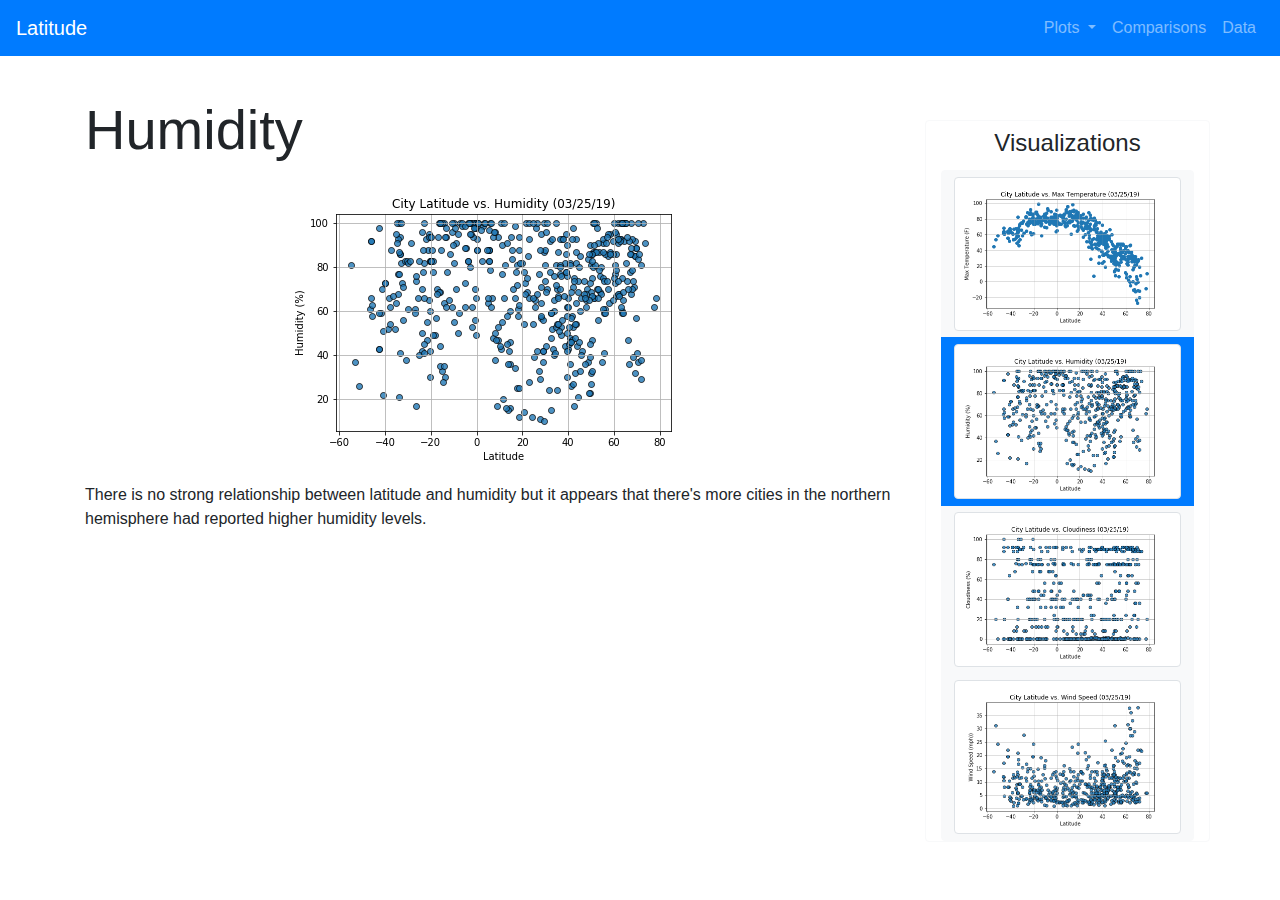
<file: humidity.html>
<!DOCTYPE html>
<html lang="en">

<head>
  <meta charset="UTF-8">
  <title>Latitude vs</title>
  <link rel="stylesheet" href="https://stackpath.bootstrapcdn.com/bootstrap/4.3.1/css/bootstrap.min.css"
    integrity="sha384-ggOyR0iXCbMQv3Xipma34MD+dH/1fQ784/j6cY/iJTQUOhcWr7x9JvoRxT2MZw1T" crossorigin="anonymous">

  <script src="https://code.jquery.com/jquery-3.3.1.slim.min.js"
    integrity="sha384-q8i/X+965DzO0rT7abK41JStQIAqVgRVzpbzo5smXKp4YfRvH+8abtTE1Pi6jizo"
    crossorigin="anonymous"></script>
  <script src="https://cdnjs.cloudflare.com/ajax/libs/popper.js/1.14.7/umd/popper.min.js"
    integrity="sha384-UO2eT0CpHqdSJQ6hJty5KVphtPhzWj9WO1clHTMGa3JDZwrnQq4sF86dIHNDz0W1"
    crossorigin="anonymous"></script>
  <script src="https://stackpath.bootstrapcdn.com/bootstrap/4.3.1/js/bootstrap.min.js"
    integrity="sha384-JjSmVgyd0p3pXB1rRibZUAYoIIy6OrQ6VrjIEaFf/nJGzIxFDsf4x0xIM+B07jRM"
    crossorigin="anonymous"></script>

  <link rel="stylesheet" href="style.css">
</head>

<body>
  <nav class="navbar navbar-expand-md navbar-dark bg-primary">
    <a class="navbar-brand" href="./index.html">Latitude</a>
    <button class="navbar-toggler" type="button" data-toggle="collapse" data-target="#navbarNavDropdown"
      aria-controls="navbarNavDropdown" aria-expanded="false" aria-label="Toggle navigation">
      <span class="navbar-toggler-icon"></span>
    </button>
    <div class="collapse navbar-collapse" id="navbarNavDropdown">
      <ul class="navbar-nav ml-auto">
        <li class="nav-item dropdown">
          <a class="nav-link dropdown-toggle" href="#" id="navbarDropdownMenuLink" data-toggle="dropdown"
            aria-haspopup="true" aria-expanded="false">
            Plots
          </a>
          <ul class="dropdown-menu" aria-labelledby="navbarDropdownMenuLink">
              <li class="dropdown-item"><a href="./temperature.html">Max Temperature</a></li>
              <li class="dropdown-item"><a href="./humidity.html">Humidity</a></li>
              <li class="dropdown-item"><a href="./cloudiness.html">Cloudiness</a></li>
              <li class="dropdown-item"><a href="./windspeed.html">Wind Speed</a></li>
          </ul>
        </li>
        <li class="nav-item">
          <a class="nav-link" href="./comparisons.html">Comparisons</a>
        </li>
        <li class="nav-item">
          <a class="nav-link" href="./data.html">Data</a>
        </li>
      </ul>
    </div>
  </nav>
  <div class="container margin-top-2rem">
    <div class="row">
      <div class="col-lg-9 col-md-9 col-sm-12">
        <h1 class="display-4">Humidity</h1>
        <p class="lead">
            <!-- There is no strong relationship between latitude and humidity but it appears that there's more cities in the northern hemisphere had reported higher humidity levels. -->
        </p>
        <div class="text-center">
          <a href="./temperature.html">
            <img src="./output_data/latitude_vs_humidity.png" class="rounded img-fluid"
              alt="latitude_vs_humidity">
          </a>
        </div>
        <p>
            There is no strong relationship between latitude and humidity but it appears that there's more cities in the northern hemisphere had reported higher humidity levels.
          </p>
      </div>
      <div class="margin-top-2rem card border-light mb-3 col-lg-3 col-md-3 col-sm-12">
        <!-- <div class="card-body"> -->
        <h4 class="card-title text-center text-nowrap">Visualizations</h4>
        <div class="btn-group-vertical" role="group">
          <a href="./temperature.html" class="btn btn-light" role="button">
            <img src="./output_data/latitude_vs_temperature.png" class="img-thumbnail" alt="temperature">
          </a>
          <a href="./humidity.html" class="btn btn-outline-primary active" role="button" aria-pressed="true">
            <img src="./output_data/latitude_vs_humidity.png" class="img-thumbnail" alt="humidity">
          </a>
          <a href="./cloudiness.html" class="btn btn-light" role="button">
            <img src="./output_data/latitude_vs_cloudiness.png" class="img-thumbnail" alt="cloudiness">
          </a>
          <a href="./windspeed.html" class="btn btn-light" role="button">
            <img src="./output_data/latitude_vs_windspeed.png" class="img-thumbnail" alt="windspeed">
          </a>
        </div>
      </div>
      <!-- </div> -->
    </div>
</body>

</html>
</file>
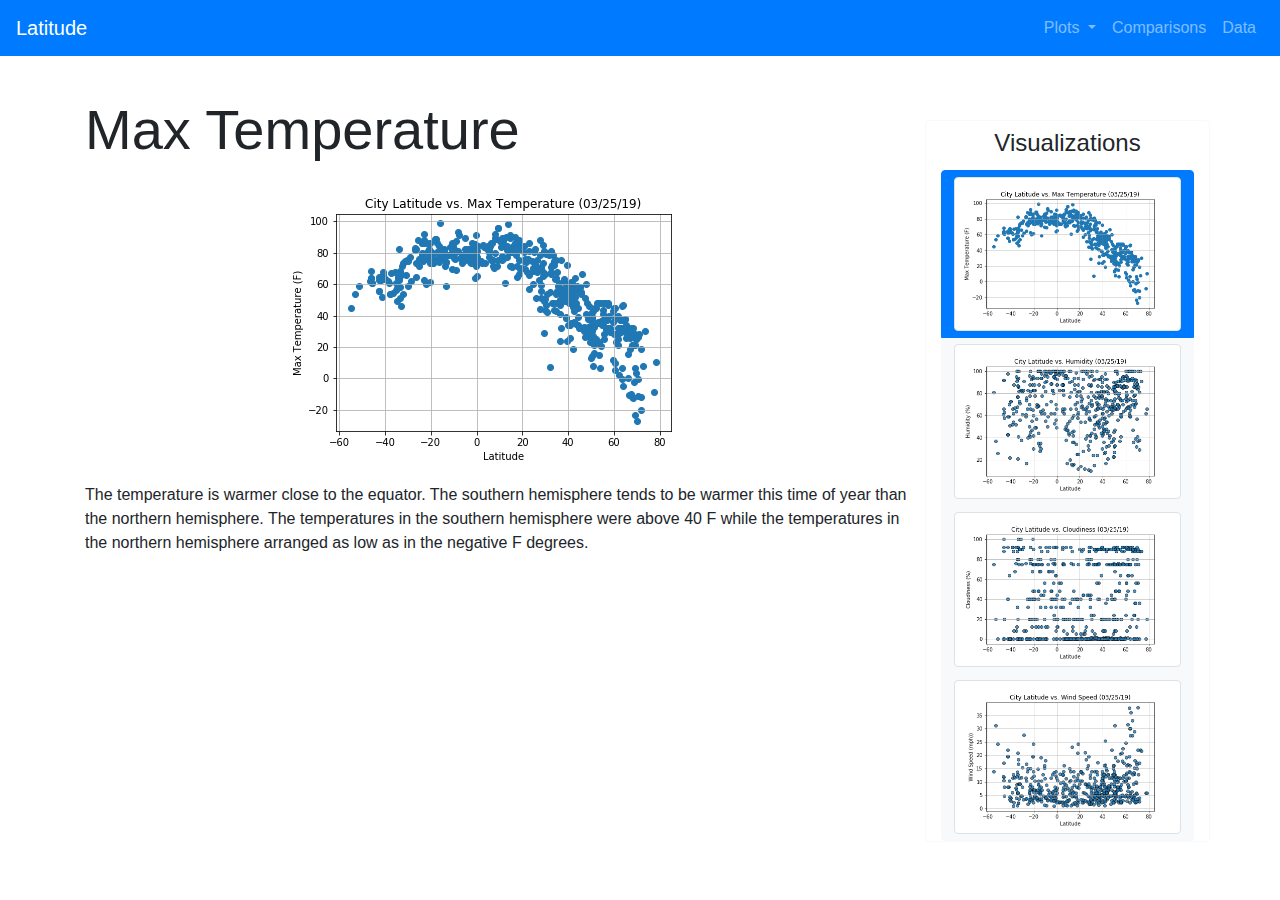
<file: temperature.html>
<!DOCTYPE html>
<html lang="en">

<head>
  <meta charset="UTF-8">
  <title>Latitude vs</title>
  <link rel="stylesheet" href="https://stackpath.bootstrapcdn.com/bootstrap/4.3.1/css/bootstrap.min.css"
    integrity="sha384-ggOyR0iXCbMQv3Xipma34MD+dH/1fQ784/j6cY/iJTQUOhcWr7x9JvoRxT2MZw1T" crossorigin="anonymous">

  <script src="https://code.jquery.com/jquery-3.3.1.slim.min.js"
    integrity="sha384-q8i/X+965DzO0rT7abK41JStQIAqVgRVzpbzo5smXKp4YfRvH+8abtTE1Pi6jizo"
    crossorigin="anonymous"></script>
  <script src="https://cdnjs.cloudflare.com/ajax/libs/popper.js/1.14.7/umd/popper.min.js"
    integrity="sha384-UO2eT0CpHqdSJQ6hJty5KVphtPhzWj9WO1clHTMGa3JDZwrnQq4sF86dIHNDz0W1"
    crossorigin="anonymous"></script>
  <script src="https://stackpath.bootstrapcdn.com/bootstrap/4.3.1/js/bootstrap.min.js"
    integrity="sha384-JjSmVgyd0p3pXB1rRibZUAYoIIy6OrQ6VrjIEaFf/nJGzIxFDsf4x0xIM+B07jRM"
    crossorigin="anonymous"></script>

  <link rel="stylesheet" href="style.css">
</head>

<body>
  <nav class="navbar navbar-expand-md navbar-dark bg-primary">
    <a class="navbar-brand" href="./index.html">Latitude</a>
    <button class="navbar-toggler" type="button" data-toggle="collapse" data-target="#navbarNavDropdown"
      aria-controls="navbarNavDropdown" aria-expanded="false" aria-label="Toggle navigation">
      <span class="navbar-toggler-icon"></span>
    </button>
    <div class="collapse navbar-collapse" id="navbarNavDropdown">
      <ul class="navbar-nav ml-auto">
        <li class="nav-item dropdown">
          <a class="nav-link dropdown-toggle" href="#" id="navbarDropdownMenuLink" data-toggle="dropdown"
            aria-haspopup="true" aria-expanded="false">
            Plots
          </a>
          <ul class="dropdown-menu" aria-labelledby="navbarDropdownMenuLink">
              <li class="dropdown-item"><a href="./temperature.html">Max Temperature</a></li>
              <li class="dropdown-item"><a href="./humidity.html">Humidity</a></li>
              <li class="dropdown-item"><a href="./cloudiness.html">Cloudiness</a></li>
              <li class="dropdown-item"><a href="./windspeed.html">Wind Speed</a></li>
          </ul>
        </li>
        <li class="nav-item">
          <a class="nav-link" href="./comparisons.html">Comparisons</a>
        </li>
        <li class="nav-item">
          <a class="nav-link" href="./data.html">Data</a>
        </li>
      </ul>
    </div>
  </nav>
  <div class="container margin-top-2rem">
    <div class="row">
      <div class="col-lg-9 col-md-9 col-sm-12">
        <h1 class="display-4">Max Temperature</h1>
        <p class="lead">
        </p>
        <div class="text-center">
          <a href="./temperature.html">
            <img src="./output_data/latitude_vs_temperature.png" class="rounded img-fluid"
              alt="latitude_vs_temperature">
          </a>
        </div>
        <p>
          The temperature is warmer close to the equator. The southern hemisphere tends to be warmer this time of year
          than the northern hemisphere. The temperatures in the southern hemisphere were above 40 F while the
          temperatures in the northern hemisphere arranged as low as in the negative F degrees.
        </p>
      </div>
      <div class="margin-top-2rem card border-light mb-3 col-lg-3 col-md-3 col-sm-12">
        <!-- <div class="card-body"> -->
        <h4 class="card-title text-center text-nowrap">Visualizations</h4>
        <div class="btn-group-vertical" role="group">
          <a href="./temperature.html" class="btn btn-outline-primary active" role="button" aria-pressed="true">
            <img src="./output_data/latitude_vs_temperature.png" class="img-thumbnail" alt="temperature">
          </a>
          <a href="./humidity.html" class="btn btn-light" role="button">
            <img src="./output_data/latitude_vs_humidity.png" class="img-thumbnail" alt="humidity">
          </a>
          <a href="./cloudiness.html" class="btn btn-light" role="button">
            <img src="./output_data/latitude_vs_cloudiness.png" class="img-thumbnail" alt="cloudiness">
          </a>
          <a href="./windspeed.html" class="btn btn-light" role="button">
            <img src="./output_data/latitude_vs_windspeed.png" class="img-thumbnail" alt="windspeed">
          </a>
        </div>
      </div>
      <!-- </div> -->
    </div>
</body>

</html>
</file>
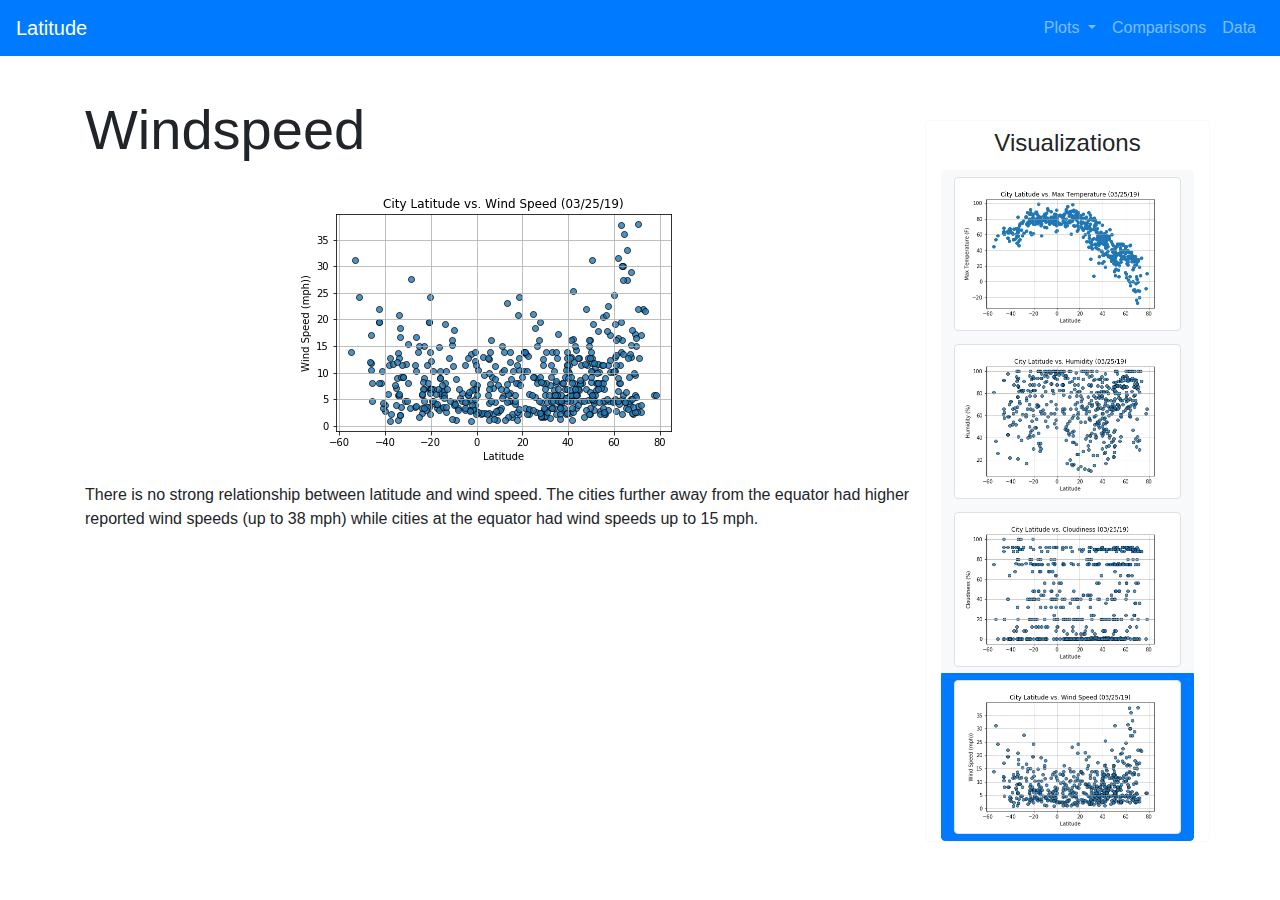
<file: windspeed.html>
<!DOCTYPE html>
<html lang="en">

<head>
  <meta charset="UTF-8">
  <title>Latitude vs</title>
  <link rel="stylesheet" href="https://stackpath.bootstrapcdn.com/bootstrap/4.3.1/css/bootstrap.min.css"
    integrity="sha384-ggOyR0iXCbMQv3Xipma34MD+dH/1fQ784/j6cY/iJTQUOhcWr7x9JvoRxT2MZw1T" crossorigin="anonymous">

  <script src="https://code.jquery.com/jquery-3.3.1.slim.min.js"
    integrity="sha384-q8i/X+965DzO0rT7abK41JStQIAqVgRVzpbzo5smXKp4YfRvH+8abtTE1Pi6jizo"
    crossorigin="anonymous"></script>
  <script src="https://cdnjs.cloudflare.com/ajax/libs/popper.js/1.14.7/umd/popper.min.js"
    integrity="sha384-UO2eT0CpHqdSJQ6hJty5KVphtPhzWj9WO1clHTMGa3JDZwrnQq4sF86dIHNDz0W1"
    crossorigin="anonymous"></script>
  <script src="https://stackpath.bootstrapcdn.com/bootstrap/4.3.1/js/bootstrap.min.js"
    integrity="sha384-JjSmVgyd0p3pXB1rRibZUAYoIIy6OrQ6VrjIEaFf/nJGzIxFDsf4x0xIM+B07jRM"
    crossorigin="anonymous"></script>

  <link rel="stylesheet" href="style.css">
</head>

<body>
  <nav class="navbar navbar-expand-md navbar-dark bg-primary">
    <a class="navbar-brand" href="./index.html">Latitude</a>
    <button class="navbar-toggler" type="button" data-toggle="collapse" data-target="#navbarNavDropdown"
      aria-controls="navbarNavDropdown" aria-expanded="false" aria-label="Toggle navigation">
      <span class="navbar-toggler-icon"></span>
    </button>
    <div class="collapse navbar-collapse" id="navbarNavDropdown">
      <ul class="navbar-nav ml-auto">
        <li class="nav-item dropdown">
          <a class="nav-link dropdown-toggle" href="#" id="navbarDropdownMenuLink" data-toggle="dropdown"
            aria-haspopup="true" aria-expanded="false">
            Plots
          </a>
          <ul class="dropdown-menu" aria-labelledby="navbarDropdownMenuLink">
              <li class="dropdown-item"><a href="./temperature.html">Max Temperature</a></li>
              <li class="dropdown-item"><a href="./humidity.html">Humidity</a></li>
              <li class="dropdown-item"><a href="./cloudiness.html">Cloudiness</a></li>
              <li class="dropdown-item"><a href="./windspeed.html">Wind Speed</a></li>
          </ul>
        </li>
        <li class="nav-item">
          <a class="nav-link" href="./comparisons.html">Comparisons</a>
        </li>
        <li class="nav-item">
          <a class="nav-link" href="./data.html">Data</a>
        </li>
      </ul>
    </div>
  </nav>
  <div class="container margin-top-2rem">
    <div class="row">
      <div class="col-lg-9 col-md-9 col-sm-12">
        <h1 class="display-4">Windspeed</h1>
        <p class="lead">
        </p>
        <div class="text-center">
          <a href="./temperature.html">
            <img src="./output_data/latitude_vs_windspeed.png" class="rounded img-fluid"
              alt="latitude_vs_windspeed">
          </a>
        </div>
        <p>
            There is no strong relationship between latitude and wind speed. The cities further away from the equator had higher reported wind speeds (up to 38 mph) while cities at the equator had wind speeds up to 15 mph.        </p>
      </div>
      <div class="margin-top-2rem card border-light mb-3 col-lg-3 col-md-3 col-sm-12">
        <!-- <div class="card-body"> -->
        <h4 class="card-title text-center text-nowrap">Visualizations</h4>
        <div class="btn-group-vertical" role="group">
          <a href="./temperature.html" class="btn btn-light" role="button" >
            <img src="./output_data/latitude_vs_temperature.png" class="img-thumbnail" alt="temperature">
          </a>
          <a href="./humidity.html" class="btn btn-light" role="button">
            <img src="./output_data/latitude_vs_humidity.png" class="img-thumbnail" alt="humidity">
          </a>
          <a href="./cloudiness.html" class="btn btn-light" role="button">
            <img src="./output_data/latitude_vs_cloudiness.png" class="img-thumbnail" alt="cloudiness">
          </a>
          <a href="./windspeed.html" class="btn btn-outline-primary active" role="button" aria-pressed="true">
            <img src="./output_data/latitude_vs_windspeed.png" class="img-thumbnail" alt="windspeed">
          </a>
        </div>
      </div>
      <!-- </div> -->
    </div>
</body>

</html>
</file>
<file: style.css>
h1, h2, h3, h4, h5, h6 {
  margin-top: 0.5rem;
  margin-bottom: 0.5rem;
}

p {
  margin-top: 1rem;
  margin-bottom: 1rem;
}

.margin-top-2rem {
  margin-top: 2rem;
}

.jumbotron {
  padding: 2rem 1rem;
  margin-bottom: 2rem;
  background-color: #e9ecef;
  border-radius: 0.3rem;
}

.display-4 {
  font-size: 3.5rem;
  font-weight: 300;
  line-height: 1.2;
}

.lead {
  color: #868e96;
  font-family: Roboto, "Helvetica Neue", Arial, sans-serif;
}

.dropdown-menu > li > a {
  color: black;
  text-decoration: none !important
}

.dropdown-item > a:hover {
  color: #868e96;
  background-image: none;
  text-decoration: none !important
}

@media (max-width:540px) {


}

@media (max-width:720px) {


}
</file>
